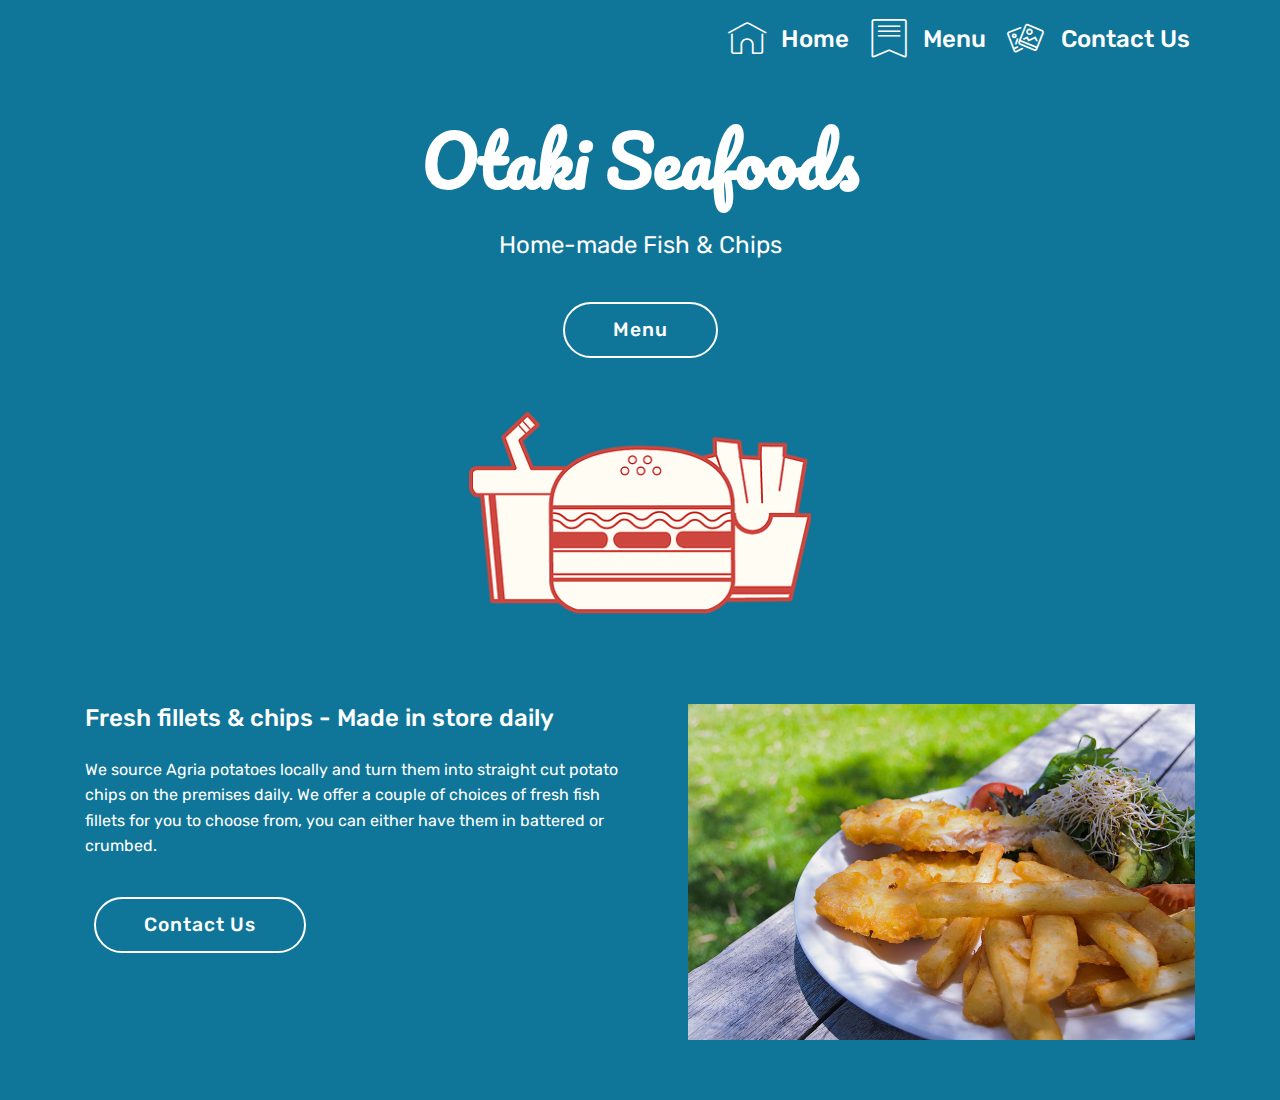
<file: index.html>
<!DOCTYPE html>
<html  >
<head>
  <!-- Site made with Mobirise Website Builder v4.10.8, https://mobirise.com -->
  <meta charset="UTF-8">
  <meta http-equiv="X-UA-Compatible" content="IE=edge">
  <meta name="generator" content="Mobirise v4.10.8, mobirise.com">
  <meta name="viewport" content="width=device-width, initial-scale=1, minimum-scale=1">
  <link rel="shortcut icon" href="assets/images/8d336aac9dbc4d71be2d834489edca15-1.webp" type="image/x-icon">
  <meta name="description" content="">
  
  <title>Home</title>
  <link rel="stylesheet" href="assets/web/assets/mobirise-icons/mobirise-icons.css">
  <link rel="stylesheet" href="assets/tether/tether.min.css">
  <link rel="stylesheet" href="assets/bootstrap/css/bootstrap.min.css">
  <link rel="stylesheet" href="assets/bootstrap/css/bootstrap-grid.min.css">
  <link rel="stylesheet" href="assets/bootstrap/css/bootstrap-reboot.min.css">
  <link rel="stylesheet" href="assets/dropdown/css/style.css">
  <link rel="stylesheet" href="assets/theme/css/style.css">
  <link rel="stylesheet" href="assets/mobirise/css/mbr-additional.css" type="text/css">
  
  
  
</head>
<body>

<!-- Google Analytics -->
<!-- Global site tag (gtag.js) - Google Analytics -->
<script async src="https://www.googletagmanager.com/gtag/js?id=UA-108152292-1"></script>
<script>
  window.dataLayer = window.dataLayer || [];
  function gtag(){dataLayer.push(arguments);}
  gtag('js', new Date());

  gtag('config', 'UA-108152292-1');
</script>

<!-- /Google Analytics -->


  <section class="menu cid-rBlvffLHVB" once="menu" id="menu1-0">

    

    <nav class="navbar navbar-expand beta-menu navbar-dropdown align-items-center navbar-fixed-top navbar-toggleable-sm">
        <button class="navbar-toggler navbar-toggler-right" type="button" data-toggle="collapse" data-target="#navbarSupportedContent" aria-controls="navbarSupportedContent" aria-expanded="false" aria-label="Toggle navigation">
            <div class="hamburger">
                <span></span>
                <span></span>
                <span></span>
                <span></span>
            </div>
        </button>
        <div class="menu-logo">
            <div class="navbar-brand">
                
                <span class="navbar-caption-wrap"><a class="navbar-caption text-white display-4" href="https://mobirise.co"></a></span>
            </div>
        </div>
        <div class="collapse navbar-collapse" id="navbarSupportedContent">
            <ul class="navbar-nav nav-dropdown nav-right" data-app-modern-menu="true"><li class="nav-item">
                    <a class="nav-link link text-white display-5" href="index.html">
                        <span class="mbri-home mbr-iconfont mbr-iconfont-btn"></span>
                        Home</a>
                </li><li class="nav-item"><a class="nav-link link text-white display-5" href="menu.html"><span class="mbri-bookmark mbr-iconfont mbr-iconfont-btn"></span>
                        
                        Menu</a></li>
                <li class="nav-item">
                    <a class="nav-link link text-white display-5" href="contact-us.html"><span class="mbri-image-gallery mbr-iconfont mbr-iconfont-btn"></span>
                        
                        Contact Us</a>
                </li></ul>
            
        </div>
    </nav>
</section>

<section class="engine"><a href="https://mobirise.info/n">simple site templates</a></section><section class="header4 cid-rBlwLayIPF" id="header4-6">

    

    

    <div class="container">
        <div class="row justify-content-md-center">
            <div class="media-content col-md-10">
                <h1 class="mbr-section-title align-center mbr-white pb-3 mbr-bold mbr-fonts-style display-1">
                    Otaki Seafoods</h1>
                
                <div class="mbr-text align-center mbr-white pb-3">
                    <p class="mbr-text mbr-fonts-style display-5">
                        Home-made Fish &amp; Chips</p>
                </div>
                <div class="mbr-section-btn align-center"><a class="btn btn-md btn-white-outline display-4" href="menu.html">Menu</a></div>
            </div>
            <div class="mbr-figure pt-5">
                <img src="assets/images/8d336aac9dbc4d71be2d834489edca15.webp" alt="Mobirise" title="" style="width: 30%;">
            </div>
        </div>
    </div>
</section>

<section class="header3 cid-rBlvRQ6oF4" id="header3-1">

    

    

    <div class="container">
        <div class="media-container-row">
            <div class="mbr-figure" style="width: 100%;">
                <img src="assets/images/fish-2371439-1014x672.jpg" alt="Mobirise" title="">
            </div>

            <div class="media-content">
                <h1 class="mbr-section-title mbr-white pb-3 mbr-fonts-style display-5">Fresh fillets &amp; chips
 - Made in store daily</h1>
                
                <div class="mbr-section-text mbr-white pb-3 ">
                    <p class="mbr-text mbr-fonts-style display-7">We source Agria potatoes locally and turn them into straight cut potato chips on the premises daily. We offer a couple of choices of fresh fish fillets for you to choose from, you can either have them in battered or crumbed. <br></p>
                </div>
                <div class="mbr-section-btn"><a class="btn btn-md btn-white-outline display-4" href="contact-us.html">Contact Us</a></div>
            </div>
        </div>
    </div>

</section>


  <script src="assets/web/assets/jquery/jquery.min.js"></script>
  <script src="assets/popper/popper.min.js"></script>
  <script src="assets/tether/tether.min.js"></script>
  <script src="assets/bootstrap/js/bootstrap.min.js"></script>
  <script src="assets/smoothscroll/smooth-scroll.js"></script>
  <script src="assets/dropdown/js/nav-dropdown.js"></script>
  <script src="assets/dropdown/js/navbar-dropdown.js"></script>
  <script src="assets/touchswipe/jquery.touch-swipe.min.js"></script>
  <script src="assets/theme/js/script.js"></script>
  
  
</body>
</html>
</file>
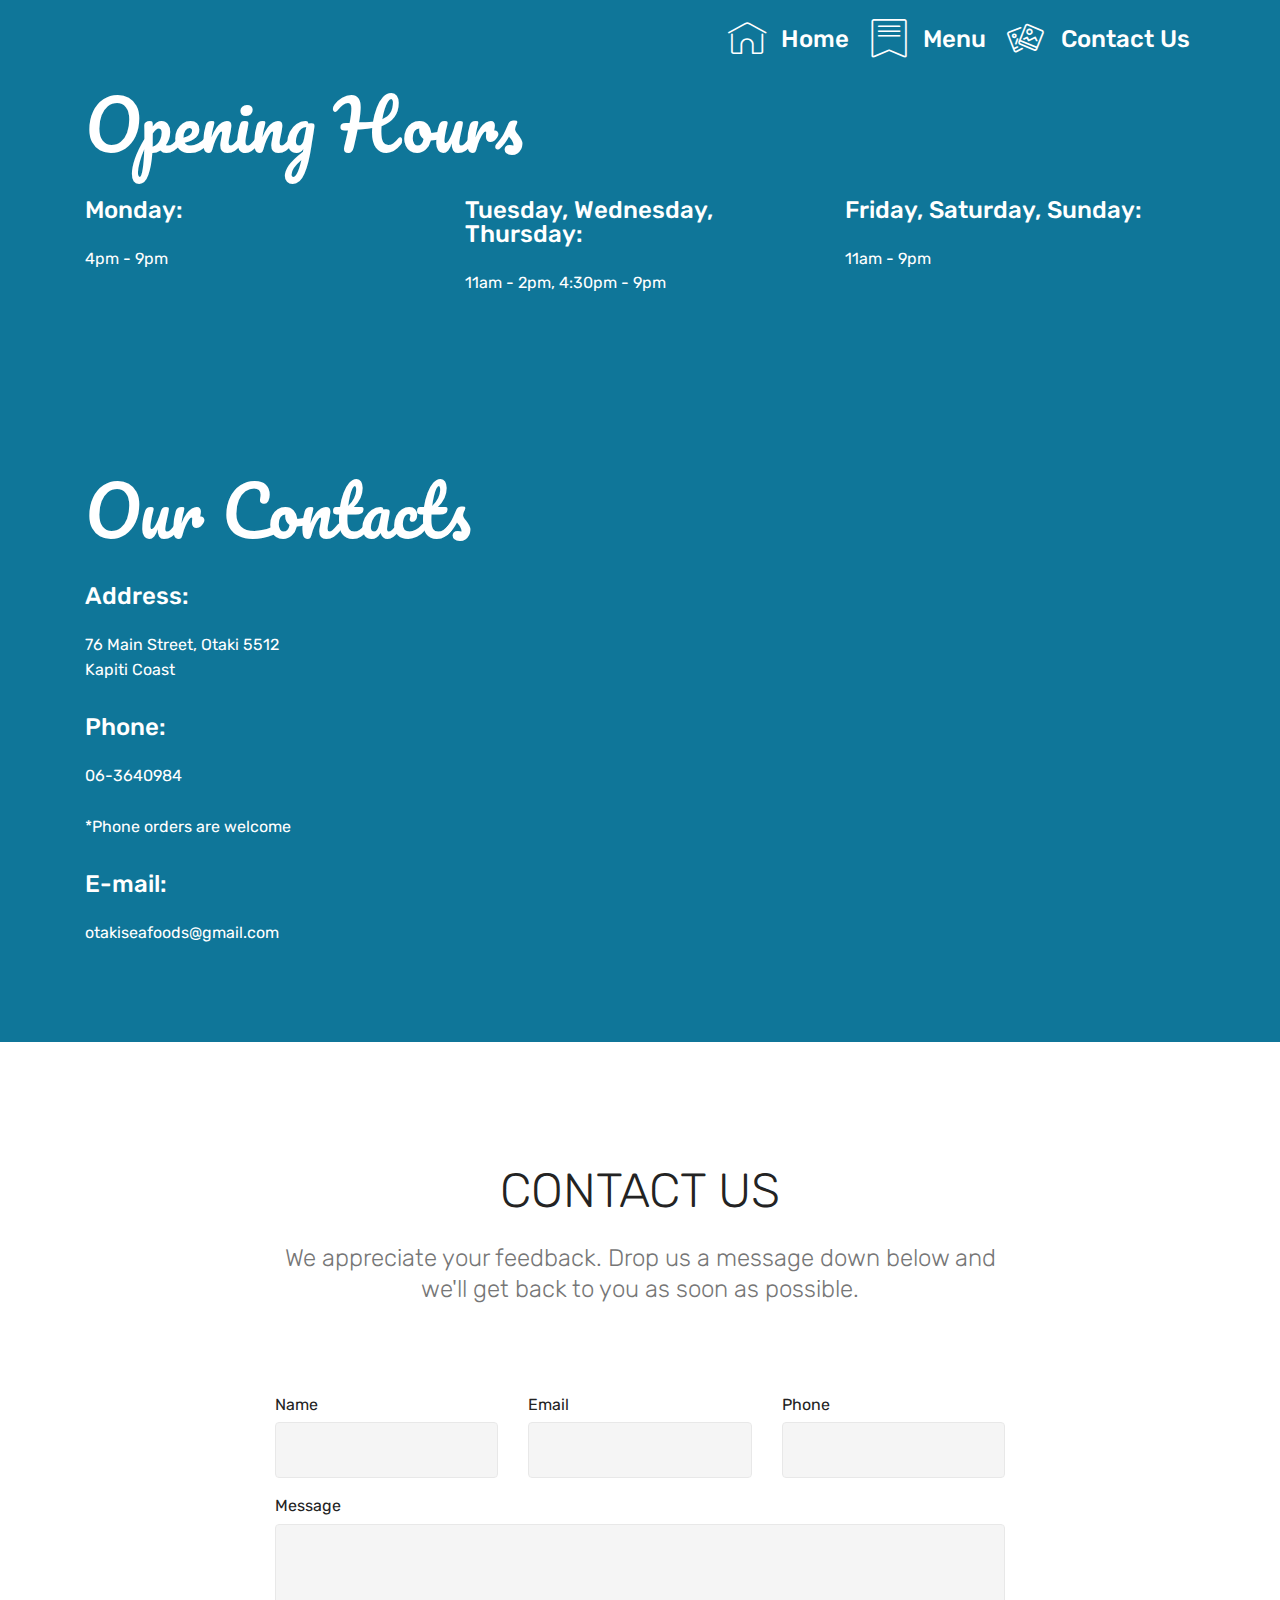
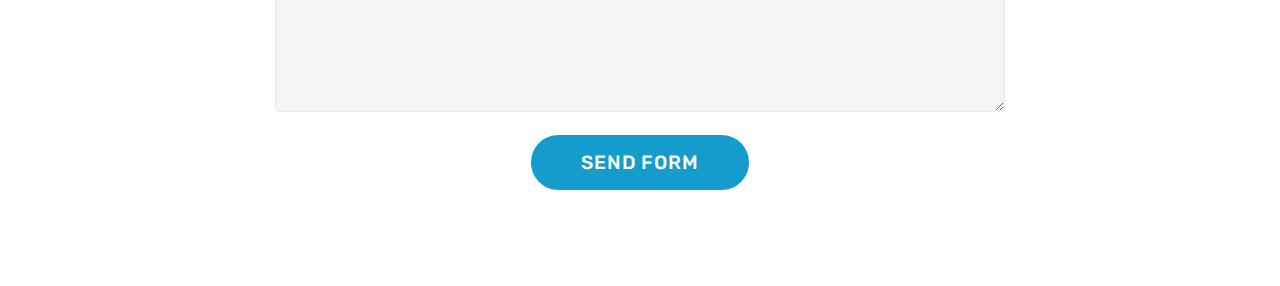
<file: contact-us.html>
<!DOCTYPE html>
<html  >
<head>
  <!-- Site made with Mobirise Website Builder v4.10.8, https://mobirise.com -->
  <meta charset="UTF-8">
  <meta http-equiv="X-UA-Compatible" content="IE=edge">
  <meta name="generator" content="Mobirise v4.10.8, mobirise.com">
  <meta name="viewport" content="width=device-width, initial-scale=1, minimum-scale=1">
  <link rel="shortcut icon" href="assets/images/8d336aac9dbc4d71be2d834489edca15-1.webp" type="image/x-icon">
  <meta name="description" content="Contact Us">
  
  <title>Contact Us</title>
  <link rel="stylesheet" href="assets/web/assets/mobirise-icons/mobirise-icons.css">
  <link rel="stylesheet" href="assets/tether/tether.min.css">
  <link rel="stylesheet" href="assets/bootstrap/css/bootstrap.min.css">
  <link rel="stylesheet" href="assets/bootstrap/css/bootstrap-grid.min.css">
  <link rel="stylesheet" href="assets/bootstrap/css/bootstrap-reboot.min.css">
  <link rel="stylesheet" href="assets/dropdown/css/style.css">
  <link rel="stylesheet" href="assets/theme/css/style.css">
  <link rel="stylesheet" href="assets/mobirise/css/mbr-additional.css" type="text/css">
  
  
  
</head>
<body>

<!-- Google Analytics -->
<!-- Global site tag (gtag.js) - Google Analytics -->
<script async src="https://www.googletagmanager.com/gtag/js?id=UA-108152292-1"></script>
<script>
  window.dataLayer = window.dataLayer || [];
  function gtag(){dataLayer.push(arguments);}
  gtag('js', new Date());

  gtag('config', 'UA-108152292-1');
</script>

<!-- /Google Analytics -->


  <section class="menu cid-rBlvffLHVB" once="menu" id="menu1-7">

    

    <nav class="navbar navbar-expand beta-menu navbar-dropdown align-items-center navbar-fixed-top navbar-toggleable-sm">
        <button class="navbar-toggler navbar-toggler-right" type="button" data-toggle="collapse" data-target="#navbarSupportedContent" aria-controls="navbarSupportedContent" aria-expanded="false" aria-label="Toggle navigation">
            <div class="hamburger">
                <span></span>
                <span></span>
                <span></span>
                <span></span>
            </div>
        </button>
        <div class="menu-logo">
            <div class="navbar-brand">
                
                <span class="navbar-caption-wrap"><a class="navbar-caption text-white display-4" href="https://mobirise.co"></a></span>
            </div>
        </div>
        <div class="collapse navbar-collapse" id="navbarSupportedContent">
            <ul class="navbar-nav nav-dropdown nav-right" data-app-modern-menu="true"><li class="nav-item">
                    <a class="nav-link link text-white display-5" href="index.html">
                        <span class="mbri-home mbr-iconfont mbr-iconfont-btn"></span>
                        Home</a>
                </li><li class="nav-item"><a class="nav-link link text-white display-5" href="menu.html"><span class="mbri-bookmark mbr-iconfont mbr-iconfont-btn"></span>
                        
                        Menu</a></li>
                <li class="nav-item">
                    <a class="nav-link link text-white display-5" href="contact-us.html"><span class="mbri-image-gallery mbr-iconfont mbr-iconfont-btn"></span>
                        
                        Contact Us</a>
                </li></ul>
            
        </div>
    </nav>
</section>

<section class="engine"><a href="https://mobirise.info/b">create your own site</a></section><section class="mbr-section contacts2 cid-rBlPUH9E9e" id="contacts2-n">
    <!---->
    
    <!---->
    <!--Overlay-->
    
    <!--Container-->
    <div class="container">
        <div class="row">
            <!--Titles-->
            <div class="title col-12">
                <h2 class="align-left mbr-fonts-style display-1">
                    Opening Hours</h2>
                
            </div>
            <div class="col-12">
                <div class="row justify-content-center">
                    <div class="col-12 col-md-4">
                        <div class="b b-adress">
                            <h5 class="align-left mbr-fonts-style m-0 display-5">
                                Monday:</h5>
                            <p class="mbr-text align-left mbr-fonts-style display-7">
                                4pm - 9pm
                            </p>
                        </div>
                    </div>
                    <div class="col-12 col-md-4">
                        <div class="b b-phone">
                            <h5 class="align-left mbr-fonts-style m-0 display-5">Tuesday, Wednesday, Thursday:</h5>
                            <p class="mbr-text align-left mbr-fonts-style display-7">
                                 11am - 2pm, 4:30pm - 9pm
                            </p>
                        </div>
                    </div>
                    <div class="col-12 col-md-4">
                        <div class="b b-mail">
                            <h5 class="align-left mbr-fonts-style m-0 display-5">Friday, Saturday, Sunday:</h5>
                            <p class="mbr-text align-left mbr-fonts-style display-7">
                                11am - 9pm
                            </p>
                        </div>
                    </div>
                </div>
            </div>
        </div>
    </div>
</section>

<section class="mbr-section contacts1 cid-rBlOVE3rmj" id="contacts1-l">
    <!---->
    
    <!---->
    <!--Overlay-->
    
    <!--Container-->
    <div class="container">
        <div class="row">
            <!--Titles-->
            <div class="title col-12">
                <h2 class="align-left mbr-fonts-style display-1">
                    Our Contacts
                </h2>
                
            </div>
            <!--Left-->
            <div class="col-12 col-md-6">
                <div class="left-block wrapper">
                    <div class="b b-adress">
                        <h5 class="align-left mbr-fonts-style m-0 display-5">
                            Address:
                        </h5>
                        <p class="mbr-text align-left mbr-fonts-style display-7">
                            76 Main Street, Otaki 5512<br>Kapiti Coast</p>
                    </div>
                    <div class="b b-phone">
                        <h5 class="align-left mbr-fonts-style m-0 display-5">
                            Phone:
                        </h5>
                        <p class="mbr-text align-left mbr-fonts-style display-7">06-3640984<br><br>*Phone orders are welcome<br></p>
                    </div>
                    <div class="b b-mail">
                        <h5 class="align-left mbr-fonts-style m-0 display-5">
                            E-mail:
                        </h5>
                        <p class="mbr-text align-left mbr-fonts-style display-7">
                            otakiseafoods@gmail.com
                        </p>
                    </div>
                </div>
            </div>
            <!--Right-->
            <div class="col-12 col-md-6">
                <div class="google-map"><iframe frameborder="0" style="border:0" src="https://www.google.com/maps/embed/v1/place?key=AIzaSyCy9r70T3NYf3PhvVflTo0_zdif2_IoIYs&amp;q=place_id:ChIJqQ4W_-aQQG0RgJDQ8V9SRXs" allowfullscreen=""></iframe></div>
            </div>
        </div>
    </div>
</section>

<section class="mbr-section form1 cid-rBlPzKJDy3" id="form1-m">

    

    
    <div class="container">
        <div class="row justify-content-center">
            <div class="title col-12 col-lg-8">
                <h2 class="mbr-section-title align-center pb-3 mbr-fonts-style display-2">
                    CONTACT US</h2>
                <h3 class="mbr-section-subtitle align-center mbr-light pb-3 mbr-fonts-style display-5">We appreciate your feedback. Drop us a message down below and we'll get back to you as soon as possible.
<div><br></div></h3>
            </div>
        </div>
    </div>
    <div class="container">
        <div class="row justify-content-center">
            <div class="media-container-column col-lg-8" data-form-type="formoid">
                <!---Formbuilder Form--->
                <form action="https://mobirise.com/" method="POST" class="mbr-form form-with-styler" data-form-title="Mobirise Form"><input type="hidden" name="email" data-form-email="true" value="6Fqjzkx6teBtuGiFSzlAMNScVvAMCI5qx84ndcR5eY57Tmosto3b+cPDwz6kzROA6s9UTNOeag5KmplLcMCrczdKe/36ExUJVWdIbMcJUCtarnFKhir1+7SZCSysZ/65">
                    <div class="row">
                        <div hidden="hidden" data-form-alert="" class="alert alert-success col-12">Thanks for filling out the form!</div>
                        <div hidden="hidden" data-form-alert-danger="" class="alert alert-danger col-12">
                        </div>
                    </div>
                    <div class="dragArea row">
                        <div class="col-md-4  form-group" data-for="name">
                            <label for="name-form1-m" class="form-control-label mbr-fonts-style display-7">Name</label>
                            <input type="text" name="name" data-form-field="Name" required="required" class="form-control display-7" id="name-form1-m">
                        </div>
                        <div class="col-md-4  form-group" data-for="email">
                            <label for="email-form1-m" class="form-control-label mbr-fonts-style display-7">Email</label>
                            <input type="email" name="email" data-form-field="Email" required="required" class="form-control display-7" id="email-form1-m">
                        </div>
                        <div data-for="phone" class="col-md-4  form-group">
                            <label for="phone-form1-m" class="form-control-label mbr-fonts-style display-7">Phone</label>
                            <input type="tel" name="phone" data-form-field="Phone" class="form-control display-7" id="phone-form1-m">
                        </div>
                        <div data-for="message" class="col-md-12 form-group">
                            <label for="message-form1-m" class="form-control-label mbr-fonts-style display-7">Message</label>
                            <textarea name="message" data-form-field="Message" class="form-control display-7" id="message-form1-m"></textarea>
                        </div>
                        <div class="col-md-12 input-group-btn align-center">
                            <button type="submit" class="btn btn-primary btn-form display-4">SEND FORM</button>
                        </div>
                    </div>
                </form><!---Formbuilder Form--->
            </div>
        </div>
    </div>
</section>


  <script src="assets/web/assets/jquery/jquery.min.js"></script>
  <script src="assets/popper/popper.min.js"></script>
  <script src="assets/tether/tether.min.js"></script>
  <script src="assets/bootstrap/js/bootstrap.min.js"></script>
  <script src="assets/smoothscroll/smooth-scroll.js"></script>
  <script src="assets/dropdown/js/nav-dropdown.js"></script>
  <script src="assets/dropdown/js/navbar-dropdown.js"></script>
  <script src="assets/touchswipe/jquery.touch-swipe.min.js"></script>
  <script src="assets/theme/js/script.js"></script>
  <script src="assets/formoid/formoid.min.js"></script>
  
  
</body>
</html>
</file>
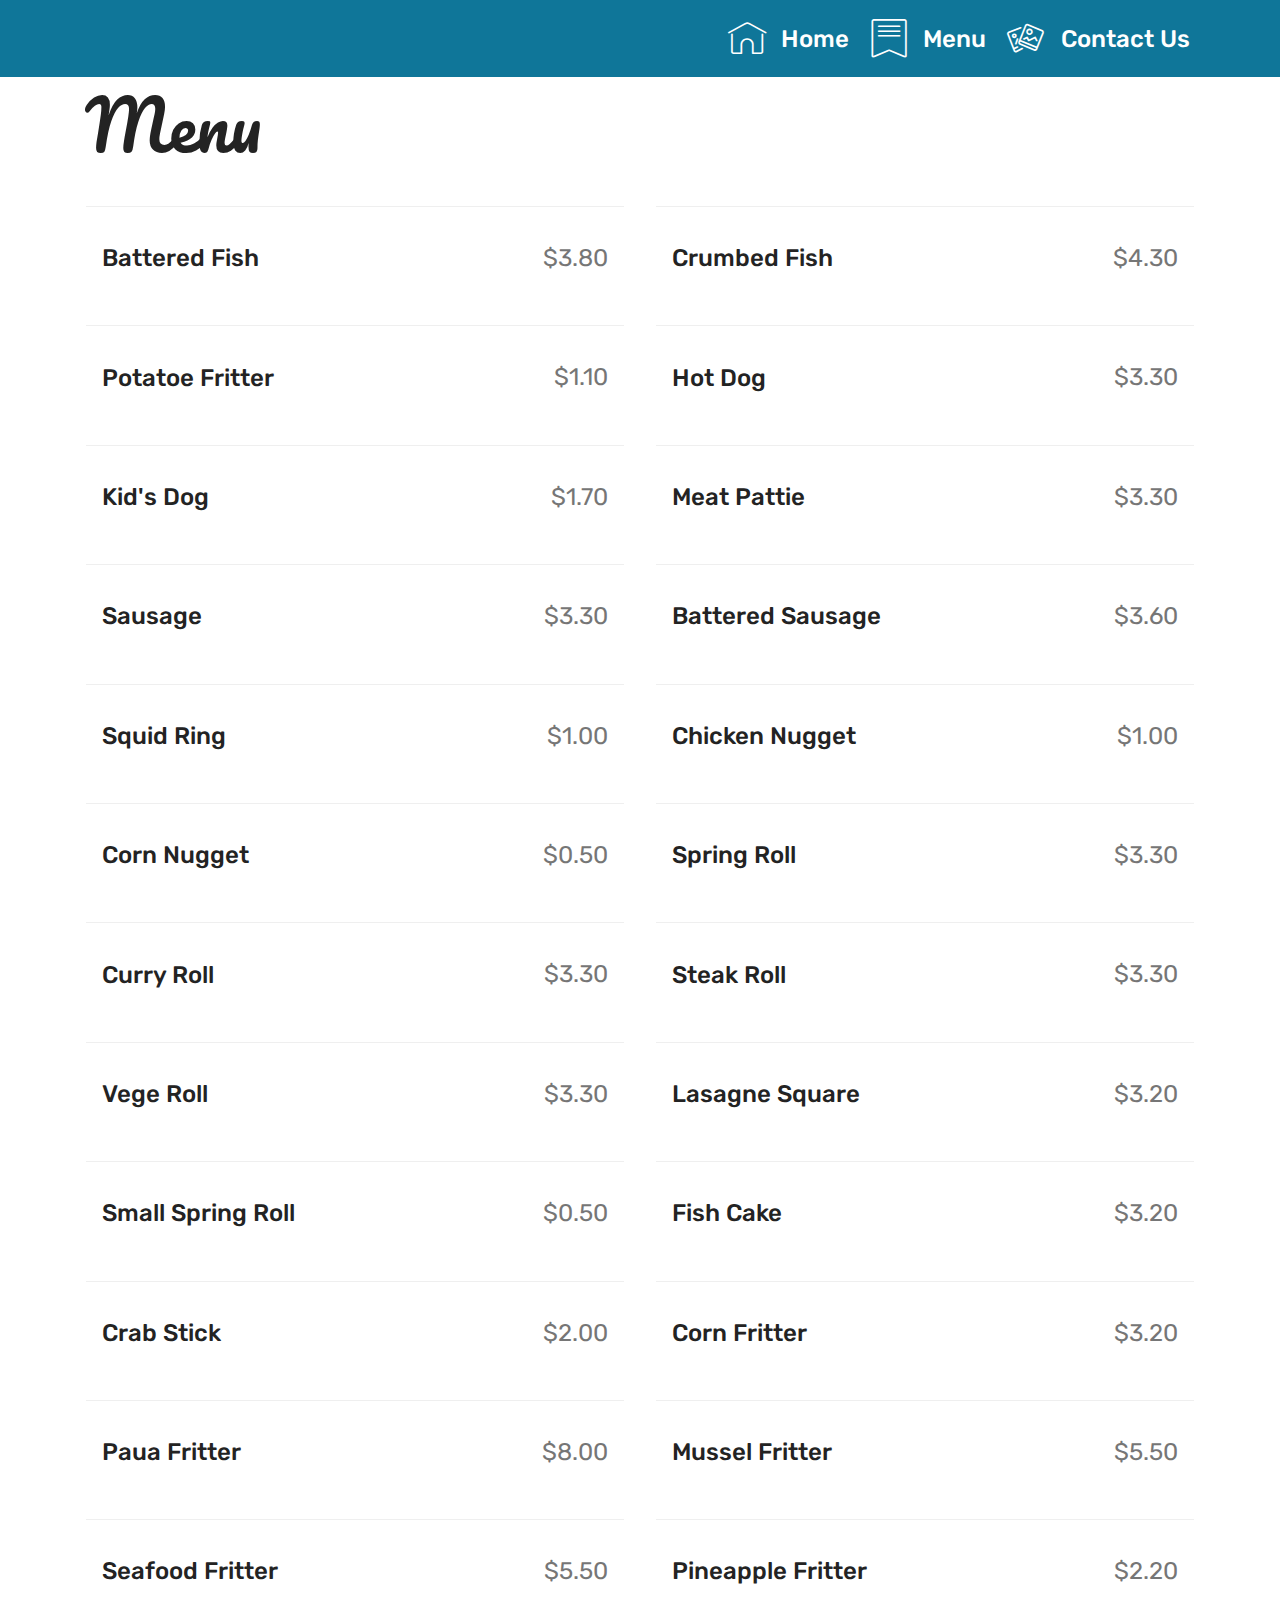
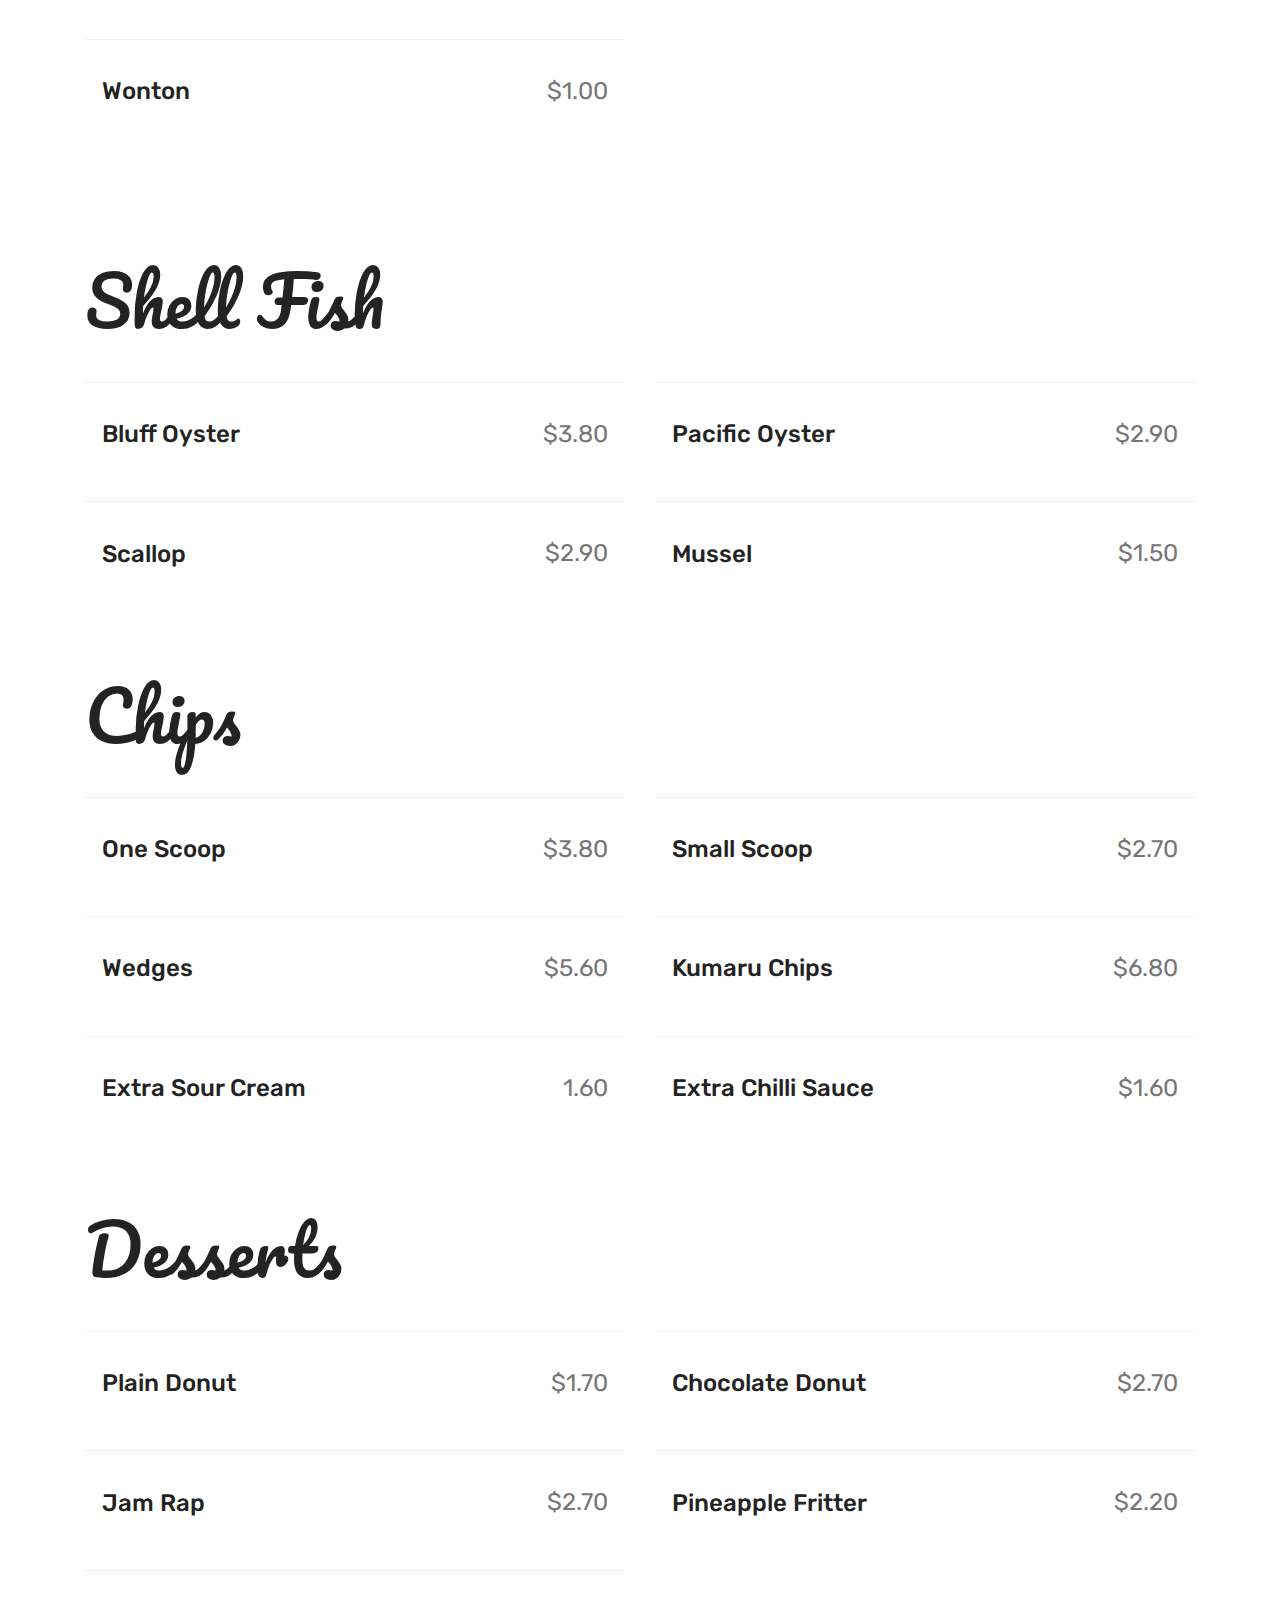
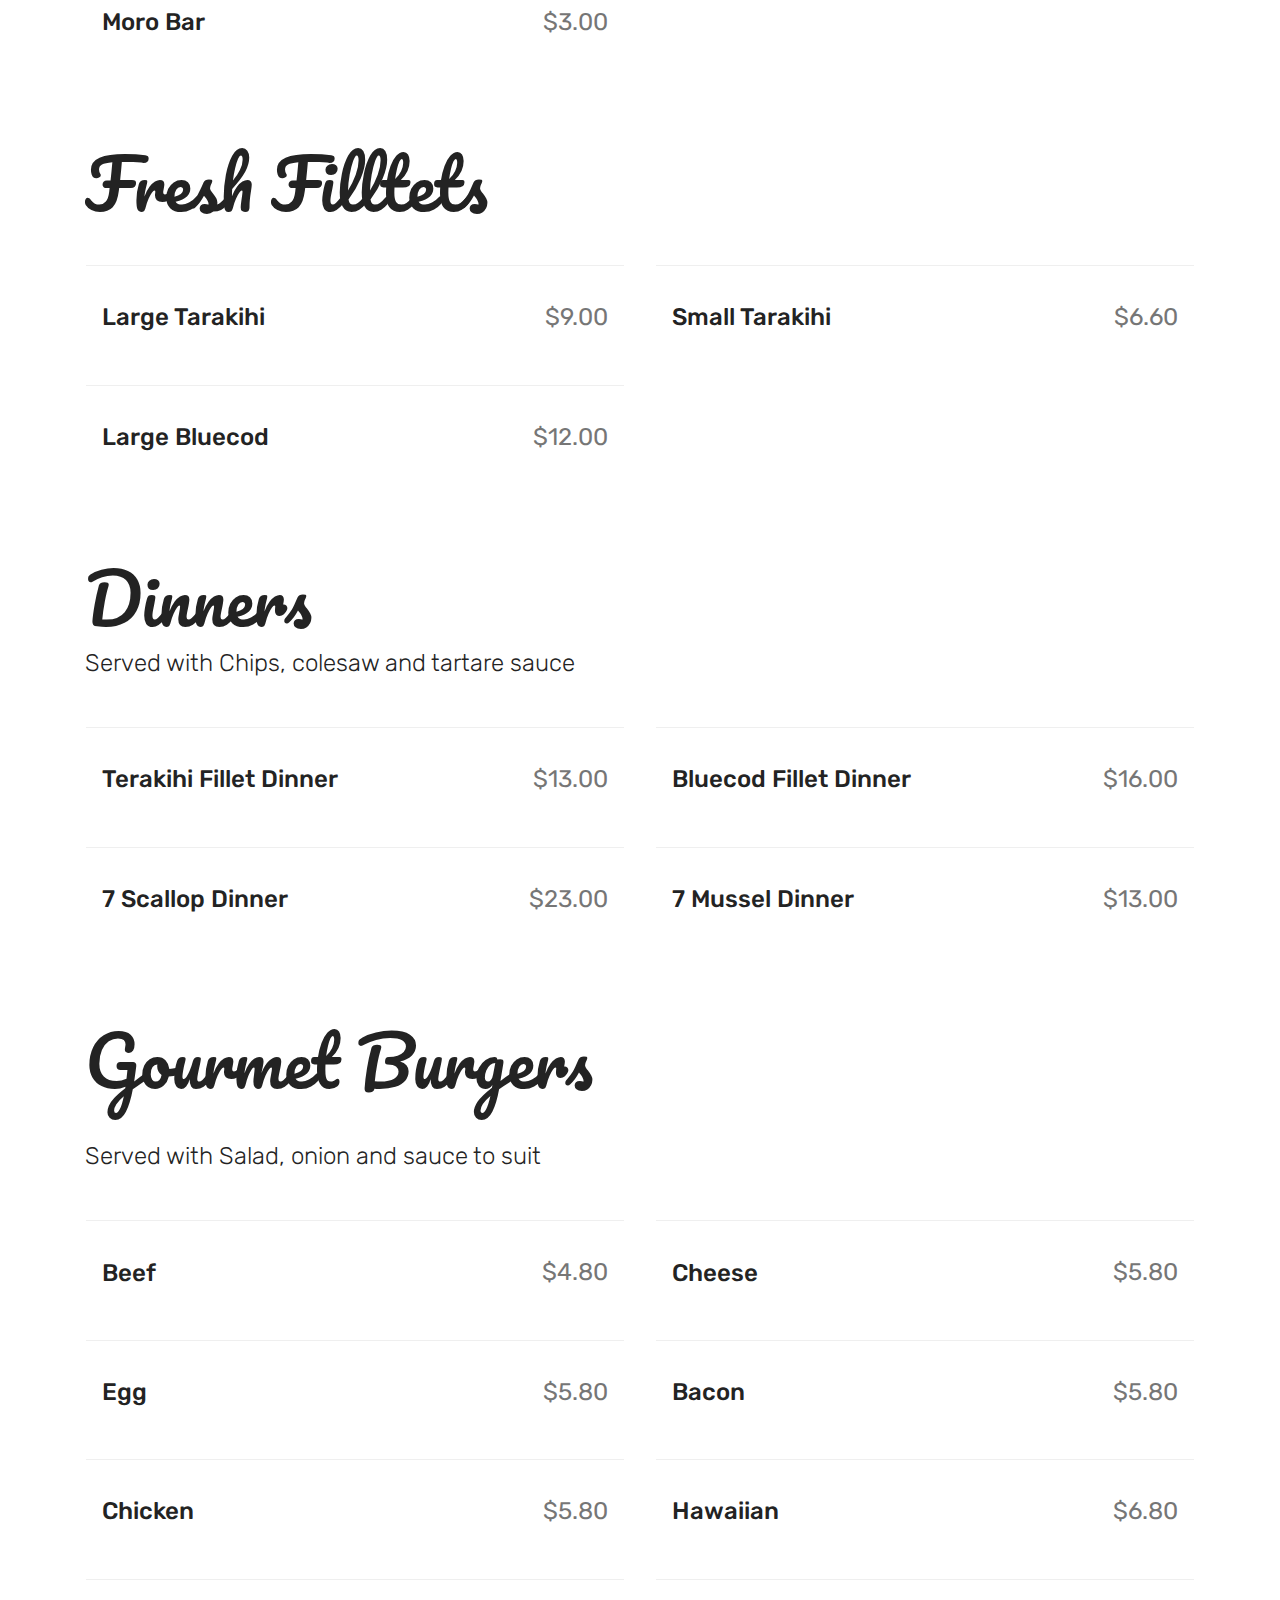
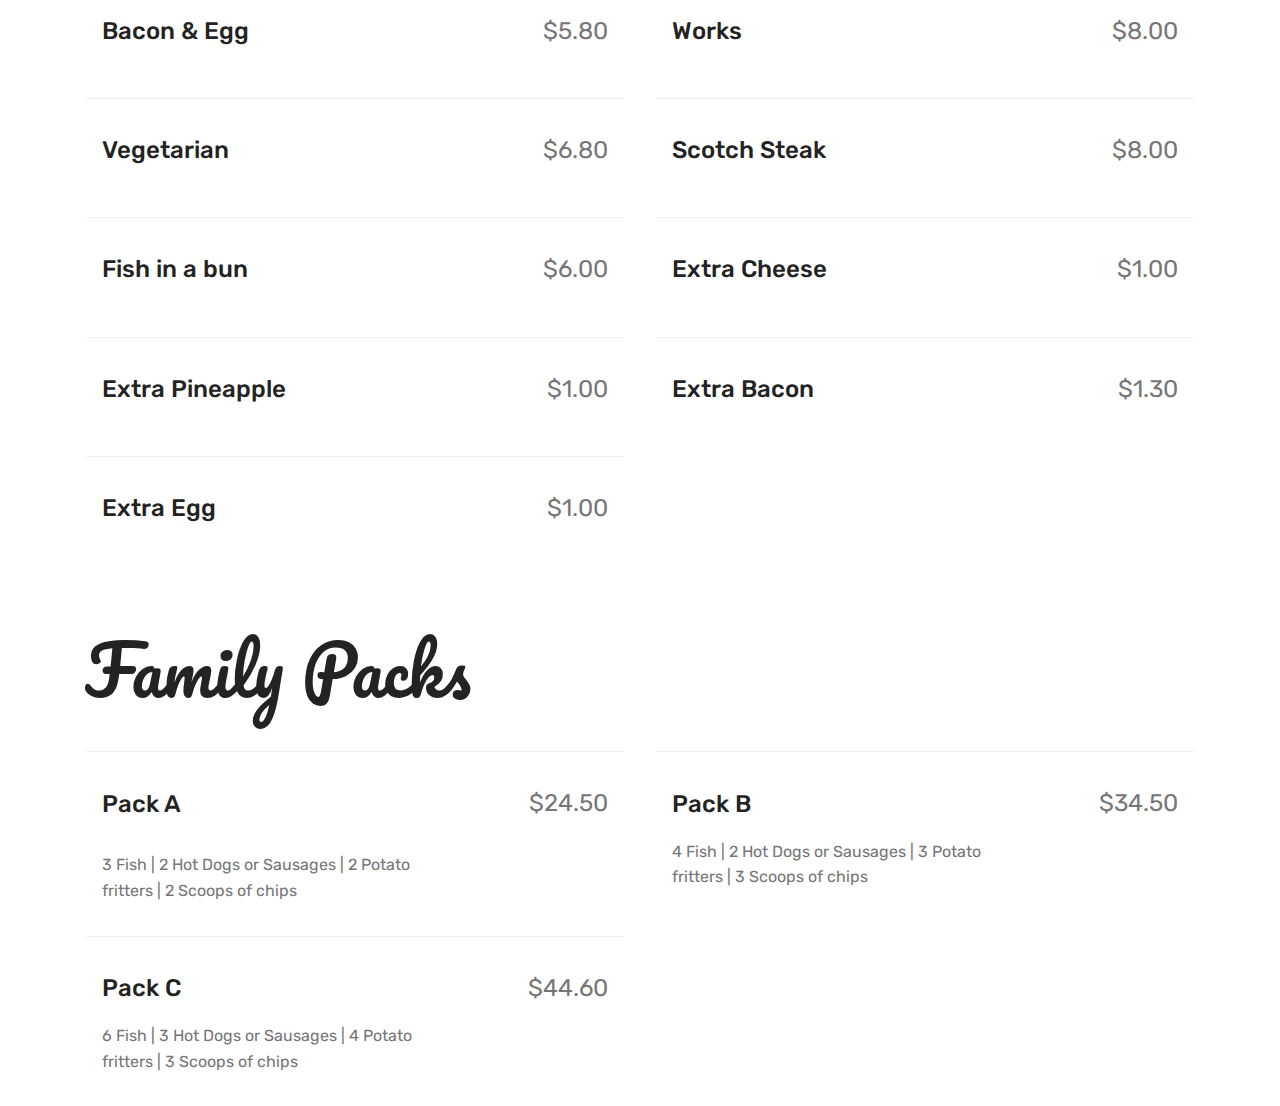
<file: menu.html>
<!DOCTYPE html>
<html  >
<head>
  <!-- Site made with Mobirise Website Builder v4.10.8, https://mobirise.com -->
  <meta charset="UTF-8">
  <meta http-equiv="X-UA-Compatible" content="IE=edge">
  <meta name="generator" content="Mobirise v4.10.8, mobirise.com">
  <meta name="viewport" content="width=device-width, initial-scale=1, minimum-scale=1">
  <link rel="shortcut icon" href="assets/images/8d336aac9dbc4d71be2d834489edca15-1.webp" type="image/x-icon">
  <meta name="description" content="Menu">
  
  <title>Menu</title>
  <link rel="stylesheet" href="assets/web/assets/mobirise-icons/mobirise-icons.css">
  <link rel="stylesheet" href="assets/tether/tether.min.css">
  <link rel="stylesheet" href="assets/bootstrap/css/bootstrap.min.css">
  <link rel="stylesheet" href="assets/bootstrap/css/bootstrap-grid.min.css">
  <link rel="stylesheet" href="assets/bootstrap/css/bootstrap-reboot.min.css">
  <link rel="stylesheet" href="assets/dropdown/css/style.css">
  <link rel="stylesheet" href="assets/theme/css/style.css">
  <link rel="stylesheet" href="assets/mobirise/css/mbr-additional.css" type="text/css">
  
  
  
</head>
<body>

<!-- Google Analytics -->
<!-- Global site tag (gtag.js) - Google Analytics -->
<script async src="https://www.googletagmanager.com/gtag/js?id=UA-108152292-1"></script>
<script>
  window.dataLayer = window.dataLayer || [];
  function gtag(){dataLayer.push(arguments);}
  gtag('js', new Date());

  gtag('config', 'UA-108152292-1');
</script>

<!-- /Google Analytics -->


  <section class="menu cid-rBlvffLHVB" once="menu" id="menu1-8">

    

    <nav class="navbar navbar-expand beta-menu navbar-dropdown align-items-center navbar-fixed-top navbar-toggleable-sm">
        <button class="navbar-toggler navbar-toggler-right" type="button" data-toggle="collapse" data-target="#navbarSupportedContent" aria-controls="navbarSupportedContent" aria-expanded="false" aria-label="Toggle navigation">
            <div class="hamburger">
                <span></span>
                <span></span>
                <span></span>
                <span></span>
            </div>
        </button>
        <div class="menu-logo">
            <div class="navbar-brand">
                
                <span class="navbar-caption-wrap"><a class="navbar-caption text-white display-4" href="https://mobirise.co"></a></span>
            </div>
        </div>
        <div class="collapse navbar-collapse" id="navbarSupportedContent">
            <ul class="navbar-nav nav-dropdown nav-right" data-app-modern-menu="true"><li class="nav-item">
                    <a class="nav-link link text-white display-5" href="index.html">
                        <span class="mbri-home mbr-iconfont mbr-iconfont-btn"></span>
                        Home</a>
                </li><li class="nav-item"><a class="nav-link link text-white display-5" href="menu.html"><span class="mbri-bookmark mbr-iconfont mbr-iconfont-btn"></span>
                        
                        Menu</a></li>
                <li class="nav-item">
                    <a class="nav-link link text-white display-5" href="contact-us.html"><span class="mbri-image-gallery mbr-iconfont mbr-iconfont-btn"></span>
                        
                        Contact Us</a>
                </li></ul>
            
        </div>
    </nav>
</section>

<section class="engine"><a href="https://mobirise.info/o">free portfolio web templates</a></section><section class="services3 cid-rBlykwM5Dc" id="services3-9">
    <!---->
    
    <!---->
    <!--Overlay-->
    
    <!--Container-->
    <div class="container">
        <div class="row">
            <!--Titles-->
            <div class="title pb-5 col-12">
                <h2 class="align-left mbr-fonts-style display-1">
                    Menu</h2>
                
            </div>
            <!--Card-1-->
            <div class="card px-3 col-12 col-md-6">
                <div class="card-wrapper media-container-row media-container-row">
                    <div class="card-box">
                        <div class="top-line pb-1">
                            <h4 class="card-title mbr-fonts-style display-5">Battered Fish</h4>
                            <p class="mbr-text card-title cost mbr-fonts-style m-0 display-5">
                                $3.80</p>
                        </div>
                        <div class="bottom-line">
                            
                        </div>
                    </div>
                </div>
            </div>
            <!--Card-2-->
            <div class="card px-3 col-12 col-md-6">
                <div class="card-wrapper media-container-row media-container-row">
                    <div class="card-box">
                        <div class="top-line pb-3">
                            <h4 class="card-title mbr-fonts-style display-5">
                                Crumbed Fish</h4>
                            <p class="mbr-text card-title cost mbr-fonts-style m-0 display-5">
                                $4.30</p>
                        </div>
                        <div class="bottom-line">
                            
                        </div>
                    </div>
                </div>
            </div>
            <!--Card-3-->
            <div class="card px-3 col-12 col-md-6">
                <div class="card-wrapper media-container-row media-container-row">
                    <div class="card-box">
                        <div class="top-line pb-3">
                            <h4 class="card-title mbr-fonts-style display-5">Potatoe Fritter</h4>
                            <p class="mbr-text card-title cost mbr-fonts-style m-0 display-5">$1.10</p>
                        </div>
                        <div class="bottom-line">
                            
                        </div>
                    </div>
                </div>
            </div>
            <!--Card-4-->
            <div class="card px-3 col-12 col-md-6">
                <div class="card-wrapper media-container-row media-container-row">
                    <div class="card-box">
                        <div class="top-line pb-3">
                            <h4 class="card-title mbr-fonts-style display-5">
                                Hot Dog</h4>
                            <p class="mbr-text card-title cost mbr-fonts-style m-0 display-5">
                                $3.30</p>
                        </div>
                        <div class="bottom-line">
                            
                        </div>
                    </div>
                </div>
            </div>
            <!--Card-5-->
            <div class="card px-3 col-12 col-md-6">
                <div class="card-wrapper media-container-row media-container-row">
                    <div class="card-box">
                        <div class="top-line pb-3">
                            <h4 class="card-title mbr-fonts-style display-5">
                                Kid's Dog</h4>
                            <p class="mbr-text card-title cost mbr-fonts-style m-0 display-5">
                                $1.70</p>
                        </div>
                        <div class="bottom-line">
                            
                        </div>
                    </div>
                </div>
            </div>
            <!--Card-6-->
            <div class="card px-3 col-12 col-md-6">
                <div class="card-wrapper media-container-row media-container-row">
                    <div class="card-box">
                        <div class="top-line pb-3">
                            <h4 class="card-title mbr-fonts-style display-5">
                                Meat Pattie</h4>
                            <p class="mbr-text card-title cost mbr-fonts-style m-0 display-5">
                                $3.30</p>
                        </div>
                        <div class="bottom-line">
                            
                        </div>
                    </div>
                </div>
            </div>
            <!--Card-7-->
            <div class="card px-3 col-12 col-md-6">
                <div class="card-wrapper media-container-row media-container-row">
                    <div class="card-box">
                        <div class="top-line pb-3">
                            <h4 class="card-title mbr-fonts-style display-5">
                                Sausage</h4>
                            <p class="mbr-text card-title cost mbr-fonts-style m-0 display-5">
                                $3.30</p>
                        </div>
                        <div class="bottom-line">
                            
                        </div>
                    </div>
                </div>
            </div>
            <!--Card-8-->
            <div class="card px-3 col-12 col-md-6">
                <div class="card-wrapper media-container-row media-container-row">
                    <div class="card-box">
                        <div class="top-line pb-3">
                            <h4 class="card-title mbr-fonts-style display-5">
                                Battered Sausage</h4>
                            <p class="mbr-text card-title cost mbr-fonts-style m-0 display-5">
                                $3.60</p>
                        </div>
                        <div class="bottom-line">
                            
                        </div>
                    </div>
                </div>
            </div>
            <!--Card-9-->
            <div class="card px-3 col-12 col-md-6">
                <div class="card-wrapper media-container-row media-container-row">
                    <div class="card-box">
                        <div class="top-line pb-3">
                            <h4 class="card-title mbr-fonts-style display-5">
                                Squid Ring</h4>
                            <p class="mbr-text card-title cost mbr-fonts-style m-0 display-5">$1.00</p>
                        </div>
                        <div class="bottom-line">
                            
                        </div>
                    </div>
                </div>
            </div>
            <!--Card-10-->
            <div class="card px-3 col-12 col-md-6">
                <div class="card-wrapper media-container-row media-container-row">
                    <div class="card-box">
                        <div class="top-line pb-3">
                            <h4 class="card-title mbr-fonts-style display-5">
                                Chicken Nugget</h4>
                            <p class="mbr-text card-title cost mbr-fonts-style m-0 display-5">
                                $1.00</p>
                        </div>
                        <div class="bottom-line">
                            
                        </div>
                    </div>
                </div>
            </div>
            <!--Card-11-->
            <div class="card px-3 col-12 col-md-6">
                <div class="card-wrapper media-container-row media-container-row">
                    <div class="card-box">
                        <div class="top-line pb-3">
                            <h4 class="card-title mbr-fonts-style display-5">
                                Corn Nugget</h4>
                            <p class="mbr-text card-title cost mbr-fonts-style m-0 display-5">
                                $0.50</p>
                        </div>
                        <div class="bottom-line">
                            
                        </div>
                    </div>
                </div>
            </div>
            <!--Card-12-->
            <div class="card px-3 col-12 col-md-6">
                <div class="card-wrapper media-container-row media-container-row">
                    <div class="card-box">
                        <div class="top-line pb-3">
                            <h4 class="card-title mbr-fonts-style display-5">
                                Spring Roll</h4>
                            <p class="mbr-text card-title cost mbr-fonts-style m-0 display-5">
                                $3.30</p>
                        </div>
                        <div class="bottom-line">
                            
                        </div>
                    </div>
                </div>
            </div>
			<!--Card-13-->
            <div class="card px-3 col-12 col-md-6">
                <div class="card-wrapper media-container-row media-container-row">
                    <div class="card-box">
                        <div class="top-line pb-1">
                            <h4 class="card-title mbr-fonts-style display-5">Curry Roll</h4>
                            <p class="mbr-text card-title cost mbr-fonts-style m-0 display-5">
                                $3.30</p>
                        </div>
                        <div class="bottom-line">
                            
                        </div>
                    </div>
                </div>
            </div>
            <!--Card-14-->
            <div class="card px-3 col-12 col-md-6">
                <div class="card-wrapper media-container-row media-container-row">
                    <div class="card-box">
                        <div class="top-line pb-3">
                            <h4 class="card-title mbr-fonts-style display-5">Steak Roll</h4>
                            <p class="mbr-text card-title cost mbr-fonts-style m-0 display-5">
                                $3.30</p>
                        </div>
                        <div class="bottom-line">
                            
                        </div>
                    </div>
                </div>
            </div>
            <!--Card-15-->
            <div class="card px-3 col-12 col-md-6">
                <div class="card-wrapper media-container-row media-container-row">
                    <div class="card-box">
                        <div class="top-line pb-3">
                            <h4 class="card-title mbr-fonts-style display-5">Vege Roll</h4>
                            <p class="mbr-text card-title cost mbr-fonts-style m-0 display-5">
                                $3.30</p>
                        </div>
                        <div class="bottom-line">
                            
                        </div>
                    </div>
                </div>
            </div>
            <!--Card-16-->
            <div class="card px-3 col-12 col-md-6">
                <div class="card-wrapper media-container-row media-container-row">
                    <div class="card-box">
                        <div class="top-line pb-3">
                            <h4 class="card-title mbr-fonts-style display-5">Lasagne Square</h4>
                            <p class="mbr-text card-title cost mbr-fonts-style m-0 display-5">
                                $3.20</p>
                        </div>
                        <div class="bottom-line">
                            
                        </div>
                    </div>
                </div>
            </div>
            <!--Card-17-->
            <div class="card px-3 col-12 col-md-6">
                <div class="card-wrapper media-container-row media-container-row">
                    <div class="card-box">
                        <div class="top-line pb-3">
                            <h4 class="card-title mbr-fonts-style display-5">Small Spring Roll</h4>
                            <p class="mbr-text card-title cost mbr-fonts-style m-0 display-5">
                                $0.50</p>
                        </div>
                        <div class="bottom-line">
                            
                        </div>
                    </div>
                </div>
            </div>
            <!--Card-18-->
            <div class="card px-3 col-12 col-md-6">
                <div class="card-wrapper media-container-row media-container-row">
                    <div class="card-box">
                        <div class="top-line pb-3">
                            <h4 class="card-title mbr-fonts-style display-5">Fish Cake</h4>
                            <p class="mbr-text card-title cost mbr-fonts-style m-0 display-5">
                                $3.20</p>
                        </div>
                        <div class="bottom-line">
                            
                        </div>
                    </div>
                </div>
            </div>
            <!--Card-19-->
            <div class="card px-3 col-12 col-md-6">
                <div class="card-wrapper media-container-row media-container-row">
                    <div class="card-box">
                        <div class="top-line pb-3">
                            <h4 class="card-title mbr-fonts-style display-5">Crab Stick</h4>
                            <p class="mbr-text card-title cost mbr-fonts-style m-0 display-5">
                                $2.00</p>
                        </div>
                        <div class="bottom-line">
                            
                        </div>
                    </div>
                </div>
            </div>
            <!--Card-20-->
            <div class="card px-3 col-12 col-md-6">
                <div class="card-wrapper media-container-row media-container-row">
                    <div class="card-box">
                        <div class="top-line pb-3">
                            <h4 class="card-title mbr-fonts-style display-5">Corn Fritter</h4>
                            <p class="mbr-text card-title cost mbr-fonts-style m-0 display-5">
                                $3.20</p>
                        </div>
                        <div class="bottom-line">
                            
                        </div>
                    </div>
                </div>
            </div>
            <!--Card-21-->
            <div class="card px-3 col-12 col-md-6">
                <div class="card-wrapper media-container-row media-container-row">
                    <div class="card-box">
                        <div class="top-line pb-3">
                            <h4 class="card-title mbr-fonts-style display-5">Paua Fritter</h4>
                            <p class="mbr-text card-title cost mbr-fonts-style m-0 display-5">
                                $8.00</p>
                        </div>
                        <div class="bottom-line">
                            
                        </div>
                    </div>
                </div>
            </div>
            <!--Card-22-->
            <div class="card px-3 col-12 col-md-6">
                <div class="card-wrapper media-container-row media-container-row">
                    <div class="card-box">
                        <div class="top-line pb-3">
                            <h4 class="card-title mbr-fonts-style display-5">Mussel Fritter</h4>
                            <p class="mbr-text card-title cost mbr-fonts-style m-0 display-5">
                                $5.50</p>
                        </div>
                        <div class="bottom-line">
                            
                        </div>
                    </div>
                </div>
            </div>
            <!--Card-23-->
            <div class="card px-3 col-12 col-md-6">
                <div class="card-wrapper media-container-row media-container-row">
                    <div class="card-box">
                        <div class="top-line pb-3">
                            <h4 class="card-title mbr-fonts-style display-5">Seafood Fritter</h4>
                            <p class="mbr-text card-title cost mbr-fonts-style m-0 display-5">
                                $5.50</p>
                        </div>
                        <div class="bottom-line">
                            
                        </div>
                    </div>
                </div>
            </div>
            <!--Card-24-->
            <div class="card px-3 col-12 col-md-6">
                <div class="card-wrapper media-container-row media-container-row">
                    <div class="card-box">
                        <div class="top-line pb-3">
                            <h4 class="card-title mbr-fonts-style display-5">Pineapple Fritter</h4>
                            <p class="mbr-text card-title cost mbr-fonts-style m-0 display-5">
                                $2.20</p>
                        </div>
                        <div class="bottom-line">
                            
                        </div>
                    </div>
                </div>
            </div>
			<!--Card-25-->
            <div class="card px-3 col-12 col-md-6">
                <div class="card-wrapper media-container-row media-container-row">
                    <div class="card-box">
                        <div class="top-line pb-3">
                            <h4 class="card-title mbr-fonts-style display-5">Wonton</h4>
                            <p class="mbr-text card-title cost mbr-fonts-style m-0 display-5">
                                $1.00</p>
                        </div>
                        <div class="bottom-line">
                            
                        </div>
                    </div>
                </div>
            </div>
        </div>
    </div>
</section>

<section class="services3 cid-rBlzli5VpY" id="services3-a">
    <!---->
    
    <!---->
    <!--Overlay-->
    
    <!--Container-->
    <div class="container">
        <div class="row">
            <!--Titles-->
            <div class="title pb-5 col-12">
                
                
            </div>
            
        </div>
    </div>
</section>

<section class="services3 cid-rBlAnPNeMh" id="services3-b">
    <!---->
    
    <!---->
    <!--Overlay-->
    
    <!--Container-->
    <div class="container">
        <div class="row">
            <!--Titles-->
            <div class="title pb-5 col-12">
                <h2 class="align-left mbr-fonts-style display-1">
                    Shell Fish</h2>
                
            </div>
            <!--Card-1-->
            <div class="card px-3 col-12 col-md-6">
                <div class="card-wrapper media-container-row media-container-row">
                    <div class="card-box">
                        <div class="top-line pb-1">
                            <h4 class="card-title mbr-fonts-style display-5">
                                Bluff Oyster</h4>
                            <p class="mbr-text card-title cost mbr-fonts-style m-0 display-5">
                                $3.80</p>
                        </div>
                        <div class="bottom-line">
                            
                        </div>
                    </div>
                </div>
            </div>
            <!--Card-2-->
            <div class="card px-3 col-12 col-md-6">
                <div class="card-wrapper media-container-row media-container-row">
                    <div class="card-box">
                        <div class="top-line pb-3">
                            <h4 class="card-title mbr-fonts-style display-5">
                                Pacific Oyster</h4>
                            <p class="mbr-text card-title cost mbr-fonts-style m-0 display-5">
                                $2.90</p>
                        </div>
                        <div class="bottom-line">
                            
                        </div>
                    </div>
                </div>
            </div>
            <!--Card-3-->
            <div class="card px-3 col-12 col-md-6">
                <div class="card-wrapper media-container-row media-container-row">
                    <div class="card-box">
                        <div class="top-line pb-3">
                            <h4 class="card-title mbr-fonts-style display-5">
                                Scallop</h4>
                            <p class="mbr-text card-title cost mbr-fonts-style m-0 display-5">
                                $2.90</p>
                        </div>
                        <div class="bottom-line">
                            
                        </div>
                    </div>
                </div>
            </div>
            <!--Card-4-->
            <div class="card px-3 col-12 col-md-6">
                <div class="card-wrapper media-container-row media-container-row">
                    <div class="card-box">
                        <div class="top-line pb-3">
                            <h4 class="card-title mbr-fonts-style display-5">
                                Mussel</h4>
                            <p class="mbr-text card-title cost mbr-fonts-style m-0 display-5">
                                $1.50</p>
                        </div>
                        <div class="bottom-line">
                            
                        </div>
                    </div>
                </div>
            </div>
            <!--Card-5-->
            
            <!--Card-6-->
            
            <!--Card-7-->
            
            <!--Card-8-->
            
            <!--Card-9-->
            
            <!--Card-10-->
            
            <!--Card-11-->
            
            <!--Card-12-->
            
        </div>
    </div>
</section>

<section class="services3 cid-rBlANIsUr6" id="services3-c">
    <!---->
    
    <!---->
    <!--Overlay-->
    
    <!--Container-->
    <div class="container">
        <div class="row">
            <!--Titles-->
            <div class="title pb-5 col-12">
                <h2 class="align-left mbr-fonts-style display-1">
                    Chips</h2>
                
            </div>
            <!--Card-1-->
            <div class="card px-3 col-12 col-md-6">
                <div class="card-wrapper media-container-row media-container-row">
                    <div class="card-box">
                        <div class="top-line pb-1">
                            <h4 class="card-title mbr-fonts-style display-5">
                                One Scoop</h4>
                            <p class="mbr-text card-title cost mbr-fonts-style m-0 display-5">
                                $3.80</p>
                        </div>
                        <div class="bottom-line">
                            
                        </div>
                    </div>
                </div>
            </div>
            <!--Card-2-->
            <div class="card px-3 col-12 col-md-6">
                <div class="card-wrapper media-container-row media-container-row">
                    <div class="card-box">
                        <div class="top-line pb-3">
                            <h4 class="card-title mbr-fonts-style display-5">
                                Small Scoop</h4>
                            <p class="mbr-text card-title cost mbr-fonts-style m-0 display-5">
                                $2.70</p>
                        </div>
                        <div class="bottom-line">
                            
                        </div>
                    </div>
                </div>
            </div>
            <!--Card-3-->
            <div class="card px-3 col-12 col-md-6">
                <div class="card-wrapper media-container-row media-container-row">
                    <div class="card-box">
                        <div class="top-line pb-3">
                            <h4 class="card-title mbr-fonts-style display-5">
                                Wedges</h4>
                            <p class="mbr-text card-title cost mbr-fonts-style m-0 display-5">
                                $5.60</p>
                        </div>
                        <div class="bottom-line">
                            
                        </div>
                    </div>
                </div>
            </div>
            <!--Card-4-->
            <div class="card px-3 col-12 col-md-6">
                <div class="card-wrapper media-container-row media-container-row">
                    <div class="card-box">
                        <div class="top-line pb-3">
                            <h4 class="card-title mbr-fonts-style display-5">
                                Kumaru Chips</h4>
                            <p class="mbr-text card-title cost mbr-fonts-style m-0 display-5">
                                $6.80</p>
                        </div>
                        <div class="bottom-line">
                            
                        </div>
                    </div>
                </div>
            </div>
            <!--Card-5-->
            <div class="card px-3 col-12 col-md-6">
                <div class="card-wrapper media-container-row media-container-row">
                    <div class="card-box">
                        <div class="top-line pb-3">
                            <h4 class="card-title mbr-fonts-style display-5">Extra Sour Cream</h4>
                            <p class="mbr-text card-title cost mbr-fonts-style m-0 display-5">
                                1.60</p>
                        </div>
                        <div class="bottom-line">
                            
                        </div>
                    </div>
                </div>
            </div>
            <!--Card-6-->
            <div class="card px-3 col-12 col-md-6">
                <div class="card-wrapper media-container-row media-container-row">
                    <div class="card-box">
                        <div class="top-line pb-3">
                            <h4 class="card-title mbr-fonts-style display-5">
                                Extra Chilli Sauce</h4>
                            <p class="mbr-text card-title cost mbr-fonts-style m-0 display-5">
                                $1.60</p>
                        </div>
                        <div class="bottom-line">
                            
                        </div>
                    </div>
                </div>
            </div>
            <!--Card-7-->
            
            <!--Card-8-->
            
            <!--Card-9-->
            
            <!--Card-10-->
            
            <!--Card-11-->
            
            <!--Card-12-->
            
        </div>
    </div>
</section>

<section class="services3 cid-rBlBxYX0L9" id="services3-e">
    <!---->
    
    <!---->
    <!--Overlay-->
    
    <!--Container-->
    <div class="container">
        <div class="row">
            <!--Titles-->
            <div class="title pb-5 col-12">
                <h2 class="align-left mbr-fonts-style display-1">
                    Desserts</h2>
                
            </div>
            <!--Card-1-->
            <div class="card px-3 col-12 col-md-6">
                <div class="card-wrapper media-container-row media-container-row">
                    <div class="card-box">
                        <div class="top-line pb-1">
                            <h4 class="card-title mbr-fonts-style display-5">
                                Plain Donut</h4>
                            <p class="mbr-text card-title cost mbr-fonts-style m-0 display-5">
                                $1.70</p>
                        </div>
                        <div class="bottom-line">
                            
                        </div>
                    </div>
                </div>
            </div>
            <!--Card-2-->
            <div class="card px-3 col-12 col-md-6">
                <div class="card-wrapper media-container-row media-container-row">
                    <div class="card-box">
                        <div class="top-line pb-3">
                            <h4 class="card-title mbr-fonts-style display-5">Chocolate Donut</h4>
                            <p class="mbr-text card-title cost mbr-fonts-style m-0 display-5">
                                $2.70</p>
                        </div>
                        <div class="bottom-line">
                            
                        </div>
                    </div>
                </div>
            </div>
            <!--Card-3-->
            <div class="card px-3 col-12 col-md-6">
                <div class="card-wrapper media-container-row media-container-row">
                    <div class="card-box">
                        <div class="top-line pb-3">
                            <h4 class="card-title mbr-fonts-style display-5">
                                Jam Rap</h4>
                            <p class="mbr-text card-title cost mbr-fonts-style m-0 display-5">
                                $2.70</p>
                        </div>
                        <div class="bottom-line">
                            
                        </div>
                    </div>
                </div>
            </div>
            <!--Card-4-->
            <div class="card px-3 col-12 col-md-6">
                <div class="card-wrapper media-container-row media-container-row">
                    <div class="card-box">
                        <div class="top-line pb-3">
                            <h4 class="card-title mbr-fonts-style display-5">
                                Pineapple Fritter</h4>
                            <p class="mbr-text card-title cost mbr-fonts-style m-0 display-5">
                                $2.20</p>
                        </div>
                        <div class="bottom-line">
                            
                        </div>
                    </div>
                </div>
            </div>
            <!--Card-5-->
            <div class="card px-3 col-12 col-md-6">
                <div class="card-wrapper media-container-row media-container-row">
                    <div class="card-box">
                        <div class="top-line pb-3">
                            <h4 class="card-title mbr-fonts-style display-5">
                                Moro Bar</h4>
                            <p class="mbr-text card-title cost mbr-fonts-style m-0 display-5">
                                $3.00</p>
                        </div>
                        <div class="bottom-line">
                            
                        </div>
                    </div>
                </div>
            </div>
            <!--Card-6-->
            
            <!--Card-7-->
            
            <!--Card-8-->
            
            <!--Card-9-->
            
            <!--Card-10-->
            
            <!--Card-11-->
            
            <!--Card-12-->
            
        </div>
    </div>
</section>

<section class="services3 cid-rBlBRjVAxL" id="services3-f">
    <!---->
    
    <!---->
    <!--Overlay-->
    
    <!--Container-->
    <div class="container">
        <div class="row">
            <!--Titles-->
            <div class="title pb-5 col-12">
                <h2 class="align-left mbr-fonts-style display-1">
                    Fresh Filltets</h2>
                
            </div>
            <!--Card-1-->
            <div class="card px-3 col-12 col-md-6">
                <div class="card-wrapper media-container-row media-container-row">
                    <div class="card-box">
                        <div class="top-line pb-1">
                            <h4 class="card-title mbr-fonts-style display-5">
                                Large Tarakihi</h4>
                            <p class="mbr-text card-title cost mbr-fonts-style m-0 display-5">
                                $9.00</p>
                        </div>
                        <div class="bottom-line">
                            
                        </div>
                    </div>
                </div>
            </div>
            <!--Card-2-->
            <div class="card px-3 col-12 col-md-6">
                <div class="card-wrapper media-container-row media-container-row">
                    <div class="card-box">
                        <div class="top-line pb-3">
                            <h4 class="card-title mbr-fonts-style display-5">
                                Small Tarakihi</h4>
                            <p class="mbr-text card-title cost mbr-fonts-style m-0 display-5">
                                $6.60</p>
                        </div>
                        <div class="bottom-line">
                            
                        </div>
                    </div>
                </div>
            </div>
            <!--Card-3-->
            <div class="card px-3 col-12 col-md-6">
                <div class="card-wrapper media-container-row media-container-row">
                    <div class="card-box">
                        <div class="top-line pb-3">
                            <h4 class="card-title mbr-fonts-style display-5">
                                Large Bluecod</h4>
                            <p class="mbr-text card-title cost mbr-fonts-style m-0 display-5">
                                $12.00</p>
                        </div>
                        <div class="bottom-line">
                            
                        </div>
                    </div>
                </div>
            </div>
            <!--Card-4-->
            
        </div>
    </div>
</section>

<section class="services3 cid-rBlC7nr62x" id="services3-g">
    <!---->
    
    <!---->
    <!--Overlay-->
    
    <!--Container-->
    <div class="container">
        <div class="row">
            <!--Titles-->
            <div class="title pb-5 col-12">
                <h2 class="align-left mbr-fonts-style display-1">
                    Dinners</h2>
                <h3 class="mbr-section-subtitle mbr-light mbr-fonts-style pt-3 m-0 display-5">
                    Served with Chips, colesaw and tartare sauce</h3>
            </div>
            <!--Card-1-->
            <div class="card px-3 col-12 col-md-6">
                <div class="card-wrapper media-container-row media-container-row">
                    <div class="card-box">
                        <div class="top-line pb-1">
                            <h4 class="card-title mbr-fonts-style display-5">
                                Terakihi Fillet Dinner</h4>
                            <p class="mbr-text card-title cost mbr-fonts-style m-0 display-5">$13.00</p>
                        </div>
                        <div class="bottom-line">
                            
                        </div>
                    </div>
                </div>
            </div>
            <!--Card-2-->
            <div class="card px-3 col-12 col-md-6">
                <div class="card-wrapper media-container-row media-container-row">
                    <div class="card-box">
                        <div class="top-line pb-3">
                            <h4 class="card-title mbr-fonts-style display-5">
                                Bluecod Fillet Dinner</h4>
                            <p class="mbr-text card-title cost mbr-fonts-style m-0 display-5">
                                $16.00</p>
                        </div>
                        <div class="bottom-line">
                            
                        </div>
                    </div>
                </div>
            </div>
            <!--Card-3-->
            <div class="card px-3 col-12 col-md-6">
                <div class="card-wrapper media-container-row media-container-row">
                    <div class="card-box">
                        <div class="top-line pb-3">
                            <h4 class="card-title mbr-fonts-style display-5">7 Scallop Dinner</h4>
                            <p class="mbr-text card-title cost mbr-fonts-style m-0 display-5">
                                $23.00</p>
                        </div>
                        <div class="bottom-line">
                            
                        </div>
                    </div>
                </div>
            </div>
            <!--Card-4-->
            <div class="card px-3 col-12 col-md-6">
                <div class="card-wrapper media-container-row media-container-row">
                    <div class="card-box">
                        <div class="top-line pb-3">
                            <h4 class="card-title mbr-fonts-style display-5">
                                7 Mussel Dinner</h4>
                            <p class="mbr-text card-title cost mbr-fonts-style m-0 display-5">
                                $13.00</p>
                        </div>
                        <div class="bottom-line">
                            
                        </div>
                    </div>
                </div>
            </div>
            <!--Card-5-->
            
            <!--Card-6-->
            
            <!--Card-7-->
            
            <!--Card-8-->
            
            <!--Card-9-->
            
            <!--Card-10-->
            
            <!--Card-11-->
            
            <!--Card-12-->
            
        </div>
    </div>
</section>

<section class="services3 cid-rBlCwFSz8J" id="services3-h">
    <!---->
    
    <!---->
    <!--Overlay-->
    
    <!--Container-->
    <div class="container">
        <div class="row">
            <!--Titles-->
            <div class="title pb-5 col-12">
                <h2 class="align-left mbr-fonts-style display-1">
                    Gourmet Burgers</h2>
                <h3 class="mbr-section-subtitle mbr-light mbr-fonts-style pt-3 m-0 display-5"><br>Served with Salad, onion and sauce to suit</h3>
            </div>
            <!--Card-1-->
            <div class="card px-3 col-12 col-md-6">
                <div class="card-wrapper media-container-row media-container-row">
                    <div class="card-box">
                        <div class="top-line pb-1">
                            <h4 class="card-title mbr-fonts-style display-5">
                                Beef</h4>
                            <p class="mbr-text card-title cost mbr-fonts-style m-0 display-5">
                                $4.80</p>
                        </div>
                        <div class="bottom-line">
                            
                        </div>
                    </div>
                </div>
            </div>
            <!--Card-2-->
            <div class="card px-3 col-12 col-md-6">
                <div class="card-wrapper media-container-row media-container-row">
                    <div class="card-box">
                        <div class="top-line pb-3">
                            <h4 class="card-title mbr-fonts-style display-5">
                                Cheese</h4>
                            <p class="mbr-text card-title cost mbr-fonts-style m-0 display-5">
                                $5.80</p>
                        </div>
                        <div class="bottom-line">
                            
                        </div>
                    </div>
                </div>
            </div>
            <!--Card-3-->
            <div class="card px-3 col-12 col-md-6">
                <div class="card-wrapper media-container-row media-container-row">
                    <div class="card-box">
                        <div class="top-line pb-3">
                            <h4 class="card-title mbr-fonts-style display-5">
                                Egg</h4>
                            <p class="mbr-text card-title cost mbr-fonts-style m-0 display-5">$5.80</p>
                        </div>
                        <div class="bottom-line">
                            
                        </div>
                    </div>
                </div>
            </div>
            <!--Card-4-->
            <div class="card px-3 col-12 col-md-6">
                <div class="card-wrapper media-container-row media-container-row">
                    <div class="card-box">
                        <div class="top-line pb-3">
                            <h4 class="card-title mbr-fonts-style display-5">
                                Bacon</h4>
                            <p class="mbr-text card-title cost mbr-fonts-style m-0 display-5">
                                $5.80</p>
                        </div>
                        <div class="bottom-line">
                            
                        </div>
                    </div>
                </div>
            </div>
            <!--Card-5-->
            <div class="card px-3 col-12 col-md-6">
                <div class="card-wrapper media-container-row media-container-row">
                    <div class="card-box">
                        <div class="top-line pb-3">
                            <h4 class="card-title mbr-fonts-style display-5">
                                Chicken</h4>
                            <p class="mbr-text card-title cost mbr-fonts-style m-0 display-5">
                                $5.80</p>
                        </div>
                        <div class="bottom-line">
                            
                        </div>
                    </div>
                </div>
            </div>
            <!--Card-6-->
            <div class="card px-3 col-12 col-md-6">
                <div class="card-wrapper media-container-row media-container-row">
                    <div class="card-box">
                        <div class="top-line pb-3">
                            <h4 class="card-title mbr-fonts-style display-5">
                                Hawaiian</h4>
                            <p class="mbr-text card-title cost mbr-fonts-style m-0 display-5">
                                $6.80</p>
                        </div>
                        <div class="bottom-line">
                            
                        </div>
                    </div>
                </div>
            </div>
            <!--Card-7-->
            <div class="card px-3 col-12 col-md-6">
                <div class="card-wrapper media-container-row media-container-row">
                    <div class="card-box">
                        <div class="top-line pb-3">
                            <h4 class="card-title mbr-fonts-style display-5">
                                Bacon &amp; Egg</h4>
                            <p class="mbr-text card-title cost mbr-fonts-style m-0 display-5">
                                $5.80</p>
                        </div>
                        <div class="bottom-line">
                            
                        </div>
                    </div>
                </div>
            </div>
            <!--Card-8-->
            <div class="card px-3 col-12 col-md-6">
                <div class="card-wrapper media-container-row media-container-row">
                    <div class="card-box">
                        <div class="top-line pb-3">
                            <h4 class="card-title mbr-fonts-style display-5">
                                Works</h4>
                            <p class="mbr-text card-title cost mbr-fonts-style m-0 display-5">
                                $8.00</p>
                        </div>
                        <div class="bottom-line">
                            
                        </div>
                    </div>
                </div>
            </div>
            <!--Card-9-->
            <div class="card px-3 col-12 col-md-6">
                <div class="card-wrapper media-container-row media-container-row">
                    <div class="card-box">
                        <div class="top-line pb-3">
                            <h4 class="card-title mbr-fonts-style display-5">
                                Vegetarian</h4>
                            <p class="mbr-text card-title cost mbr-fonts-style m-0 display-5">
                                $6.80</p>
                        </div>
                        <div class="bottom-line">
                            
                        </div>
                    </div>
                </div>
            </div>
            <!--Card-10-->
            <div class="card px-3 col-12 col-md-6">
                <div class="card-wrapper media-container-row media-container-row">
                    <div class="card-box">
                        <div class="top-line pb-3">
                            <h4 class="card-title mbr-fonts-style display-5">
                                Scotch Steak</h4>
                            <p class="mbr-text card-title cost mbr-fonts-style m-0 display-5">
                                $8.00
                            </p>
                        </div>
                        <div class="bottom-line">
                            
                        </div>
                    </div>
                </div>
            </div>
            <!--Card-11-->
            <div class="card px-3 col-12 col-md-6">
                <div class="card-wrapper media-container-row media-container-row">
                    <div class="card-box">
                        <div class="top-line pb-3">
                            <h4 class="card-title mbr-fonts-style display-5">
                                Fish in a bun</h4>
                            <p class="mbr-text card-title cost mbr-fonts-style m-0 display-5">
                                $6.00</p>
                        </div>
                        <div class="bottom-line">
                            
                        </div>
                    </div>
                </div>
            </div>
            <!--Card-12-->
            <div class="card px-3 col-12 col-md-6">
                <div class="card-wrapper media-container-row media-container-row">
                    <div class="card-box">
                        <div class="top-line pb-3">
                            <h4 class="card-title mbr-fonts-style display-5">
                                Extra Cheese</h4>
                            <p class="mbr-text card-title cost mbr-fonts-style m-0 display-5">
                                $1.00</p>
                        </div>
                        <div class="bottom-line">
                            
                        </div>
                    </div>
                </div>
            </div>
			<!--Card-13-->
            <div class="card px-3 col-12 col-md-6">
                <div class="card-wrapper media-container-row media-container-row">
                    <div class="card-box">
                        <div class="top-line pb-1">
                            <h4 class="card-title mbr-fonts-style display-5">
                                Extra Pineapple</h4>
                            <p class="mbr-text card-title cost mbr-fonts-style m-0 display-5">
                                $1.00</p>
                        </div>
                        <div class="bottom-line">
                            
                        </div>
                    </div>
                </div>
            </div>
            <!--Card-14-->
            <div class="card px-3 col-12 col-md-6">
                <div class="card-wrapper media-container-row media-container-row">
                    <div class="card-box">
                        <div class="top-line pb-3">
                            <h4 class="card-title mbr-fonts-style display-5">
                                Extra Bacon</h4>
                            <p class="mbr-text card-title cost mbr-fonts-style m-0 display-5">
                                $1.30</p>
                        </div>
                        <div class="bottom-line">
                            
                        </div>
                    </div>
                </div>
            </div>
            <!--Card-15-->
            <div class="card px-3 col-12 col-md-6">
                <div class="card-wrapper media-container-row media-container-row">
                    <div class="card-box">
                        <div class="top-line pb-3">
                            <h4 class="card-title mbr-fonts-style display-5">
                                Extra Egg</h4>
                            <p class="mbr-text card-title cost mbr-fonts-style m-0 display-5">
                                $1.00</p>
                        </div>
                        <div class="bottom-line">
                            
                        </div>
                    </div>
                </div>
            </div>
        </div>
    </div>
</section>


<section class="services3 cid-rBlLQASpf3" id="services3-j">
    <!---->
    
    <!---->
    <!--Overlay-->
    
    <!--Container-->
    <div class="container">
        <div class="row">
            <!--Titles-->
            <div class="title pb-5 col-12">
                <h2 class="align-left mbr-fonts-style display-1">
                    Family Packs</h2>
                
            </div>
            <!--Card-1-->
            <div class="card px-3 col-12 col-md-6">
                <div class="card-wrapper media-container-row media-container-row">
                    <div class="card-box">
                        <div class="top-line pb-1">
                            <h4 class="card-title mbr-fonts-style display-5">
                                Pack A</h4>
                            <p class="mbr-text card-title cost mbr-fonts-style m-0 display-5">
                                $24.50</p>
                        </div>
                        <div class="bottom-line">
                            <p class="mbr-text mbr-fonts-style display-7"><br>3 Fish | 2 Hot Dogs or Sausages | 2 Potato fritters | 2 Scoops of chips</p>
                        </div>
                    </div>
                </div>
            </div>
            <!--Card-2-->
            <div class="card px-3 col-12 col-md-6">
                <div class="card-wrapper media-container-row media-container-row">
                    <div class="card-box">
                        <div class="top-line pb-3">
                            <h4 class="card-title mbr-fonts-style display-5">
                                Pack B</h4>
                            <p class="mbr-text card-title cost mbr-fonts-style m-0 display-5">
                                $34.50</p>
                        </div>
                        <div class="bottom-line">
                            <p class="mbr-text mbr-fonts-style display-7">4 Fish | 2 Hot Dogs or Sausages | 3 Potato fritters | 3 Scoops of chips
                            </p>
                        </div>
                    </div>
                </div>
            </div>
            <!--Card-3-->
            <div class="card px-3 col-12 col-md-6">
                <div class="card-wrapper media-container-row media-container-row">
                    <div class="card-box">
                        <div class="top-line pb-3">
                            <h4 class="card-title mbr-fonts-style display-5">
                                Pack C</h4>
                            <p class="mbr-text card-title cost mbr-fonts-style m-0 display-5">
                                $44.60</p>
                        </div>
                        <div class="bottom-line">
                            <p class="mbr-text mbr-fonts-style display-7">6 Fish | 3 Hot Dogs or Sausages | 4 Potato fritters | 3 Scoops of chips
                            </p>
                        </div>
                    </div>
                </div>
            </div>
            <!--Card-4-->
            
            <!--Card-5-->
            
            <!--Card-6-->
            
            <!--Card-7-->
            
            <!--Card-8-->
            
            <!--Card-9-->
            
            <!--Card-10-->
            
            <!--Card-11-->
            
            <!--Card-12-->
            
        </div>
    </div>
</section>


  <script src="assets/web/assets/jquery/jquery.min.js"></script>
  <script src="assets/popper/popper.min.js"></script>
  <script src="assets/tether/tether.min.js"></script>
  <script src="assets/bootstrap/js/bootstrap.min.js"></script>
  <script src="assets/smoothscroll/smooth-scroll.js"></script>
  <script src="assets/dropdown/js/nav-dropdown.js"></script>
  <script src="assets/dropdown/js/navbar-dropdown.js"></script>
  <script src="assets/touchswipe/jquery.touch-swipe.min.js"></script>
  <script src="assets/theme/js/script.js"></script>
  
  
</body>
</html>
</file>
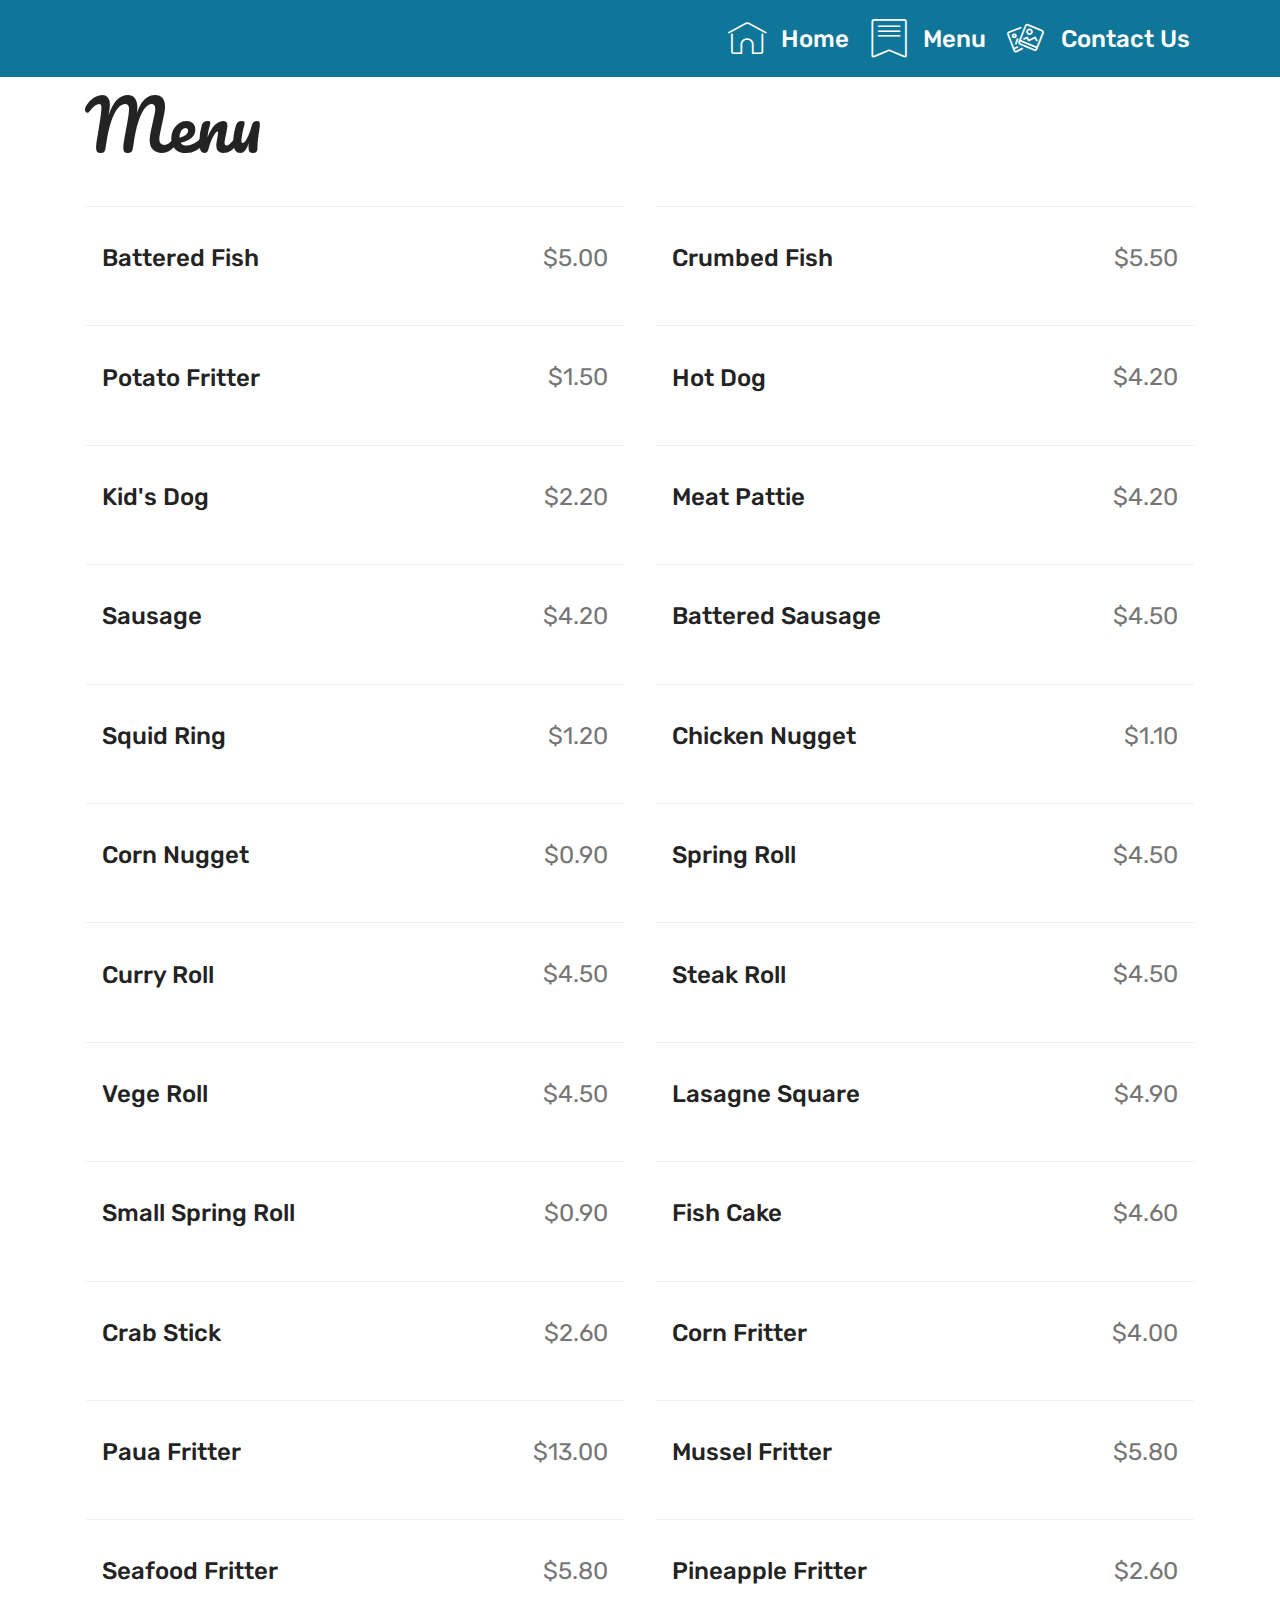
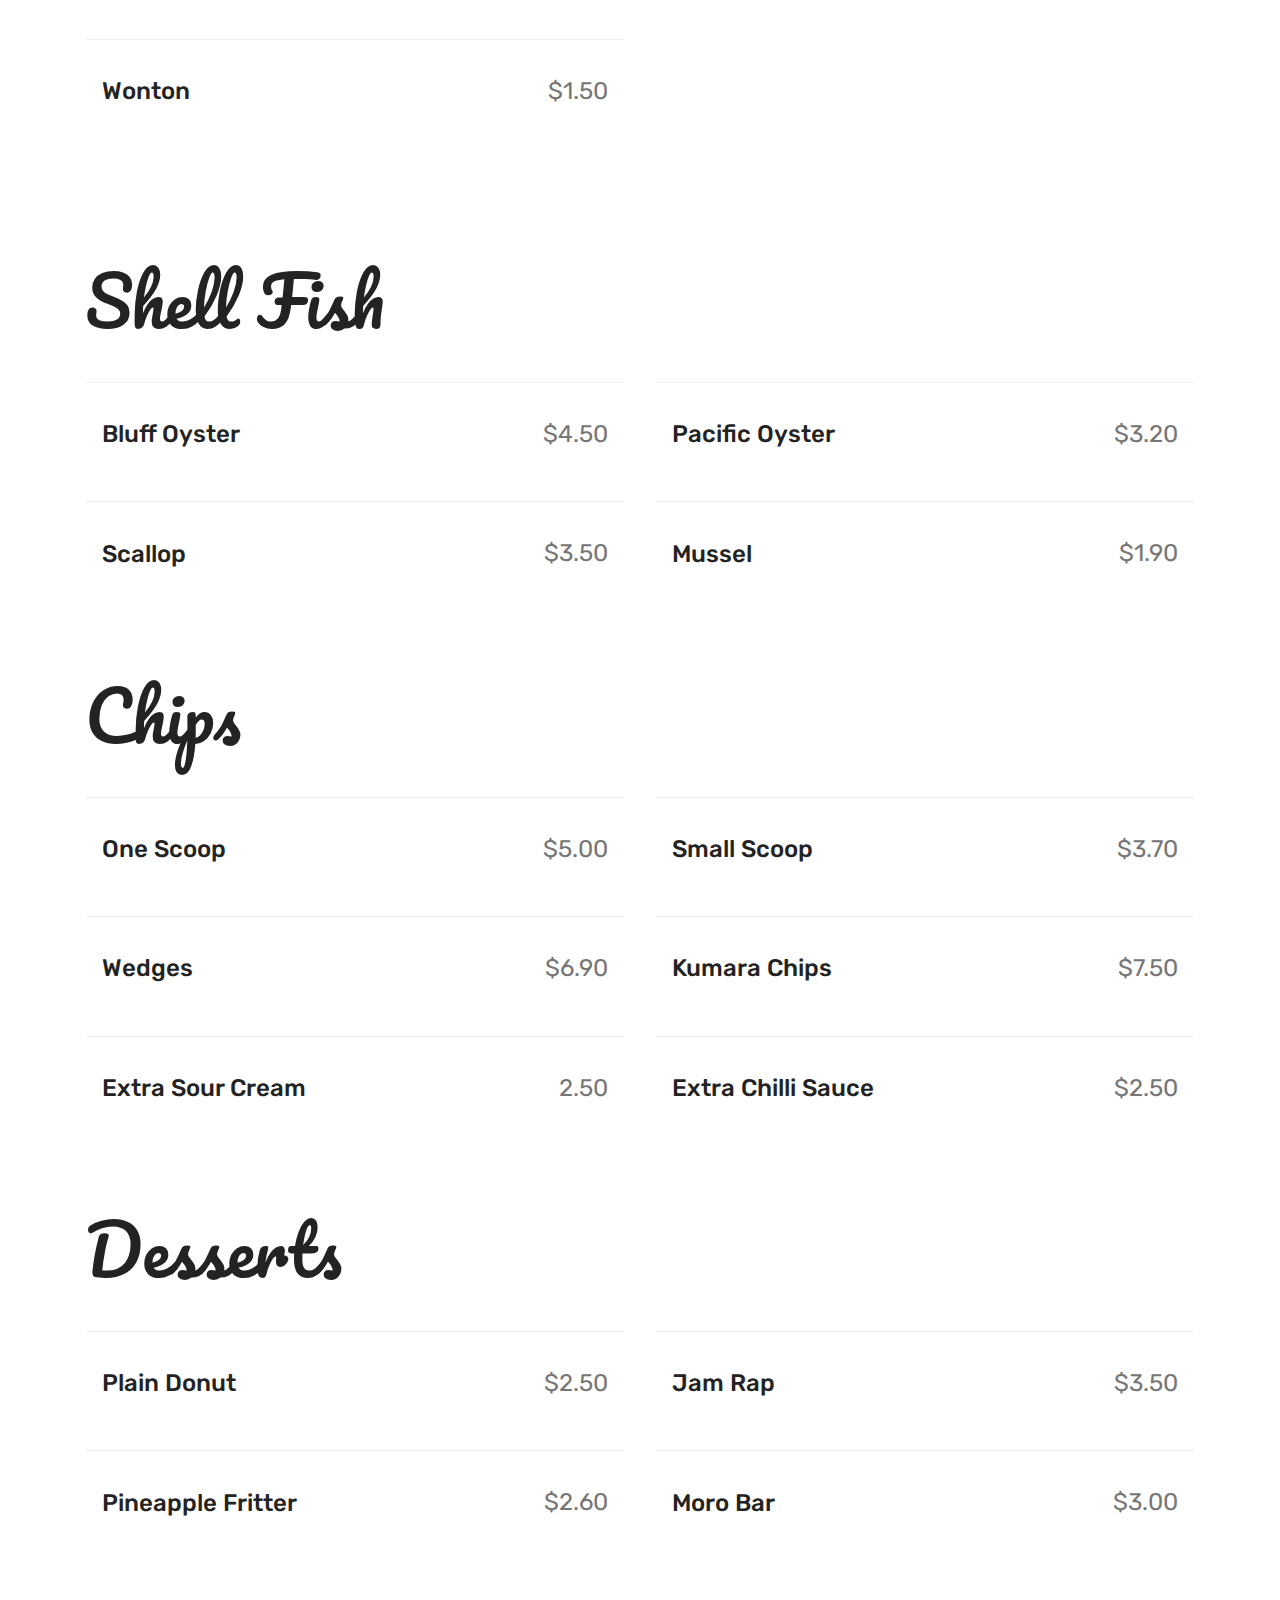
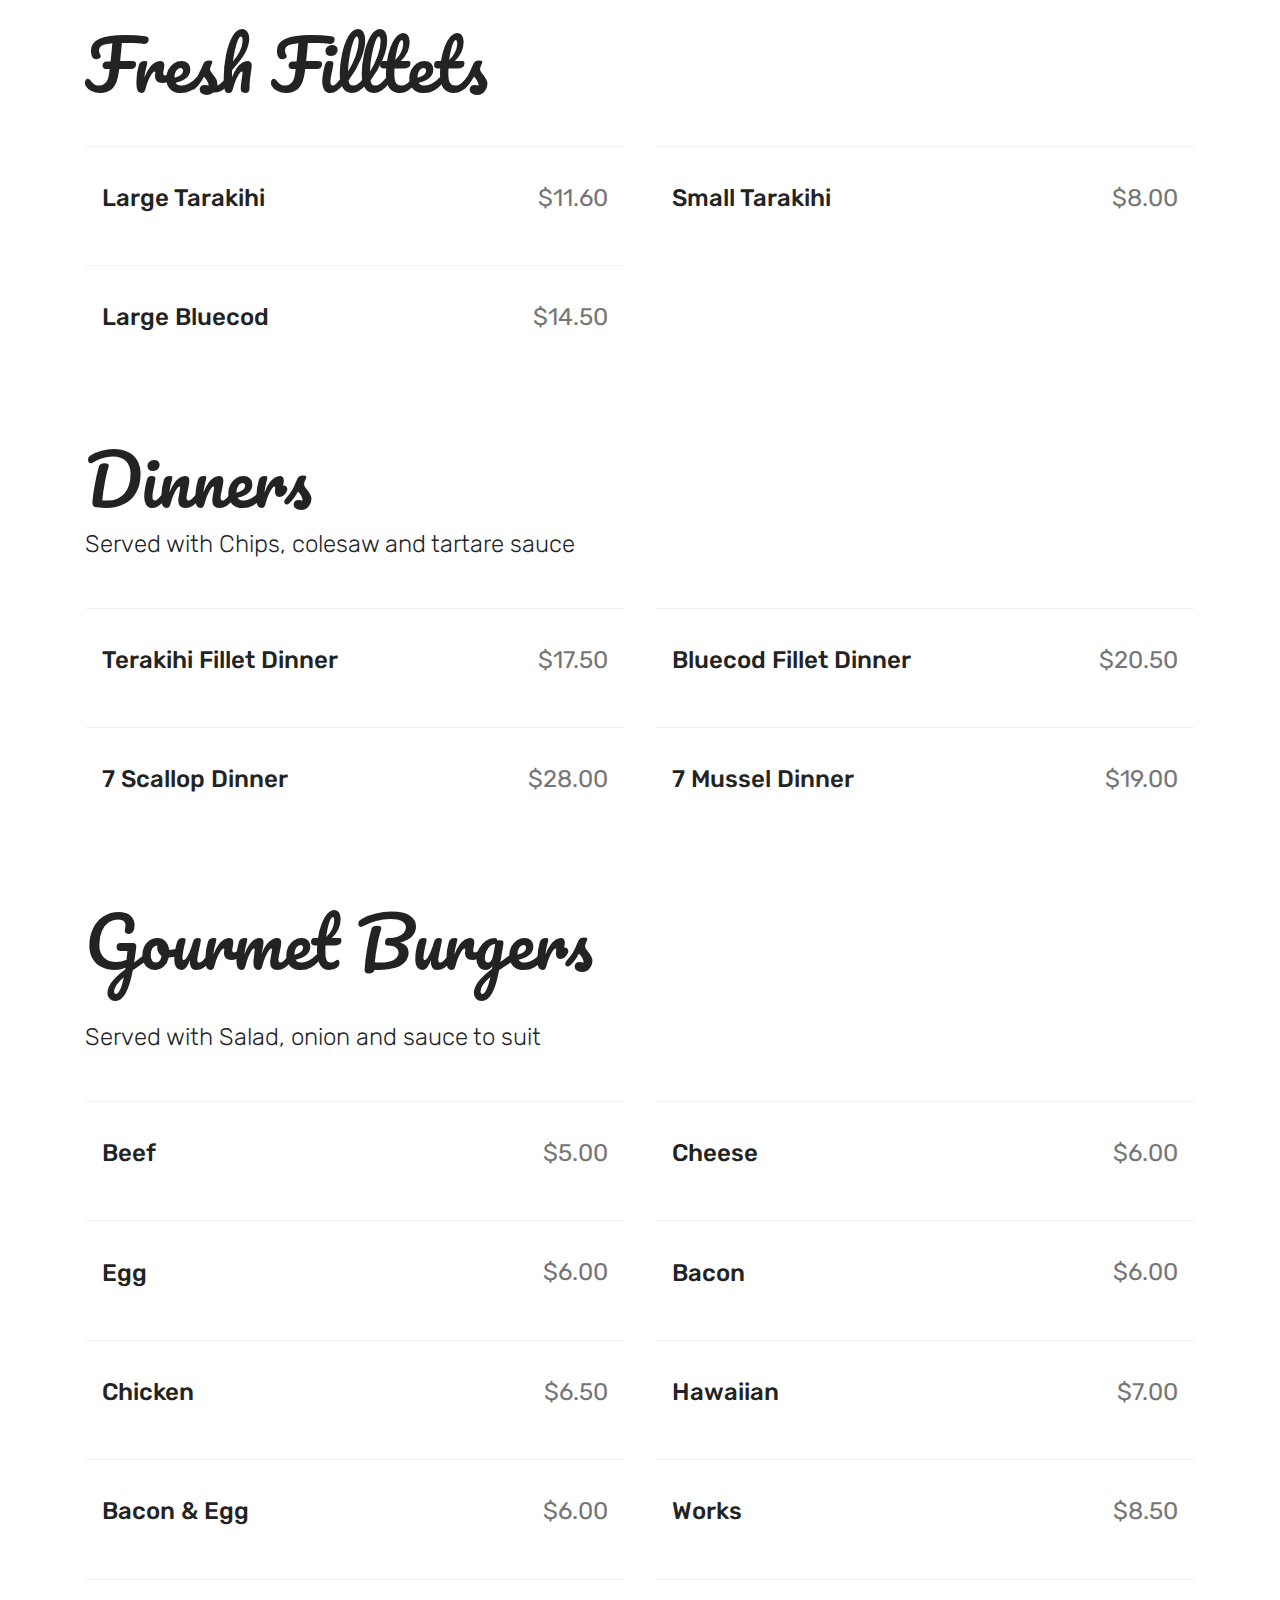
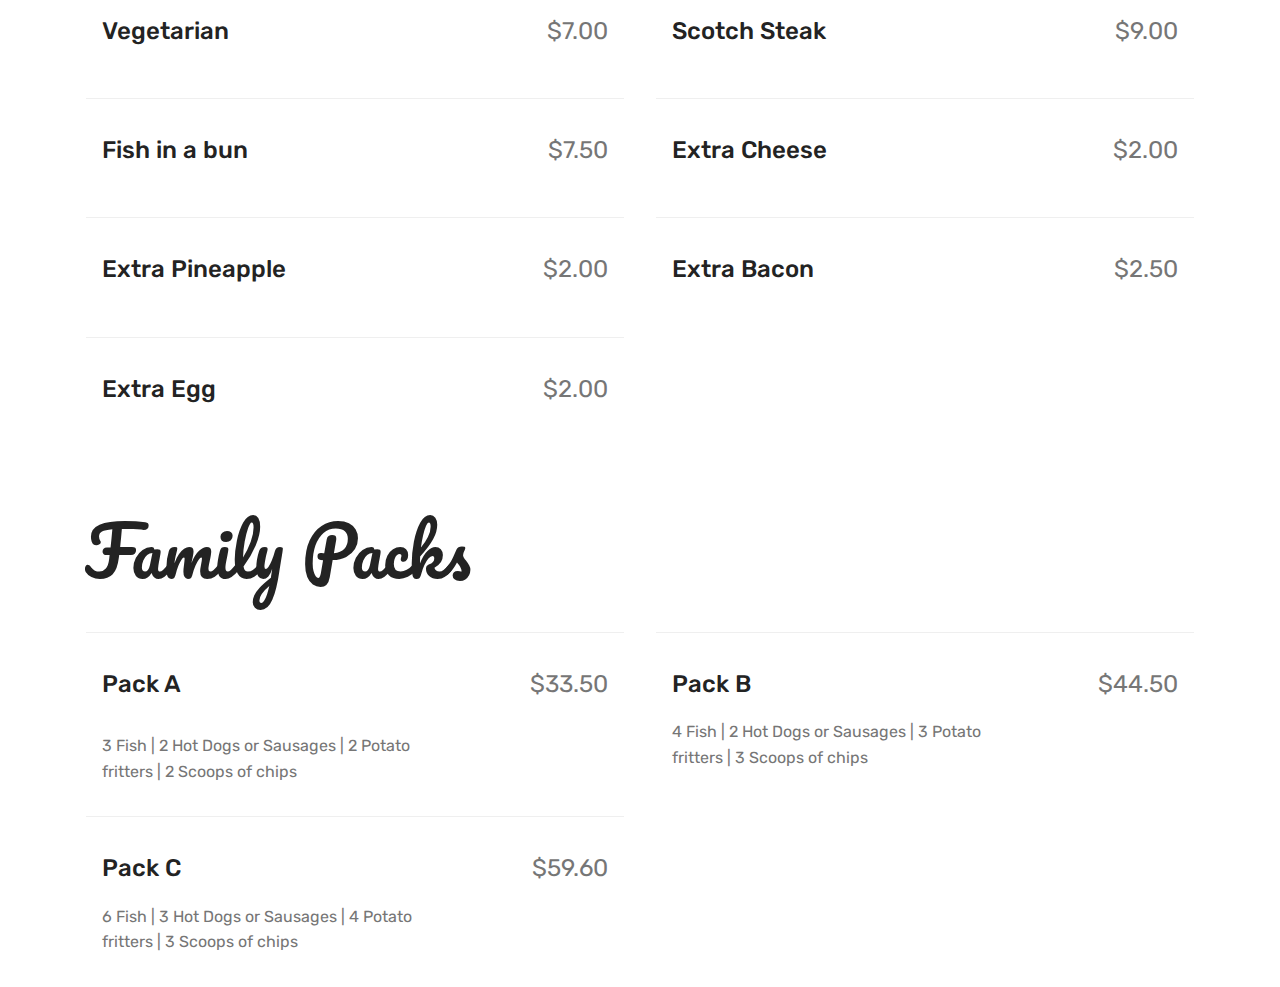
<file: public/menu.html>
<!DOCTYPE html>
<html  >
<head>
  <!-- Site made with Mobirise Website Builder v4.10.8, https://mobirise.com -->
  <meta charset="UTF-8">
  <meta http-equiv="X-UA-Compatible" content="IE=edge">
  <meta name="generator" content="Mobirise v4.10.8, mobirise.com">
  <meta name="viewport" content="width=device-width, initial-scale=1, minimum-scale=1">
  <link rel="shortcut icon" href="assets/images/8d336aac9dbc4d71be2d834489edca15-1.webp" type="image/x-icon">
  <meta name="description" content="Menu">
  
  <title>Menu</title>
  <link rel="stylesheet" href="assets/web/assets/mobirise-icons/mobirise-icons.css">
  <link rel="stylesheet" href="assets/tether/tether.min.css">
  <link rel="stylesheet" href="assets/bootstrap/css/bootstrap.min.css">
  <link rel="stylesheet" href="assets/bootstrap/css/bootstrap-grid.min.css">
  <link rel="stylesheet" href="assets/bootstrap/css/bootstrap-reboot.min.css">
  <link rel="stylesheet" href="assets/dropdown/css/style.css">
  <link rel="stylesheet" href="assets/theme/css/style.css">
  <link rel="stylesheet" href="assets/mobirise/css/mbr-additional.css" type="text/css">
  
  
  
</head>
<body>

<!-- Google Analytics -->
<!-- Global site tag (gtag.js) - Google Analytics -->
<script async src="https://www.googletagmanager.com/gtag/js?id=UA-108152292-1"></script>
<script>
  window.dataLayer = window.dataLayer || [];
  function gtag(){dataLayer.push(arguments);}
  gtag('js', new Date());

  gtag('config', 'UA-108152292-1');
</script>

<!-- /Google Analytics -->


  <section class="menu cid-rBlvffLHVB" once="menu" id="menu1-8">

    

    <nav class="navbar navbar-expand beta-menu navbar-dropdown align-items-center navbar-fixed-top navbar-toggleable-sm">
        <button class="navbar-toggler navbar-toggler-right" type="button" data-toggle="collapse" data-target="#navbarSupportedContent" aria-controls="navbarSupportedContent" aria-expanded="false" aria-label="Toggle navigation">
            <div class="hamburger">
                <span></span>
                <span></span>
                <span></span>
                <span></span>
            </div>
        </button>
        <div class="menu-logo">
            <div class="navbar-brand">
                
                <span class="navbar-caption-wrap"><a class="navbar-caption text-white display-4" href="https://mobirise.co"></a></span>
            </div>
        </div>
        <div class="collapse navbar-collapse" id="navbarSupportedContent">
            <ul class="navbar-nav nav-dropdown nav-right" data-app-modern-menu="true"><li class="nav-item">
                    <a class="nav-link link text-white display-5" href="index.html">
                        <span class="mbri-home mbr-iconfont mbr-iconfont-btn"></span>
                        Home</a>
                </li><li class="nav-item"><a class="nav-link link text-white display-5" href="menu.html"><span class="mbri-bookmark mbr-iconfont mbr-iconfont-btn"></span>
                        
                        Menu</a></li>
                <li class="nav-item">
                    <a class="nav-link link text-white display-5" href="contact-us.html"><span class="mbri-image-gallery mbr-iconfont mbr-iconfont-btn"></span>
                        
                        Contact Us</a>
                </li></ul>
            
        </div>
    </nav>
</section>

<section class="engine"><a href="https://mobirise.info/o">free portfolio web templates</a></section><section class="services3 cid-rBlykwM5Dc" id="services3-9">
    <!---->
    
    <!---->
    <!--Overlay-->
    
    <!--Container-->
    <div class="container">
        <div class="row">
            <!--Titles-->
            <div class="title pb-5 col-12">
                <h2 class="align-left mbr-fonts-style display-1">
                    Menu</h2>
                
            </div>
            <!--Card-1-->
            <div class="card px-3 col-12 col-md-6">
                <div class="card-wrapper media-container-row media-container-row">
                    <div class="card-box">
                        <div class="top-line pb-1">
                            <h4 class="card-title mbr-fonts-style display-5">Battered Fish</h4>
                            <p class="mbr-text card-title cost mbr-fonts-style m-0 display-5">
                                $5.00</p>
                        </div>
                        <div class="bottom-line">
                            
                        </div>
                    </div>
                </div>
            </div>
            <!--Card-2-->
            <div class="card px-3 col-12 col-md-6">
                <div class="card-wrapper media-container-row media-container-row">
                    <div class="card-box">
                        <div class="top-line pb-3">
                            <h4 class="card-title mbr-fonts-style display-5">
                                Crumbed Fish</h4>
                            <p class="mbr-text card-title cost mbr-fonts-style m-0 display-5">
                                $5.50</p>
                        </div>
                        <div class="bottom-line">
                            
                        </div>
                    </div>
                </div>
            </div>
            <!--Card-3-->
            <div class="card px-3 col-12 col-md-6">
                <div class="card-wrapper media-container-row media-container-row">
                    <div class="card-box">
                        <div class="top-line pb-3">
                            <h4 class="card-title mbr-fonts-style display-5">Potato Fritter</h4>
                            <p class="mbr-text card-title cost mbr-fonts-style m-0 display-5">$1.50</p>
                        </div>
                        <div class="bottom-line">
                            
                        </div>
                    </div>
                </div>
            </div>
            <!--Card-4-->
            <div class="card px-3 col-12 col-md-6">
                <div class="card-wrapper media-container-row media-container-row">
                    <div class="card-box">
                        <div class="top-line pb-3">
                            <h4 class="card-title mbr-fonts-style display-5">
                                Hot Dog</h4>
                            <p class="mbr-text card-title cost mbr-fonts-style m-0 display-5">
                                $4.20</p>
                        </div>
                        <div class="bottom-line">
                            
                        </div>
                    </div>
                </div>
            </div>
            <!--Card-5-->
            <div class="card px-3 col-12 col-md-6">
                <div class="card-wrapper media-container-row media-container-row">
                    <div class="card-box">
                        <div class="top-line pb-3">
                            <h4 class="card-title mbr-fonts-style display-5">
                                Kid's Dog</h4>
                            <p class="mbr-text card-title cost mbr-fonts-style m-0 display-5">
                                $2.20</p>
                        </div>
                        <div class="bottom-line">
                            
                        </div>
                    </div>
                </div>
            </div>
            <!--Card-6-->
            <div class="card px-3 col-12 col-md-6">
                <div class="card-wrapper media-container-row media-container-row">
                    <div class="card-box">
                        <div class="top-line pb-3">
                            <h4 class="card-title mbr-fonts-style display-5">
                                Meat Pattie</h4>
                            <p class="mbr-text card-title cost mbr-fonts-style m-0 display-5">
                                $4.20</p>
                        </div>
                        <div class="bottom-line">
                            
                        </div>
                    </div>
                </div>
            </div>
            <!--Card-7-->
            <div class="card px-3 col-12 col-md-6">
                <div class="card-wrapper media-container-row media-container-row">
                    <div class="card-box">
                        <div class="top-line pb-3">
                            <h4 class="card-title mbr-fonts-style display-5">
                                Sausage</h4>
                            <p class="mbr-text card-title cost mbr-fonts-style m-0 display-5">
                                $4.20</p>
                        </div>
                        <div class="bottom-line">
                            
                        </div>
                    </div>
                </div>
            </div>
            <!--Card-8-->
            <div class="card px-3 col-12 col-md-6">
                <div class="card-wrapper media-container-row media-container-row">
                    <div class="card-box">
                        <div class="top-line pb-3">
                            <h4 class="card-title mbr-fonts-style display-5">
                                Battered Sausage</h4>
                            <p class="mbr-text card-title cost mbr-fonts-style m-0 display-5">
                                $4.50</p>
                        </div>
                        <div class="bottom-line">
                            
                        </div>
                    </div>
                </div>
            </div>
            <!--Card-9-->
            <div class="card px-3 col-12 col-md-6">
                <div class="card-wrapper media-container-row media-container-row">
                    <div class="card-box">
                        <div class="top-line pb-3">
                            <h4 class="card-title mbr-fonts-style display-5">
                                Squid Ring</h4>
                            <p class="mbr-text card-title cost mbr-fonts-style m-0 display-5">$1.20</p>
                        </div>
                        <div class="bottom-line">
                            
                        </div>
                    </div>
                </div>
            </div>
            <!--Card-10-->
            <div class="card px-3 col-12 col-md-6">
                <div class="card-wrapper media-container-row media-container-row">
                    <div class="card-box">
                        <div class="top-line pb-3">
                            <h4 class="card-title mbr-fonts-style display-5">
                                Chicken Nugget</h4>
                            <p class="mbr-text card-title cost mbr-fonts-style m-0 display-5">
                                $1.10</p>
                        </div>
                        <div class="bottom-line">
                            
                        </div>
                    </div>
                </div>
            </div>
            <!--Card-11-->
            <div class="card px-3 col-12 col-md-6">
                <div class="card-wrapper media-container-row media-container-row">
                    <div class="card-box">
                        <div class="top-line pb-3">
                            <h4 class="card-title mbr-fonts-style display-5">
                                Corn Nugget</h4>
                            <p class="mbr-text card-title cost mbr-fonts-style m-0 display-5">
                                $0.90</p>
                        </div>
                        <div class="bottom-line">
                            
                        </div>
                    </div>
                </div>
            </div>
            <!--Card-12-->
            <div class="card px-3 col-12 col-md-6">
                <div class="card-wrapper media-container-row media-container-row">
                    <div class="card-box">
                        <div class="top-line pb-3">
                            <h4 class="card-title mbr-fonts-style display-5">
                                Spring Roll</h4>
                            <p class="mbr-text card-title cost mbr-fonts-style m-0 display-5">
                                $4.50</p>
                        </div>
                        <div class="bottom-line">
                            
                        </div>
                    </div>
                </div>
            </div>
			<!--Card-13-->
            <div class="card px-3 col-12 col-md-6">
                <div class="card-wrapper media-container-row media-container-row">
                    <div class="card-box">
                        <div class="top-line pb-1">
                            <h4 class="card-title mbr-fonts-style display-5">Curry Roll</h4>
                            <p class="mbr-text card-title cost mbr-fonts-style m-0 display-5">
                                $4.50</p>
                        </div>
                        <div class="bottom-line">
                            
                        </div>
                    </div>
                </div>
            </div>
            <!--Card-14-->
            <div class="card px-3 col-12 col-md-6">
                <div class="card-wrapper media-container-row media-container-row">
                    <div class="card-box">
                        <div class="top-line pb-3">
                            <h4 class="card-title mbr-fonts-style display-5">Steak Roll</h4>
                            <p class="mbr-text card-title cost mbr-fonts-style m-0 display-5">
                                $4.50</p>
                        </div>
                        <div class="bottom-line">
                            
                        </div>
                    </div>
                </div>
            </div>
            <!--Card-15-->
            <div class="card px-3 col-12 col-md-6">
                <div class="card-wrapper media-container-row media-container-row">
                    <div class="card-box">
                        <div class="top-line pb-3">
                            <h4 class="card-title mbr-fonts-style display-5">Vege Roll</h4>
                            <p class="mbr-text card-title cost mbr-fonts-style m-0 display-5">
                                $4.50</p>
                        </div>
                        <div class="bottom-line">
                            
                        </div>
                    </div>
                </div>
            </div>
            <!--Card-16-->
            <div class="card px-3 col-12 col-md-6">
                <div class="card-wrapper media-container-row media-container-row">
                    <div class="card-box">
                        <div class="top-line pb-3">
                            <h4 class="card-title mbr-fonts-style display-5">Lasagne Square</h4>
                            <p class="mbr-text card-title cost mbr-fonts-style m-0 display-5">
                                $4.90</p>
                        </div>
                        <div class="bottom-line">
                            
                        </div>
                    </div>
                </div>
            </div>
            <!--Card-17-->
            <div class="card px-3 col-12 col-md-6">
                <div class="card-wrapper media-container-row media-container-row">
                    <div class="card-box">
                        <div class="top-line pb-3">
                            <h4 class="card-title mbr-fonts-style display-5">Small Spring Roll</h4>
                            <p class="mbr-text card-title cost mbr-fonts-style m-0 display-5">
                                $0.90</p>
                        </div>
                        <div class="bottom-line">
                            
                        </div>
                    </div>
                </div>
            </div>
            <!--Card-18-->
            <div class="card px-3 col-12 col-md-6">
                <div class="card-wrapper media-container-row media-container-row">
                    <div class="card-box">
                        <div class="top-line pb-3">
                            <h4 class="card-title mbr-fonts-style display-5">Fish Cake</h4>
                            <p class="mbr-text card-title cost mbr-fonts-style m-0 display-5">
                                $4.60</p>
                        </div>
                        <div class="bottom-line">
                            
                        </div>
                    </div>
                </div>
            </div>
            <!--Card-19-->
            <div class="card px-3 col-12 col-md-6">
                <div class="card-wrapper media-container-row media-container-row">
                    <div class="card-box">
                        <div class="top-line pb-3">
                            <h4 class="card-title mbr-fonts-style display-5">Crab Stick</h4>
                            <p class="mbr-text card-title cost mbr-fonts-style m-0 display-5">
                                $2.60</p>
                        </div>
                        <div class="bottom-line">
                            
                        </div>
                    </div>
                </div>
            </div>
            <!--Card-20-->
            <div class="card px-3 col-12 col-md-6">
                <div class="card-wrapper media-container-row media-container-row">
                    <div class="card-box">
                        <div class="top-line pb-3">
                            <h4 class="card-title mbr-fonts-style display-5">Corn Fritter</h4>
                            <p class="mbr-text card-title cost mbr-fonts-style m-0 display-5">
                                $4.00</p>
                        </div>
                        <div class="bottom-line">
                            
                        </div>
                    </div>
                </div>
            </div>
            <!--Card-21-->
            <div class="card px-3 col-12 col-md-6">
                <div class="card-wrapper media-container-row media-container-row">
                    <div class="card-box">
                        <div class="top-line pb-3">
                            <h4 class="card-title mbr-fonts-style display-5">Paua Fritter</h4>
                            <p class="mbr-text card-title cost mbr-fonts-style m-0 display-5">
                                $13.00</p>
                        </div>
                        <div class="bottom-line">
                            
                        </div>
                    </div>
                </div>
            </div>
            <!--Card-22-->
            <div class="card px-3 col-12 col-md-6">
                <div class="card-wrapper media-container-row media-container-row">
                    <div class="card-box">
                        <div class="top-line pb-3">
                            <h4 class="card-title mbr-fonts-style display-5">Mussel Fritter</h4>
                            <p class="mbr-text card-title cost mbr-fonts-style m-0 display-5">
                                $5.80</p>
                        </div>
                        <div class="bottom-line">
                            
                        </div>
                    </div>
                </div>
            </div>
            <!--Card-23-->
            <div class="card px-3 col-12 col-md-6">
                <div class="card-wrapper media-container-row media-container-row">
                    <div class="card-box">
                        <div class="top-line pb-3">
                            <h4 class="card-title mbr-fonts-style display-5">Seafood Fritter</h4>
                            <p class="mbr-text card-title cost mbr-fonts-style m-0 display-5">
                                $5.80</p>
                        </div>
                        <div class="bottom-line">
                            
                        </div>
                    </div>
                </div>
            </div>
            <!--Card-24-->
            <div class="card px-3 col-12 col-md-6">
                <div class="card-wrapper media-container-row media-container-row">
                    <div class="card-box">
                        <div class="top-line pb-3">
                            <h4 class="card-title mbr-fonts-style display-5">Pineapple Fritter</h4>
                            <p class="mbr-text card-title cost mbr-fonts-style m-0 display-5">
                                $2.60</p>
                        </div>
                        <div class="bottom-line">
                            
                        </div>
                    </div>
                </div>
            </div>
			<!--Card-25-->
            <div class="card px-3 col-12 col-md-6">
                <div class="card-wrapper media-container-row media-container-row">
                    <div class="card-box">
                        <div class="top-line pb-3">
                            <h4 class="card-title mbr-fonts-style display-5">Wonton</h4>
                            <p class="mbr-text card-title cost mbr-fonts-style m-0 display-5">
                                $1.50</p>
                        </div>
                        <div class="bottom-line">
                            
                        </div>
                    </div>
                </div>
            </div>
        </div>
    </div>
</section>

<section class="services3 cid-rBlzli5VpY" id="services3-a">
    <!---->
    
    <!---->
    <!--Overlay-->
    
    <!--Container-->
    <div class="container">
        <div class="row">
            <!--Titles-->
            <div class="title pb-5 col-12">
                
                
            </div>
            
        </div>
    </div>
</section>

<section class="services3 cid-rBlAnPNeMh" id="services3-b">
    <!---->
    
    <!---->
    <!--Overlay-->
    
    <!--Container-->
    <div class="container">
        <div class="row">
            <!--Titles-->
            <div class="title pb-5 col-12">
                <h2 class="align-left mbr-fonts-style display-1">
                    Shell Fish</h2>
                
            </div>
            <!--Card-1-->
            <div class="card px-3 col-12 col-md-6">
                <div class="card-wrapper media-container-row media-container-row">
                    <div class="card-box">
                        <div class="top-line pb-1">
                            <h4 class="card-title mbr-fonts-style display-5">
                                Bluff Oyster</h4>
                            <p class="mbr-text card-title cost mbr-fonts-style m-0 display-5">
                                $4.50</p>
                        </div>
                        <div class="bottom-line">
                            
                        </div>
                    </div>
                </div>
            </div>
            <!--Card-2-->
            <div class="card px-3 col-12 col-md-6">
                <div class="card-wrapper media-container-row media-container-row">
                    <div class="card-box">
                        <div class="top-line pb-3">
                            <h4 class="card-title mbr-fonts-style display-5">
                                Pacific Oyster</h4>
                            <p class="mbr-text card-title cost mbr-fonts-style m-0 display-5">
                                $3.20</p>
                        </div>
                        <div class="bottom-line">
                            
                        </div>
                    </div>
                </div>
            </div>
            <!--Card-3-->
            <div class="card px-3 col-12 col-md-6">
                <div class="card-wrapper media-container-row media-container-row">
                    <div class="card-box">
                        <div class="top-line pb-3">
                            <h4 class="card-title mbr-fonts-style display-5">
                                Scallop</h4>
                            <p class="mbr-text card-title cost mbr-fonts-style m-0 display-5">
                                $3.50</p>
                        </div>
                        <div class="bottom-line">
                            
                        </div>
                    </div>
                </div>
            </div>
            <!--Card-4-->
            <div class="card px-3 col-12 col-md-6">
                <div class="card-wrapper media-container-row media-container-row">
                    <div class="card-box">
                        <div class="top-line pb-3">
                            <h4 class="card-title mbr-fonts-style display-5">
                                Mussel</h4>
                            <p class="mbr-text card-title cost mbr-fonts-style m-0 display-5">
                                $1.90</p>
                        </div>
                        <div class="bottom-line">
                            
                        </div>
                    </div>
                </div>
            </div>
            <!--Card-5-->
            
            <!--Card-6-->
            
            <!--Card-7-->
            
            <!--Card-8-->
            
            <!--Card-9-->
            
            <!--Card-10-->
            
            <!--Card-11-->
            
            <!--Card-12-->
            
        </div>
    </div>
</section>

<section class="services3 cid-rBlANIsUr6" id="services3-c">
    <!---->
    
    <!---->
    <!--Overlay-->
    
    <!--Container-->
    <div class="container">
        <div class="row">
            <!--Titles-->
            <div class="title pb-5 col-12">
                <h2 class="align-left mbr-fonts-style display-1">
                    Chips</h2>
                
            </div>
            <!--Card-1-->
            <div class="card px-3 col-12 col-md-6">
                <div class="card-wrapper media-container-row media-container-row">
                    <div class="card-box">
                        <div class="top-line pb-1">
                            <h4 class="card-title mbr-fonts-style display-5">
                                One Scoop</h4>
                            <p class="mbr-text card-title cost mbr-fonts-style m-0 display-5">
                                $5.00</p>
                        </div>
                        <div class="bottom-line">
                            
                        </div>
                    </div>
                </div>
            </div>
            <!--Card-2-->
            <div class="card px-3 col-12 col-md-6">
                <div class="card-wrapper media-container-row media-container-row">
                    <div class="card-box">
                        <div class="top-line pb-3">
                            <h4 class="card-title mbr-fonts-style display-5">
                                Small Scoop</h4>
                            <p class="mbr-text card-title cost mbr-fonts-style m-0 display-5">
                                $3.70</p>
                        </div>
                        <div class="bottom-line">
                            
                        </div>
                    </div>
                </div>
            </div>
            <!--Card-3-->
            <div class="card px-3 col-12 col-md-6">
                <div class="card-wrapper media-container-row media-container-row">
                    <div class="card-box">
                        <div class="top-line pb-3">
                            <h4 class="card-title mbr-fonts-style display-5">
                                Wedges</h4>
                            <p class="mbr-text card-title cost mbr-fonts-style m-0 display-5">
                                $6.90</p>
                        </div>
                        <div class="bottom-line">
                            
                        </div>
                    </div>
                </div>
            </div>
            <!--Card-4-->
            <div class="card px-3 col-12 col-md-6">
                <div class="card-wrapper media-container-row media-container-row">
                    <div class="card-box">
                        <div class="top-line pb-3">
                            <h4 class="card-title mbr-fonts-style display-5">
                                Kumara Chips</h4>
                            <p class="mbr-text card-title cost mbr-fonts-style m-0 display-5">
                                $7.50</p>
                        </div>
                        <div class="bottom-line">
                            
                        </div>
                    </div>
                </div>
            </div>
            <!--Card-5-->
            <div class="card px-3 col-12 col-md-6">
                <div class="card-wrapper media-container-row media-container-row">
                    <div class="card-box">
                        <div class="top-line pb-3">
                            <h4 class="card-title mbr-fonts-style display-5">Extra Sour Cream</h4>
                            <p class="mbr-text card-title cost mbr-fonts-style m-0 display-5">
                                2.50</p>
                        </div>
                        <div class="bottom-line">
                            
                        </div>
                    </div>
                </div>
            </div>
            <!--Card-6-->
            <div class="card px-3 col-12 col-md-6">
                <div class="card-wrapper media-container-row media-container-row">
                    <div class="card-box">
                        <div class="top-line pb-3">
                            <h4 class="card-title mbr-fonts-style display-5">
                                Extra Chilli Sauce</h4>
                            <p class="mbr-text card-title cost mbr-fonts-style m-0 display-5">
                                $2.50</p>
                        </div>
                        <div class="bottom-line">
                            
                        </div>
                    </div>
                </div>
            </div>
            <!--Card-7-->
            
            <!--Card-8-->
            
            <!--Card-9-->
            
            <!--Card-10-->
            
            <!--Card-11-->
            
            <!--Card-12-->
            
        </div>
    </div>
</section>

<section class="services3 cid-rBlBxYX0L9" id="services3-e">
    <!---->
    
    <!---->
    <!--Overlay-->
    
    <!--Container-->
    <div class="container">
        <div class="row">
            <!--Titles-->
            <div class="title pb-5 col-12">
                <h2 class="align-left mbr-fonts-style display-1">
                    Desserts</h2>
                
            </div>
            <!--Card-1-->
            <div class="card px-3 col-12 col-md-6">
                <div class="card-wrapper media-container-row media-container-row">
                    <div class="card-box">
                        <div class="top-line pb-1">
                            <h4 class="card-title mbr-fonts-style display-5">
                                Plain Donut</h4>
                            <p class="mbr-text card-title cost mbr-fonts-style m-0 display-5">
                                $2.50</p>
                        </div>
                        <div class="bottom-line">
                            
                        </div>
                    </div>
                </div>
            </div>
            <!--Card-2-->
            <div class="card px-3 col-12 col-md-6">
                <div class="card-wrapper media-container-row media-container-row">
                    <div class="card-box">
                        <div class="top-line pb-3">
                            <h4 class="card-title mbr-fonts-style display-5">
                                Jam Rap</h4>
                            <p class="mbr-text card-title cost mbr-fonts-style m-0 display-5">
                                $3.50</p>
                        </div>
                        <div class="bottom-line">
                            
                        </div>
                    </div>
                </div>
            </div>
            <!--Card-3-->
            <div class="card px-3 col-12 col-md-6">
                <div class="card-wrapper media-container-row media-container-row">
                    <div class="card-box">
                        <div class="top-line pb-3">
                            <h4 class="card-title mbr-fonts-style display-5">
                                Pineapple Fritter</h4>
                            <p class="mbr-text card-title cost mbr-fonts-style m-0 display-5">
                                $2.60</p>
                        </div>
                        <div class="bottom-line">
                            
                        </div>
                    </div>
                </div>
            </div>
            <!--Card-4-->
            <div class="card px-3 col-12 col-md-6">
                <div class="card-wrapper media-container-row media-container-row">
                    <div class="card-box">
                        <div class="top-line pb-3">
                            <h4 class="card-title mbr-fonts-style display-5">
                                Moro Bar</h4>
                            <p class="mbr-text card-title cost mbr-fonts-style m-0 display-5">
                                $3.00</p>
                        </div>
                        <div class="bottom-line">
                            
                        </div>
                    </div>
                </div>
            </div>
            <!--Card-6-->
            
            <!--Card-7-->
            
            <!--Card-8-->
            
            <!--Card-9-->
            
            <!--Card-10-->
            
            <!--Card-11-->
            
            <!--Card-12-->
            
        </div>
    </div>
</section>

<section class="services3 cid-rBlBRjVAxL" id="services3-f">
    <!---->
    
    <!---->
    <!--Overlay-->
    
    <!--Container-->
    <div class="container">
        <div class="row">
            <!--Titles-->
            <div class="title pb-5 col-12">
                <h2 class="align-left mbr-fonts-style display-1">
                    Fresh Filltets</h2>
                
            </div>
            <!--Card-1-->
            <div class="card px-3 col-12 col-md-6">
                <div class="card-wrapper media-container-row media-container-row">
                    <div class="card-box">
                        <div class="top-line pb-1">
                            <h4 class="card-title mbr-fonts-style display-5">
                                Large Tarakihi</h4>
                            <p class="mbr-text card-title cost mbr-fonts-style m-0 display-5">
                                $11.60</p>
                        </div>
                        <div class="bottom-line">
                            
                        </div>
                    </div>
                </div>
            </div>
            <!--Card-2-->
            <div class="card px-3 col-12 col-md-6">
                <div class="card-wrapper media-container-row media-container-row">
                    <div class="card-box">
                        <div class="top-line pb-3">
                            <h4 class="card-title mbr-fonts-style display-5">
                                Small Tarakihi</h4>
                            <p class="mbr-text card-title cost mbr-fonts-style m-0 display-5">
                                $8.00</p>
                        </div>
                        <div class="bottom-line">
                            
                        </div>
                    </div>
                </div>
            </div>
            <!--Card-3-->
            <div class="card px-3 col-12 col-md-6">
                <div class="card-wrapper media-container-row media-container-row">
                    <div class="card-box">
                        <div class="top-line pb-3">
                            <h4 class="card-title mbr-fonts-style display-5">
                                Large Bluecod</h4>
                            <p class="mbr-text card-title cost mbr-fonts-style m-0 display-5">
                                $14.50</p>
                        </div>
                        <div class="bottom-line">
                            
                        </div>
                    </div>
                </div>
            </div>
            <!--Card-4-->
            
        </div>
    </div>
</section>

<section class="services3 cid-rBlC7nr62x" id="services3-g">
    <!---->
    
    <!---->
    <!--Overlay-->
    
    <!--Container-->
    <div class="container">
        <div class="row">
            <!--Titles-->
            <div class="title pb-5 col-12">
                <h2 class="align-left mbr-fonts-style display-1">
                    Dinners</h2>
                <h3 class="mbr-section-subtitle mbr-light mbr-fonts-style pt-3 m-0 display-5">
                    Served with Chips, colesaw and tartare sauce</h3>
            </div>
            <!--Card-1-->
            <div class="card px-3 col-12 col-md-6">
                <div class="card-wrapper media-container-row media-container-row">
                    <div class="card-box">
                        <div class="top-line pb-1">
                            <h4 class="card-title mbr-fonts-style display-5">
                                Terakihi Fillet Dinner</h4>
                            <p class="mbr-text card-title cost mbr-fonts-style m-0 display-5">$17.50</p>
                        </div>
                        <div class="bottom-line">
                            
                        </div>
                    </div>
                </div>
            </div>
            <!--Card-2-->
            <div class="card px-3 col-12 col-md-6">
                <div class="card-wrapper media-container-row media-container-row">
                    <div class="card-box">
                        <div class="top-line pb-3">
                            <h4 class="card-title mbr-fonts-style display-5">
                                Bluecod Fillet Dinner</h4>
                            <p class="mbr-text card-title cost mbr-fonts-style m-0 display-5">
                                $20.50</p>
                        </div>
                        <div class="bottom-line">
                            
                        </div>
                    </div>
                </div>
            </div>
            <!--Card-3-->
            <div class="card px-3 col-12 col-md-6">
                <div class="card-wrapper media-container-row media-container-row">
                    <div class="card-box">
                        <div class="top-line pb-3">
                            <h4 class="card-title mbr-fonts-style display-5">7 Scallop Dinner</h4>
                            <p class="mbr-text card-title cost mbr-fonts-style m-0 display-5">
                                $28.00</p>
                        </div>
                        <div class="bottom-line">
                            
                        </div>
                    </div>
                </div>
            </div>
            <!--Card-4-->
            <div class="card px-3 col-12 col-md-6">
                <div class="card-wrapper media-container-row media-container-row">
                    <div class="card-box">
                        <div class="top-line pb-3">
                            <h4 class="card-title mbr-fonts-style display-5">
                                7 Mussel Dinner</h4>
                            <p class="mbr-text card-title cost mbr-fonts-style m-0 display-5">
                                $19.00</p>
                        </div>
                        <div class="bottom-line">
                            
                        </div>
                    </div>
                </div>
            </div>
            <!--Card-5-->
            
            <!--Card-6-->
            
            <!--Card-7-->
            
            <!--Card-8-->
            
            <!--Card-9-->
            
            <!--Card-10-->
            
            <!--Card-11-->
            
            <!--Card-12-->
            
        </div>
    </div>
</section>

<section class="services3 cid-rBlCwFSz8J" id="services3-h">
    <!---->
    
    <!---->
    <!--Overlay-->
    
    <!--Container-->
    <div class="container">
        <div class="row">
            <!--Titles-->
            <div class="title pb-5 col-12">
                <h2 class="align-left mbr-fonts-style display-1">
                    Gourmet Burgers</h2>
                <h3 class="mbr-section-subtitle mbr-light mbr-fonts-style pt-3 m-0 display-5"><br>Served with Salad, onion and sauce to suit</h3>
            </div>
            <!--Card-1-->
            <div class="card px-3 col-12 col-md-6">
                <div class="card-wrapper media-container-row media-container-row">
                    <div class="card-box">
                        <div class="top-line pb-1">
                            <h4 class="card-title mbr-fonts-style display-5">
                                Beef</h4>
                            <p class="mbr-text card-title cost mbr-fonts-style m-0 display-5">
                                $5.00</p>
                        </div>
                        <div class="bottom-line">
                            
                        </div>
                    </div>
                </div>
            </div>
            <!--Card-2-->
            <div class="card px-3 col-12 col-md-6">
                <div class="card-wrapper media-container-row media-container-row">
                    <div class="card-box">
                        <div class="top-line pb-3">
                            <h4 class="card-title mbr-fonts-style display-5">
                                Cheese</h4>
                            <p class="mbr-text card-title cost mbr-fonts-style m-0 display-5">
                                $6.00</p>
                        </div>
                        <div class="bottom-line">
                            
                        </div>
                    </div>
                </div>
            </div>
            <!--Card-3-->
            <div class="card px-3 col-12 col-md-6">
                <div class="card-wrapper media-container-row media-container-row">
                    <div class="card-box">
                        <div class="top-line pb-3">
                            <h4 class="card-title mbr-fonts-style display-5">
                                Egg</h4>
                            <p class="mbr-text card-title cost mbr-fonts-style m-0 display-5">$6.00</p>
                        </div>
                        <div class="bottom-line">
                            
                        </div>
                    </div>
                </div>
            </div>
            <!--Card-4-->
            <div class="card px-3 col-12 col-md-6">
                <div class="card-wrapper media-container-row media-container-row">
                    <div class="card-box">
                        <div class="top-line pb-3">
                            <h4 class="card-title mbr-fonts-style display-5">
                                Bacon</h4>
                            <p class="mbr-text card-title cost mbr-fonts-style m-0 display-5">
                                $6.00</p>
                        </div>
                        <div class="bottom-line">
                            
                        </div>
                    </div>
                </div>
            </div>
            <!--Card-5-->
            <div class="card px-3 col-12 col-md-6">
                <div class="card-wrapper media-container-row media-container-row">
                    <div class="card-box">
                        <div class="top-line pb-3">
                            <h4 class="card-title mbr-fonts-style display-5">
                                Chicken</h4>
                            <p class="mbr-text card-title cost mbr-fonts-style m-0 display-5">
                                $6.50</p>
                        </div>
                        <div class="bottom-line">
                            
                        </div>
                    </div>
                </div>
            </div>
            <!--Card-6-->
            <div class="card px-3 col-12 col-md-6">
                <div class="card-wrapper media-container-row media-container-row">
                    <div class="card-box">
                        <div class="top-line pb-3">
                            <h4 class="card-title mbr-fonts-style display-5">
                                Hawaiian</h4>
                            <p class="mbr-text card-title cost mbr-fonts-style m-0 display-5">
                                $7.00</p>
                        </div>
                        <div class="bottom-line">
                            
                        </div>
                    </div>
                </div>
            </div>
            <!--Card-7-->
            <div class="card px-3 col-12 col-md-6">
                <div class="card-wrapper media-container-row media-container-row">
                    <div class="card-box">
                        <div class="top-line pb-3">
                            <h4 class="card-title mbr-fonts-style display-5">
                                Bacon &amp; Egg</h4>
                            <p class="mbr-text card-title cost mbr-fonts-style m-0 display-5">
                                $6.00</p>
                        </div>
                        <div class="bottom-line">
                            
                        </div>
                    </div>
                </div>
            </div>
            <!--Card-8-->
            <div class="card px-3 col-12 col-md-6">
                <div class="card-wrapper media-container-row media-container-row">
                    <div class="card-box">
                        <div class="top-line pb-3">
                            <h4 class="card-title mbr-fonts-style display-5">
                                Works</h4>
                            <p class="mbr-text card-title cost mbr-fonts-style m-0 display-5">
                                $8.50</p>
                        </div>
                        <div class="bottom-line">
                            
                        </div>
                    </div>
                </div>
            </div>
            <!--Card-9-->
            <div class="card px-3 col-12 col-md-6">
                <div class="card-wrapper media-container-row media-container-row">
                    <div class="card-box">
                        <div class="top-line pb-3">
                            <h4 class="card-title mbr-fonts-style display-5">
                                Vegetarian</h4>
                            <p class="mbr-text card-title cost mbr-fonts-style m-0 display-5">
                                $7.00</p>
                        </div>
                        <div class="bottom-line">
                            
                        </div>
                    </div>
                </div>
            </div>
            <!--Card-10-->
            <div class="card px-3 col-12 col-md-6">
                <div class="card-wrapper media-container-row media-container-row">
                    <div class="card-box">
                        <div class="top-line pb-3">
                            <h4 class="card-title mbr-fonts-style display-5">
                                Scotch Steak</h4>
                            <p class="mbr-text card-title cost mbr-fonts-style m-0 display-5">
                                $9.00
                            </p>
                        </div>
                        <div class="bottom-line">
                            
                        </div>
                    </div>
                </div>
            </div>
            <!--Card-11-->
            <div class="card px-3 col-12 col-md-6">
                <div class="card-wrapper media-container-row media-container-row">
                    <div class="card-box">
                        <div class="top-line pb-3">
                            <h4 class="card-title mbr-fonts-style display-5">
                                Fish in a bun</h4>
                            <p class="mbr-text card-title cost mbr-fonts-style m-0 display-5">
                                $7.50</p>
                        </div>
                        <div class="bottom-line">
                            
                        </div>
                    </div>
                </div>
            </div>
            <!--Card-12-->
            <div class="card px-3 col-12 col-md-6">
                <div class="card-wrapper media-container-row media-container-row">
                    <div class="card-box">
                        <div class="top-line pb-3">
                            <h4 class="card-title mbr-fonts-style display-5">
                                Extra Cheese</h4>
                            <p class="mbr-text card-title cost mbr-fonts-style m-0 display-5">
                                $2.00</p>
                        </div>
                        <div class="bottom-line">
                            
                        </div>
                    </div>
                </div>
            </div>
			<!--Card-13-->
            <div class="card px-3 col-12 col-md-6">
                <div class="card-wrapper media-container-row media-container-row">
                    <div class="card-box">
                        <div class="top-line pb-1">
                            <h4 class="card-title mbr-fonts-style display-5">
                                Extra Pineapple</h4>
                            <p class="mbr-text card-title cost mbr-fonts-style m-0 display-5">
                                $2.00</p>
                        </div>
                        <div class="bottom-line">
                            
                        </div>
                    </div>
                </div>
            </div>
            <!--Card-14-->
            <div class="card px-3 col-12 col-md-6">
                <div class="card-wrapper media-container-row media-container-row">
                    <div class="card-box">
                        <div class="top-line pb-3">
                            <h4 class="card-title mbr-fonts-style display-5">
                                Extra Bacon</h4>
                            <p class="mbr-text card-title cost mbr-fonts-style m-0 display-5">
                                $2.50</p>
                        </div>
                        <div class="bottom-line">
                            
                        </div>
                    </div>
                </div>
            </div>
            <!--Card-15-->
            <div class="card px-3 col-12 col-md-6">
                <div class="card-wrapper media-container-row media-container-row">
                    <div class="card-box">
                        <div class="top-line pb-3">
                            <h4 class="card-title mbr-fonts-style display-5">
                                Extra Egg</h4>
                            <p class="mbr-text card-title cost mbr-fonts-style m-0 display-5">
                                $2.00</p>
                        </div>
                        <div class="bottom-line">
                            
                        </div>
                    </div>
                </div>
            </div>
        </div>
    </div>
</section>


<section class="services3 cid-rBlLQASpf3" id="services3-j">
    <!---->
    
    <!---->
    <!--Overlay-->
    
    <!--Container-->
    <div class="container">
        <div class="row">
            <!--Titles-->
            <div class="title pb-5 col-12">
                <h2 class="align-left mbr-fonts-style display-1">
                    Family Packs</h2>
                
            </div>
            <!--Card-1-->
            <div class="card px-3 col-12 col-md-6">
                <div class="card-wrapper media-container-row media-container-row">
                    <div class="card-box">
                        <div class="top-line pb-1">
                            <h4 class="card-title mbr-fonts-style display-5">
                                Pack A</h4>
                            <p class="mbr-text card-title cost mbr-fonts-style m-0 display-5">
                                $33.50</p>
                        </div>
                        <div class="bottom-line">
                            <p class="mbr-text mbr-fonts-style display-7"><br>3 Fish | 2 Hot Dogs or Sausages | 2 Potato fritters | 2 Scoops of chips</p>
                        </div>
                    </div>
                </div>
            </div>
            <!--Card-2-->
            <div class="card px-3 col-12 col-md-6">
                <div class="card-wrapper media-container-row media-container-row">
                    <div class="card-box">
                        <div class="top-line pb-3">
                            <h4 class="card-title mbr-fonts-style display-5">
                                Pack B</h4>
                            <p class="mbr-text card-title cost mbr-fonts-style m-0 display-5">
                                $44.50</p>
                        </div>
                        <div class="bottom-line">
                            <p class="mbr-text mbr-fonts-style display-7">4 Fish | 2 Hot Dogs or Sausages | 3 Potato fritters | 3 Scoops of chips
                            </p>
                        </div>
                    </div>
                </div>
            </div>
            <!--Card-3-->
            <div class="card px-3 col-12 col-md-6">
                <div class="card-wrapper media-container-row media-container-row">
                    <div class="card-box">
                        <div class="top-line pb-3">
                            <h4 class="card-title mbr-fonts-style display-5">
                                Pack C</h4>
                            <p class="mbr-text card-title cost mbr-fonts-style m-0 display-5">
                                $59.60</p>
                        </div>
                        <div class="bottom-line">
                            <p class="mbr-text mbr-fonts-style display-7">6 Fish | 3 Hot Dogs or Sausages | 4 Potato fritters | 3 Scoops of chips
                            </p>
                        </div>
                    </div>
                </div>
            </div>
            <!--Card-4-->
            
            <!--Card-5-->
            
            <!--Card-6-->
            
            <!--Card-7-->
            
            <!--Card-8-->
            
            <!--Card-9-->
            
            <!--Card-10-->
            
            <!--Card-11-->
            
            <!--Card-12-->
            
        </div>
    </div>
</section>


  <script src="assets/web/assets/jquery/jquery.min.js"></script>
  <script src="assets/popper/popper.min.js"></script>
  <script src="assets/tether/tether.min.js"></script>
  <script src="assets/bootstrap/js/bootstrap.min.js"></script>
  <script src="assets/smoothscroll/smooth-scroll.js"></script>
  <script src="assets/dropdown/js/nav-dropdown.js"></script>
  <script src="assets/dropdown/js/navbar-dropdown.js"></script>
  <script src="assets/touchswipe/jquery.touch-swipe.min.js"></script>
  <script src="assets/theme/js/script.js"></script>
  
  
</body>
</html>
</file>
<file: assets/web/assets/mobirise-icons/mobirise-icons.css>
@font-face {
  font-family: 'MobiriseIcons';
  src:  url('mobirise-icons.eot?spat4u');
  src:  url('mobirise-icons.eot?spat4u#iefix') format('embedded-opentype'),
    url('mobirise-icons.ttf?spat4u') format('truetype'),
    url('mobirise-icons.woff?spat4u') format('woff'),
    url('mobirise-icons.svg?spat4u#MobiriseIcons') format('svg');
  font-weight: normal;
  font-style: normal;
}

[class^="mbri-"], [class*=" mbri-"] {
  /* use !important to prevent issues with browser extensions that change fonts */
  font-family: MobiriseIcons !important;
  speak: none;
  font-style: normal;
  font-weight: normal;
  font-variant: normal;
  text-transform: none;
  line-height: 1;

  /* Better Font Rendering =========== */
  -webkit-font-smoothing: antialiased;
  -moz-osx-font-smoothing: grayscale;
}

.mbri-add-submenu:before {
  content: "\e900";
}
.mbri-alert:before {
  content: "\e901";
}
.mbri-align-center:before {
  content: "\e902";
}
.mbri-align-justify:before {
  content: "\e903";
}
.mbri-align-left:before {
  content: "\e904";
}
.mbri-align-right:before {
  content: "\e905";
}
.mbri-android:before {
  content: "\e906";
}
.mbri-apple:before {
  content: "\e907";
}
.mbri-arrow-down:before {
  content: "\e908";
}
.mbri-arrow-next:before {
  content: "\e909";
}
.mbri-arrow-prev:before {
  content: "\e90a";
}
.mbri-arrow-up:before {
  content: "\e90b";
}
.mbri-bold:before {
  content: "\e90c";
}
.mbri-bookmark:before {
  content: "\e90d";
}
.mbri-bootstrap:before {
  content: "\e90e";
}
.mbri-briefcase:before {
  content: "\e90f";
}
.mbri-browse:before {
  content: "\e910";
}
.mbri-bulleted-list:before {
  content: "\e911";
}
.mbri-calendar:before {
  content: "\e912";
}
.mbri-camera:before {
  content: "\e913";
}
.mbri-cart-add:before {
  content: "\e914";
}
.mbri-cart-full:before {
  content: "\e915";
}
.mbri-cash:before {
  content: "\e916";
}
.mbri-change-style:before {
  content: "\e917";
}
.mbri-chat:before {
  content: "\e918";
}
.mbri-clock:before {
  content: "\e919";
}
.mbri-close:before {
  content: "\e91a";
}
.mbri-cloud:before {
  content: "\e91b";
}
.mbri-code:before {
  content: "\e91c";
}
.mbri-contact-form:before {
  content: "\e91d";
}
.mbri-credit-card:before {
  content: "\e91e";
}
.mbri-cursor-click:before {
  content: "\e91f";
}
.mbri-cust-feedback:before {
  content: "\e920";
}
.mbri-database:before {
  content: "\e921";
}
.mbri-delivery:before {
  content: "\e922";
}
.mbri-desktop:before {
  content: "\e923";
}
.mbri-devices:before {
  content: "\e924";
}
.mbri-down:before {
  content: "\e925";
}
.mbri-download:before {
  content: "\e989";
}
.mbri-drag-n-drop:before {
  content: "\e927";
}
.mbri-drag-n-drop2:before {
  content: "\e928";
}
.mbri-edit:before {
  content: "\e929";
}
.mbri-edit2:before {
  content: "\e92a";
}
.mbri-error:before {
  content: "\e92b";
}
.mbri-extension:before {
  content: "\e92c";
}
.mbri-features:before {
  content: "\e92d";
}
.mbri-file:before {
  content: "\e92e";
}
.mbri-flag:before {
  content: "\e92f";
}
.mbri-folder:before {
  content: "\e930";
}
.mbri-gift:before {
  content: "\e931";
}
.mbri-github:before {
  content: "\e932";
}
.mbri-globe:before {
  content: "\e933";
}
.mbri-globe-2:before {
  content: "\e934";
}
.mbri-growing-chart:before {
  content: "\e935";
}
.mbri-hearth:before {
  content: "\e936";
}
.mbri-help:before {
  content: "\e937";
}
.mbri-home:before {
  content: "\e938";
}
.mbri-hot-cup:before {
  content: "\e939";
}
.mbri-idea:before {
  content: "\e93a";
}
.mbri-image-gallery:before {
  content: "\e93b";
}
.mbri-image-slider:before {
  content: "\e93c";
}
.mbri-info:before {
  content: "\e93d";
}
.mbri-italic:before {
  content: "\e93e";
}
.mbri-key:before {
  content: "\e93f";
}
.mbri-laptop:before {
  content: "\e940";
}
.mbri-layers:before {
  content: "\e941";
}
.mbri-left-right:before {
  content: "\e942";
}
.mbri-left:before {
  content: "\e943";
}
.mbri-letter:before {
  content: "\e944";
}
.mbri-like:before {
  content: "\e945";
}
.mbri-link:before {
  content: "\e946";
}
.mbri-lock:before {
  content: "\e947";
}
.mbri-login:before {
  content: "\e948";
}
.mbri-logout:before {
  content: "\e949";
}
.mbri-magic-stick:before {
  content: "\e94a";
}
.mbri-map-pin:before {
  content: "\e94b";
}
.mbri-menu:before {
  content: "\e94c";
}
.mbri-mobile:before {
  content: "\e94d";
}
.mbri-mobile2:before {
  content: "\e94e";
}
.mbri-mobirise:before {
  content: "\e94f";
}
.mbri-more-horizontal:before {
  content: "\e950";
}
.mbri-more-vertical:before {
  content: "\e951";
}
.mbri-music:before {
  content: "\e952";
}
.mbri-new-file:before {
  content: "\e953";
}
.mbri-numbered-list:before {
  content: "\e954";
}
.mbri-opened-folder:before {
  content: "\e955";
}
.mbri-pages:before {
  content: "\e956";
}
.mbri-paper-plane:before {
  content: "\e957";
}
.mbri-paperclip:before {
  content: "\e958";
}
.mbri-photo:before {
  content: "\e959";
}
.mbri-photos:before {
  content: "\e95a";
}
.mbri-pin:before {
  content: "\e95b";
}
.mbri-play:before {
  content: "\e95c";
}
.mbri-plus:before {
  content: "\e95d";
}
.mbri-preview:before {
  content: "\e95e";
}
.mbri-print:before {
  content: "\e95f";
}
.mbri-protect:before {
  content: "\e960";
}
.mbri-question:before {
  content: "\e961";
}
.mbri-quote-left:before {
  content: "\e962";
}
.mbri-quote-right:before {
  content: "\e963";
}
.mbri-refresh:before {
  content: "\e964";
}
.mbri-responsive:before {
  content: "\e965";
}
.mbri-right:before {
  content: "\e966";
}
.mbri-rocket:before {
  content: "\e967";
}
.mbri-sad-face:before {
  content: "\e968";
}
.mbri-sale:before {
  content: "\e969";
}
.mbri-save:before {
  content: "\e96a";
}
.mbri-search:before {
  content: "\e96b";
}
.mbri-setting:before {
  content: "\e96c";
}
.mbri-setting2:before {
  content: "\e96d";
}
.mbri-setting3:before {
  content: "\e96e";
}
.mbri-share:before {
  content: "\e96f";
}
.mbri-shopping-bag:before {
  content: "\e970";
}
.mbri-shopping-basket:before {
  content: "\e971";
}
.mbri-shopping-cart:before {
  content: "\e972";
}
.mbri-sites:before {
  content: "\e973";
}
.mbri-smile-face:before {
  content: "\e974";
}
.mbri-speed:before {
  content: "\e975";
}
.mbri-star:before {
  content: "\e976";
}
.mbri-success:before {
  content: "\e977";
}
.mbri-sun:before {
  content: "\e978";
}
.mbri-sun2:before {
  content: "\e979";
}
.mbri-tablet:before {
  content: "\e97a";
}
.mbri-tablet-vertical:before {
  content: "\e97b";
}
.mbri-target:before {
  content: "\e97c";
}
.mbri-timer:before {
  content: "\e97d";
}
.mbri-to-ftp:before {
  content: "\e97e";
}
.mbri-to-local-drive:before {
  content: "\e97f";
}
.mbri-touch-swipe:before {
  content: "\e980";
}
.mbri-touch:before {
  content: "\e981";
}
.mbri-trash:before {
  content: "\e982";
}
.mbri-underline:before {
  content: "\e983";
}
.mbri-unlink:before {
  content: "\e984";
}
.mbri-unlock:before {
  content: "\e985";
}
.mbri-up-down:before {
  content: "\e986";
}
.mbri-up:before {
  content: "\e987";
}
.mbri-update:before {
  content: "\e988";
}
.mbri-upload:before {
 content: "\e926"; 
}
.mbri-user:before {
  content: "\e98a";
}
.mbri-user2:before {
  content: "\e98b";
}
.mbri-users:before {
  content: "\e98c";
}
.mbri-video:before {
  content: "\e98d";
}
.mbri-video-play:before {
  content: "\e98e";
}
.mbri-watch:before {
  content: "\e98f";
}
.mbri-website-theme:before {
  content: "\e990";
}
.mbri-wifi:before {
  content: "\e991";
}
.mbri-windows:before {
  content: "\e992";
}
.mbri-zoom-out:before {
  content: "\e993";
}
.mbri-redo:before {
  content: "\e994";
}
.mbri-undo:before {
  content: "\e995";
}
</file>
<file: assets/dropdown/css/style.css>
.navbar-dropdown {
  left: 0;
  padding: 0;
  position: absolute;
  right: 0;
  top: 0;
  transition: all 0.45s ease;
  z-index: 1030;
  background: #282828; }
  .navbar-dropdown .navbar-logo {
    margin-right: 0.8rem;
    transition: margin 0.3s ease-in-out;
    vertical-align: middle; }
    .navbar-dropdown .navbar-logo img {
      height: 3.125rem;
      transition: all 0.3s ease-in-out; }
    .navbar-dropdown .navbar-logo.mbr-iconfont {
      font-size: 3.125rem;
      line-height: 3.125rem; }
  .navbar-dropdown .navbar-caption {
    font-weight: 700;
    white-space: normal;
    vertical-align: -4px;
    line-height: 3.125rem !important; }
    .navbar-dropdown .navbar-caption, .navbar-dropdown .navbar-caption:hover {
      color: inherit;
      text-decoration: none; }
  .navbar-dropdown .mbr-iconfont + .navbar-caption {
    vertical-align: -1px; }
  .navbar-dropdown.navbar-fixed-top {
    position: fixed; }
  .navbar-dropdown .navbar-brand span {
    vertical-align: -4px; }
  .navbar-dropdown.bg-color.transparent {
    background: none; }
  .navbar-dropdown.navbar-short .navbar-brand {
    padding: 0.625rem 0; }
    .navbar-dropdown.navbar-short .navbar-brand span {
      vertical-align: -1px; }
  .navbar-dropdown.navbar-short .navbar-caption {
    line-height: 2.375rem !important;
    vertical-align: -2px; }
  .navbar-dropdown.navbar-short .navbar-logo {
    margin-right: 0.5rem; }
    .navbar-dropdown.navbar-short .navbar-logo img {
      height: 2.375rem; }
    .navbar-dropdown.navbar-short .navbar-logo.mbr-iconfont {
      font-size: 2.375rem;
      line-height: 2.375rem; }
  .navbar-dropdown.navbar-short .mbr-table-cell {
    height: 3.625rem; }
  .navbar-dropdown .navbar-close {
    left: 0.6875rem;
    position: fixed;
    top: 0.75rem;
    z-index: 1000; }
  .navbar-dropdown .hamburger-icon {
    content: "";
    display: inline-block;
    vertical-align: middle;
    width: 16px;
    -webkit-box-shadow: 0 -6px 0 1px #282828,0 0 0 1px #282828,0 6px 0 1px #282828;
    -moz-box-shadow: 0 -6px 0 1px #282828,0 0 0 1px #282828,0 6px 0 1px #282828;
    box-shadow: 0 -6px 0 1px #282828,0 0 0 1px #282828,0 6px 0 1px #282828; }

.dropdown-menu .dropdown-toggle[data-toggle="dropdown-submenu"]::after {
  border-bottom: 0.35em solid transparent;
  border-left: 0.35em solid;
  border-right: 0;
  border-top: 0.35em solid transparent;
  margin-left: 0.3rem; }

.dropdown-menu .dropdown-item:focus {
  outline: 0; }

.nav-dropdown {
  font-size: 0.75rem;
  font-weight: 500;
  height: auto !important; }
  .nav-dropdown .nav-btn {
    padding-left: 1rem; }
  .nav-dropdown .link {
    margin: .667em 1.667em;
    font-weight: 500;
    padding: 0;
    transition: color .2s ease-in-out; }
    .nav-dropdown .link.dropdown-toggle {
      margin-right: 2.583em; }
      .nav-dropdown .link.dropdown-toggle::after {
        margin-left: .25rem;
        border-top: 0.35em solid;
        border-right: 0.35em solid transparent;
        border-left: 0.35em solid transparent;
        border-bottom: 0; }
      .nav-dropdown .link.dropdown-toggle[aria-expanded="true"] {
        margin: 0;
        padding: 0.667em 3.263em  0.667em 1.667em; }
  .nav-dropdown .link::after,
  .nav-dropdown .dropdown-item::after {
    color: inherit; }
  .nav-dropdown .btn {
    font-size: 0.75rem;
    font-weight: 700;
    letter-spacing: 0;
    margin-bottom: 0;
    padding-left: 1.25rem;
    padding-right: 1.25rem; }
  .nav-dropdown .dropdown-menu {
    border-radius: 0;
    border: 0;
    left: 0;
    margin: 0;
    padding-bottom: 1.25rem;
    padding-top: 1.25rem;
    position: relative; }
  .nav-dropdown .dropdown-submenu {
    margin-left: 0.125rem;
    top: 0; }
  .nav-dropdown .dropdown-item {
    font-weight: 500;
    line-height: 2;
    padding: 0.3846em 4.615em 0.3846em 1.5385em;
    position: relative;
    transition: color .2s ease-in-out, background-color .2s ease-in-out; }
    .nav-dropdown .dropdown-item::after {
      margin-top: -0.3077em;
      position: absolute;
      right: 1.1538em;
      top: 50%; }
    .nav-dropdown .dropdown-item:focus, .nav-dropdown .dropdown-item:hover {
      background: none; }

@media (max-width: 767px) {
  .nav-dropdown.navbar-toggleable-sm {
    bottom: 0;
    display: none;
    left: 0;
    overflow-x: hidden;
    position: fixed;
    top: 0;
    transform: translateX(-100%);
    -ms-transform: translateX(-100%);
    -webkit-transform: translateX(-100%);
    width: 18.75rem;
    z-index: 999; } }
.nav-dropdown.navbar-toggleable-xl {
  bottom: 0;
  display: none;
  left: 0;
  overflow-x: hidden;
  position: fixed;
  top: 0;
  transform: translateX(-100%);
  -ms-transform: translateX(-100%);
  -webkit-transform: translateX(-100%);
  width: 18.75rem;
  z-index: 999; }

.nav-dropdown-sm {
  display: block !important;
  overflow-x: hidden;
  overflow: auto;
  padding-top: 3.875rem; }
  .nav-dropdown-sm::after {
    content: "";
    display: block;
    height: 3rem;
    width: 100%; }
  .nav-dropdown-sm.collapse.in ~ .navbar-close {
    display: block !important; }
  .nav-dropdown-sm.collapsing, .nav-dropdown-sm.collapse.in {
    transform: translateX(0);
    -ms-transform: translateX(0);
    -webkit-transform: translateX(0);
    transition: all 0.25s ease-out;
    -webkit-transition: all 0.25s ease-out;
    background: #282828; }
  .nav-dropdown-sm.collapsing[aria-expanded="false"] {
    transform: translateX(-100%);
    -ms-transform: translateX(-100%);
    -webkit-transform: translateX(-100%); }
  .nav-dropdown-sm .nav-item {
    display: block;
    margin-left: 0 !important;
    padding-left: 0; }
  .nav-dropdown-sm .link,
  .nav-dropdown-sm .dropdown-item {
    border-top: 1px dotted rgba(255, 255, 255, 0.1);
    font-size: 0.8125rem;
    line-height: 1.6;
    margin: 0 !important;
    padding: 0.875rem 2.4rem 0.875rem 1.5625rem !important;
    position: relative;
    white-space: normal; }
    .nav-dropdown-sm .link:focus, .nav-dropdown-sm .link:hover,
    .nav-dropdown-sm .dropdown-item:focus,
    .nav-dropdown-sm .dropdown-item:hover {
      background: rgba(0, 0, 0, 0.2) !important;
      color: #c0a375; }
  .nav-dropdown-sm .nav-btn {
    position: relative;
    padding: 1.5625rem 1.5625rem 0 1.5625rem; }
    .nav-dropdown-sm .nav-btn::before {
      border-top: 1px dotted rgba(255, 255, 255, 0.1);
      content: "";
      left: 0;
      position: absolute;
      top: 0;
      width: 100%; }
    .nav-dropdown-sm .nav-btn + .nav-btn {
      padding-top: 0.625rem; }
      .nav-dropdown-sm .nav-btn + .nav-btn::before {
        display: none; }
  .nav-dropdown-sm .btn {
    padding: 0.625rem 0; }
  .nav-dropdown-sm .dropdown-toggle[data-toggle="dropdown-submenu"]::after {
    margin-left: .25rem;
    border-top: 0.35em solid;
    border-right: 0.35em solid transparent;
    border-left: 0.35em solid transparent;
    border-bottom: 0; }
  .nav-dropdown-sm .dropdown-toggle[data-toggle="dropdown-submenu"][aria-expanded="true"]::after {
    border-top: 0;
    border-right: 0.35em solid transparent;
    border-left: 0.35em solid transparent;
    border-bottom: 0.35em solid; }
  .nav-dropdown-sm .dropdown-menu {
    margin: 0;
    padding: 0;
    position: relative;
    top: 0;
    left: 0;
    width: 100%;
    border: 0;
    float: none;
    border-radius: 0;
    background: none; }
  .nav-dropdown-sm .dropdown-submenu {
    left: 100%;
    margin-left: 0.125rem;
    margin-top: -1.25rem;
    top: 0; }

.navbar-toggleable-sm .nav-dropdown .dropdown-menu {
  position: absolute; }

.navbar-toggleable-sm .nav-dropdown .dropdown-submenu {
  left: 100%;
  margin-left: 0.125rem;
  margin-top: -1.25rem;
  top: 0; }

.navbar-toggleable-sm.opened .nav-dropdown .dropdown-menu {
  position: relative; }

.navbar-toggleable-sm.opened .nav-dropdown .dropdown-submenu {
  left: 0;
  margin-left: 00rem;
  margin-top: 0rem;
  top: 0; }

.is-builder .nav-dropdown.collapsing {
  transition: none !important; }

/*# sourceMappingURL=style.css.map */
</file>
<file: assets/theme/css/style.css>
/*!
 * Mobirise v4 theme (https://mobirise.com/)
 * Copyright 2017 Mobirise
 */
section {
  background-color: #eeeeee;
}

section,
.container,
.container-fluid {
  position: relative;
  word-wrap: break-word;
}

a.mbr-iconfont:hover {
  text-decoration: none;
}

.article .lead p, .article .lead ul, .article .lead ol, .article .lead pre, .article .lead blockquote {
  margin-bottom: 0;
}

a {
  font-style: normal;
  font-weight: 400;
  cursor: pointer;
}

a, a:hover {
  text-decoration: none;
}

figure {
  margin-bottom: 0;
}

body {
  color: #232323;
}

h1, h2, h3, h4, h5, h6,
.h1, .h2, .h3, .h4, .h5, .h6,
.display-1, .display-2, .display-3, .display-4 {
  line-height: 1;
  word-break: break-word;
  word-wrap: break-word;
}

b, strong {
  font-weight: bold;
}

blockquote {
  padding: 10px 0 10px 20px;
  position: relative;
  border-left: 2px solid;
  border-color: #ff3366;
}

input:-webkit-autofill, input:-webkit-autofill:hover, input:-webkit-autofill:focus, input:-webkit-autofill:active {
  transition-delay: 9999s;
  transition-property: background-color, color;
}

textarea[type="hidden"] {
  display: none;
}

body {
  position: relative;
}

section {
  background-position: 50% 50%;
  background-repeat: no-repeat;
  background-size: cover;
}

section .mbr-background-video,
section .mbr-background-video-preview {
  position: absolute;
  bottom: 0;
  left: 0;
  right: 0;
  top: 0;
}

.hidden {
  visibility: hidden;
}

.mbr-z-index20 {
  z-index: 20;
}

/*! Base colors */
.mbr-white {
  color: #ffffff;
}

.mbr-black {
  color: #000000;
}

.mbr-bg-white {
  background-color: #ffffff;
}

.mbr-bg-black {
  background-color: #000000;
}

/*! Text-aligns */
.align-left {
  text-align: left;
}

.align-center {
  text-align: center;
}

.align-right {
  text-align: right;
}

@media (max-width: 767px) {
  .align-left, .align-center, .align-right, .mbr-section-btn, .mbr-section-title {
    text-align: center;
  }
}

/*! Font-weight  */
.mbr-light {
  font-weight: 300;
}

.mbr-regular {
  font-weight: 400;
}

.mbr-semibold {
  font-weight: 500;
}

.mbr-bold {
  font-weight: 700;
}

/*! Media  */
.media-size-item {
  -webkit-flex: 1 1 auto;
  -moz-flex: 1 1 auto;
  -ms-flex: 1 1 auto;
  -o-flex: 1 1 auto;
  flex: 1 1 auto;
}

.media-content {
  -webkit-flex-basis: 100%;
  flex-basis: 100%;
}

.media-container-row {
  display: -ms-flexbox;
  display: -webkit-flex;
  display: flex;
  -webkit-flex-direction: row;
  -ms-flex-direction: row;
  flex-direction: row;
  -webkit-flex-wrap: wrap;
  -ms-flex-wrap: wrap;
  flex-wrap: wrap;
  -webkit-justify-content: center;
  -ms-flex-pack: center;
  justify-content: center;
  -webkit-align-content: center;
  -ms-flex-line-pack: center;
  align-content: center;
  -webkit-align-items: start;
  -ms-flex-align: start;
  align-items: start;
}

.media-container-row .media-size-item {
  width: 400px;
}

.media-container-column {
  display: -ms-flexbox;
  display: -webkit-flex;
  display: flex;
  -webkit-flex-direction: column;
  -ms-flex-direction: column;
  flex-direction: column;
  -webkit-flex-wrap: wrap;
  -ms-flex-wrap: wrap;
  flex-wrap: wrap;
  -webkit-justify-content: center;
  -ms-flex-pack: center;
  justify-content: center;
  -webkit-align-content: center;
  -ms-flex-line-pack: center;
  align-content: center;
  -webkit-align-items: stretch;
  -ms-flex-align: stretch;
  align-items: stretch;
}

.media-container-column > * {
  width: 100%;
}

@media (min-width: 992px) {
  .media-container-row {
    -webkit-flex-wrap: nowrap;
    -ms-flex-wrap: nowrap;
    flex-wrap: nowrap;
  }
}

figure {
  overflow: hidden;
}

figure[mbr-media-size] {
  transition: width 0.1s;
}

.mbr-figure img, .mbr-figure iframe {
  display: block;
  width: 100%;
}

.card {
  background-color: transparent;
  border: none;
}

.card-box {
  width: 100%;
}

.card-img {
  text-align: center;
  flex-shrink: 0;
  -webkit-flex-shrink: 0;
}

.media {
  max-width: 100%;
  margin: 0 auto;
}

.mbr-figure {
  -ms-flex-item-align: center;
  -ms-grid-row-align: center;
  -webkit-align-self: center;
  align-self: center;
}

.media-container > div {
  max-width: 100%;
}

.mbr-figure img, .card-img img {
  width: 100%;
}

@media (max-width: 991px) {
  .media-size-item {
    width: auto !important;
  }
  .media {
    width: auto;
  }
  .mbr-figure {
    width: 100% !important;
  }
}

/*! Buttons */
.mbr-section-btn {
  margin-left: -.25rem;
  margin-right: -.25rem;
  font-size: 0;
}

nav .mbr-section-btn {
  margin-left: 0rem;
  margin-right: 0rem;
}

/*! Btn icon margin */
.btn .mbr-iconfont, .btn.btn-sm .mbr-iconfont {
  cursor: pointer;
  margin-right: 0.5rem;
}

.btn.btn-md .mbr-iconfont, .btn.btn-md .mbr-iconfont {
  margin-right: 0.8rem;
}

.mbr-regular {
  font-weight: 400;
}

.mbr-semibold {
  font-weight: 500;
}

.mbr-bold {
  font-weight: 700;
}

[type="submit"] {
  -webkit-appearance: none;
}

/*! Full-screen */
.mbr-fullscreen .mbr-overlay {
  min-height: 100vh;
}

.mbr-fullscreen {
  display: flex;
  display: -webkit-flex;
  display: -moz-flex;
  display: -ms-flex;
  display: -o-flex;
  align-items: center;
  -webkit-align-items: center;
  min-height: 100vh;
  padding-top: 3rem;
  padding-bottom: 3rem;
}

/*! Map */
.map {
  height: 25rem;
  position: relative;
}

.map iframe {
  width: 100%;
  height: 100%;
}

/* Form */
.form-asterisk {
  font-family: initial;
  position: absolute;
  top: -2px;
  font-weight: normal;
}

/*! Scroll to top arrow */
.mbr-arrow-up {
  bottom: 25px;
  right: 90px;
  position: fixed;
  text-align: right;
  z-index: 5000;
  color: #ffffff;
  font-size: 32px;
  transform: rotate(180deg);
  -webkit-transform: rotate(180deg);
}

.mbr-arrow-up a {
  background: rgba(0, 0, 0, 0.2);
  border-radius: 3px;
  color: #fff;
  display: inline-block;
  height: 60px;
  width: 60px;
  outline-style: none !important;
  position: relative;
  text-decoration: none;
  transition: all .3s ease-in-out;
  cursor: pointer;
  text-align: center;
}

.mbr-arrow-up a:hover {
  background-color: rgba(0, 0, 0, 0.4);
}

.mbr-arrow-up a i {
  line-height: 60px;
}

.mbr-arrow-up-icon {
  display: block;
  color: #fff;
}

.mbr-arrow-up-icon::before {
  content: "\203a";
  display: inline-block;
  font-family: serif;
  font-size: 32px;
  line-height: 1;
  font-style: normal;
  position: relative;
  top: 6px;
  left: -4px;
  -webkit-transform: rotate(-90deg);
  transform: rotate(-90deg);
}

/*! Arrow Down */
.mbr-arrow {
  position: absolute;
  bottom: 45px;
  left: 50%;
  width: 60px;
  height: 60px;
  cursor: pointer;
  background-color: rgba(80, 80, 80, 0.5);
  border-radius: 50%;
  -webkit-transform: translateX(-50%);
  transform: translateX(-50%);
}

.mbr-arrow > a {
  display: inline-block;
  text-decoration: none;
  outline-style: none;
  -webkit-animation: arrowdown 1.7s ease-in-out infinite;
  animation: arrowdown 1.7s ease-in-out infinite;
}

.mbr-arrow > a > i {
  position: absolute;
  top: -2px;
  left: 15px;
  font-size: 2rem;
}

@keyframes arrowdown {
  0% {
    transform: translateY(0px);
    -webkit-transform: translateY(0px);
  }
  50% {
    transform: translateY(-5px);
    -webkit-transform: translateY(-5px);
  }
  100% {
    transform: translateY(0px);
    -webkit-transform: translateY(0px);
  }
}

@-webkit-keyframes arrowdown {
  0% {
    transform: translateY(0px);
    -webkit-transform: translateY(0px);
  }
  50% {
    transform: translateY(-5px);
    -webkit-transform: translateY(-5px);
  }
  100% {
    transform: translateY(0px);
    -webkit-transform: translateY(0px);
  }
}

@media (max-width: 500px) {
  .mbr-arrow-up {
    left: 50%;
    right: auto;
    transform: translateX(-50%) rotate(180deg);
    -webkit-transform: translateX(-50%) rotate(180deg);
  }
}

/*Gradients animation*/
@keyframes gradient-animation {
  from {
    background-position: 0% 100%;
    animation-timing-function: ease-in-out;
  }
  to {
    background-position: 100% 0%;
    animation-timing-function: ease-in-out;
  }
}

@-webkit-keyframes gradient-animation {
  from {
    background-position: 0% 100%;
    animation-timing-function: ease-in-out;
  }
  to {
    background-position: 100% 0%;
    animation-timing-function: ease-in-out;
  }
}

.bg-gradient {
  background-size: 200% 200%;
  animation: gradient-animation 5s infinite alternate;
  -webkit-animation: gradient-animation 5s infinite alternate;
}

.menu .navbar-brand {
  display: -webkit-flex;
}

.menu .navbar-brand span {
  display: flex;
  display: -webkit-flex;
}

.menu .navbar-brand .navbar-caption-wrap {
  display: -webkit-flex;
}

.menu .navbar-brand .navbar-logo img {
  display: -webkit-flex;
}

@media (min-width: 768px) and (max-width: 1023px) {
  .menu .navbar-toggleable-sm .navbar-nav {
    display: -webkit-box;
    display: -webkit-flex;
    display: -ms-flexbox;
  }
}

@media (max-width: 1023px) {
  .menu .navbar-collapse {
    max-height: 93.5vh;
  }
  .menu .navbar-collapse.show {
    overflow: auto;
  }
}

@media (min-width: 1024px) {
  .menu .navbar-nav.nav-dropdown {
    display: -webkit-flex;
  }
  .menu .navbar-toggleable-sm .navbar-collapse {
    display: -webkit-flex !important;
  }
  .menu .collapsed .navbar-collapse {
    max-height: 93.5vh;
  }
  .menu .collapsed .navbar-collapse.show {
    overflow: auto;
  }
}

@media (max-width: 767px) {
  .menu .navbar-collapse {
    max-height: 80vh;
  }
}

.navbar {
  display: -webkit-flex;
  -webkit-flex-wrap: wrap;
  -webkit-align-items: center;
  -webkit-justify-content: space-between;
}

.navbar-collapse {
  -webkit-flex-basis: 100%;
  -webkit-flex-grow: 1;
  -webkit-align-items: center;
}

.nav-dropdown .link {
  padding: .667em 1.667em !important;
  margin: 0 !important;
}

.nav {
  display: -webkit-flex;
  -webkit-flex-wrap: wrap;
}

.row {
  display: -webkit-flex;
  -webkit-flex-wrap: wrap;
}

.justify-content-center {
  -webkit-justify-content: center;
}

.form-inline {
  display: -webkit-flex;
  -webkit-flex-flow: row wrap;
  -webkit-align-items: center;
}

.card-wrapper {
  -webkit-flex: 1;
}

.carousel-control {
  z-index: 10;
  display: -webkit-flex;
  -webkit-align-items: center;
  -webkit-justify-content: center;
}

.carousel-controls {
  display: -webkit-flex;
}

.media {
  display: -webkit-flex;
}

.form-group:focus {
  outline: none;
}

.jq-selectbox__select {
  padding: 1.07em .5em;
  position: absolute;
  top: 0;
  left: 0;
  width: 100%;
}

.jq-selectbox__dropdown {
  position: absolute;
  top: 100% !important;
  left: 0 !important;
  width: 100% !important;
}

.jq-selectbox__trigger-arrow {
  transform: translateY(-50%);
}

.jq-selectbox li {
  padding: 1.07em .5em;
}

input[type="range"] {
  padding-left: 0 !important;
  padding-right: 0 !important;
}

.modal-dialog, .modal-content {
  height: 100%;
}

.modal-dialog .carousel-inner {
  height: 100%;
  height: -webkit-fill-available;
  height: fill-available;
}

.carousel-item {
  text-align: center;
}

.carousel-item img {
  margin: auto;
}
.engine {
	position: absolute;
	text-indent: -2400px;
	text-align: center;
	padding: 0;
	top: 0;
	left: -2400px;
}
</file>
<file: assets/mobirise/css/mbr-additional.css>
@import url(https://fonts.googleapis.com/css?family=Pacifico:400);
@import url(https://fonts.googleapis.com/css?family=Rubik:300,300i,400,400i,500,500i,700,700i,900,900i);





body {
  font-style: normal;
  line-height: 1.5;
}
.mbr-section-title {
  font-style: normal;
  line-height: 1.2;
}
.mbr-section-subtitle {
  line-height: 1.3;
}
.mbr-text {
  font-style: normal;
  line-height: 1.6;
}
.display-1 {
  font-family: 'Pacifico', handwriting;
  font-size: 4.25rem;
}
.display-1 > .mbr-iconfont {
  font-size: 6.8rem;
}
.display-2 {
  font-family: 'Rubik', sans-serif;
  font-size: 3rem;
}
.display-2 > .mbr-iconfont {
  font-size: 4.8rem;
}
.display-4 {
  font-family: 'Rubik', sans-serif;
  font-size: 1.2rem;
}
.display-4 > .mbr-iconfont {
  font-size: 1.92rem;
}
.display-5 {
  font-family: 'Rubik', sans-serif;
  font-size: 1.5rem;
}
.display-5 > .mbr-iconfont {
  font-size: 2.4rem;
}
.display-7 {
  font-family: 'Rubik', sans-serif;
  font-size: 1rem;
}
.display-7 > .mbr-iconfont {
  font-size: 1.6rem;
}
/* ---- Fluid typography for mobile devices ---- */
/* 1.4 - font scale ratio ( bootstrap == 1.42857 ) */
/* 100vw - current viewport width */
/* (48 - 20)  48 == 48rem == 768px, 20 == 20rem == 320px(minimal supported viewport) */
/* 0.65 - min scale variable, may vary */
@media (max-width: 768px) {
  .display-1 {
    font-size: 3.4rem;
    font-size: calc( 2.1374999999999997rem + (4.25 - 2.1374999999999997) * ((100vw - 20rem) / (48 - 20)));
    line-height: calc( 1.4 * (2.1374999999999997rem + (4.25 - 2.1374999999999997) * ((100vw - 20rem) / (48 - 20))));
  }
  .display-2 {
    font-size: 2.4rem;
    font-size: calc( 1.7rem + (3 - 1.7) * ((100vw - 20rem) / (48 - 20)));
    line-height: calc( 1.4 * (1.7rem + (3 - 1.7) * ((100vw - 20rem) / (48 - 20))));
  }
  .display-4 {
    font-size: 0.96rem;
    font-size: calc( 1.07rem + (1.2 - 1.07) * ((100vw - 20rem) / (48 - 20)));
    line-height: calc( 1.4 * (1.07rem + (1.2 - 1.07) * ((100vw - 20rem) / (48 - 20))));
  }
  .display-5 {
    font-size: 1.2rem;
    font-size: calc( 1.175rem + (1.5 - 1.175) * ((100vw - 20rem) / (48 - 20)));
    line-height: calc( 1.4 * (1.175rem + (1.5 - 1.175) * ((100vw - 20rem) / (48 - 20))));
  }
}
/* Buttons */
.btn {
  font-weight: 500;
  border-width: 2px;
  font-style: normal;
  letter-spacing: 1px;
  margin: .4rem .8rem;
  white-space: normal;
  -webkit-transition: all 0.3s ease-in-out;
  -moz-transition: all 0.3s ease-in-out;
  transition: all 0.3s ease-in-out;
  display: inline-flex;
  align-items: center;
  justify-content: center;
  word-break: break-word;
  -webkit-align-items: center;
  -webkit-justify-content: center;
  display: -webkit-inline-flex;
  padding: 1rem 3rem;
  border-radius: 3px;
}
.btn-sm {
  font-weight: 500;
  letter-spacing: 1px;
  -webkit-transition: all 0.3s ease-in-out;
  -moz-transition: all 0.3s ease-in-out;
  transition: all 0.3s ease-in-out;
  padding: 0.6rem 1.5rem;
  border-radius: 3px;
}
.btn-md {
  font-weight: 500;
  letter-spacing: 1px;
  margin: .4rem .8rem !important;
  -webkit-transition: all 0.3s ease-in-out;
  -moz-transition: all 0.3s ease-in-out;
  transition: all 0.3s ease-in-out;
  padding: 1rem 3rem;
  border-radius: 3px;
}
.btn-lg {
  font-weight: 500;
  letter-spacing: 1px;
  margin: .4rem .8rem !important;
  -webkit-transition: all 0.3s ease-in-out;
  -moz-transition: all 0.3s ease-in-out;
  transition: all 0.3s ease-in-out;
  padding: 1.2rem 3.2rem;
  border-radius: 3px;
}
.bg-primary {
  background-color: #149dcc !important;
}
.bg-success {
  background-color: #f7ed4a !important;
}
.bg-info {
  background-color: #ffffff !important;
}
.bg-warning {
  background-color: #879a9f !important;
}
.bg-danger {
  background-color: #ffffff !important;
}
.btn-primary,
.btn-primary:active {
  background-color: #149dcc !important;
  border-color: #149dcc !important;
  color: #ffffff !important;
}
.btn-primary:hover,
.btn-primary:focus,
.btn-primary.focus,
.btn-primary.active {
  color: #ffffff !important;
  background-color: #0d6786 !important;
  border-color: #0d6786 !important;
}
.btn-primary.disabled,
.btn-primary:disabled {
  color: #ffffff !important;
  background-color: #0d6786 !important;
  border-color: #0d6786 !important;
}
.btn-secondary,
.btn-secondary:active {
  background-color: #ff3366 !important;
  border-color: #ff3366 !important;
  color: #ffffff !important;
}
.btn-secondary:hover,
.btn-secondary:focus,
.btn-secondary.focus,
.btn-secondary.active {
  color: #ffffff !important;
  background-color: #e50039 !important;
  border-color: #e50039 !important;
}
.btn-secondary.disabled,
.btn-secondary:disabled {
  color: #ffffff !important;
  background-color: #e50039 !important;
  border-color: #e50039 !important;
}
.btn-info,
.btn-info:active {
  background-color: #ffffff !important;
  border-color: #ffffff !important;
  color: #808080 !important;
}
.btn-info:hover,
.btn-info:focus,
.btn-info.focus,
.btn-info.active {
  color: #808080 !important;
  background-color: #d9d9d9 !important;
  border-color: #d9d9d9 !important;
}
.btn-info.disabled,
.btn-info:disabled {
  color: #808080 !important;
  background-color: #d9d9d9 !important;
  border-color: #d9d9d9 !important;
}
.btn-success,
.btn-success:active {
  background-color: #f7ed4a !important;
  border-color: #f7ed4a !important;
  color: #3f3c03 !important;
}
.btn-success:hover,
.btn-success:focus,
.btn-success.focus,
.btn-success.active {
  color: #3f3c03 !important;
  background-color: #eadd0a !important;
  border-color: #eadd0a !important;
}
.btn-success.disabled,
.btn-success:disabled {
  color: #3f3c03 !important;
  background-color: #eadd0a !important;
  border-color: #eadd0a !important;
}
.btn-warning,
.btn-warning:active {
  background-color: #879a9f !important;
  border-color: #879a9f !important;
  color: #ffffff !important;
}
.btn-warning:hover,
.btn-warning:focus,
.btn-warning.focus,
.btn-warning.active {
  color: #ffffff !important;
  background-color: #617479 !important;
  border-color: #617479 !important;
}
.btn-warning.disabled,
.btn-warning:disabled {
  color: #ffffff !important;
  background-color: #617479 !important;
  border-color: #617479 !important;
}
.btn-danger,
.btn-danger:active {
  background-color: #ffffff !important;
  border-color: #ffffff !important;
  color: #808080 !important;
}
.btn-danger:hover,
.btn-danger:focus,
.btn-danger.focus,
.btn-danger.active {
  color: #808080 !important;
  background-color: #d9d9d9 !important;
  border-color: #d9d9d9 !important;
}
.btn-danger.disabled,
.btn-danger:disabled {
  color: #808080 !important;
  background-color: #d9d9d9 !important;
  border-color: #d9d9d9 !important;
}
.btn-white {
  color: #333333 !important;
}
.btn-white,
.btn-white:active {
  background-color: #ffffff !important;
  border-color: #ffffff !important;
  color: #808080 !important;
}
.btn-white:hover,
.btn-white:focus,
.btn-white.focus,
.btn-white.active {
  color: #808080 !important;
  background-color: #d9d9d9 !important;
  border-color: #d9d9d9 !important;
}
.btn-white.disabled,
.btn-white:disabled {
  color: #808080 !important;
  background-color: #d9d9d9 !important;
  border-color: #d9d9d9 !important;
}
.btn-black,
.btn-black:active {
  background-color: #333333 !important;
  border-color: #333333 !important;
  color: #ffffff !important;
}
.btn-black:hover,
.btn-black:focus,
.btn-black.focus,
.btn-black.active {
  color: #ffffff !important;
  background-color: #0d0d0d !important;
  border-color: #0d0d0d !important;
}
.btn-black.disabled,
.btn-black:disabled {
  color: #ffffff !important;
  background-color: #0d0d0d !important;
  border-color: #0d0d0d !important;
}
.btn-primary-outline,
.btn-primary-outline:active {
  background: none;
  border-color: #0b566f;
  color: #0b566f;
}
.btn-primary-outline:hover,
.btn-primary-outline:focus,
.btn-primary-outline.focus,
.btn-primary-outline.active {
  color: #ffffff;
  background-color: #149dcc;
  border-color: #149dcc;
}
.btn-primary-outline.disabled,
.btn-primary-outline:disabled {
  color: #ffffff !important;
  background-color: #149dcc !important;
  border-color: #149dcc !important;
}
.btn-secondary-outline,
.btn-secondary-outline:active {
  background: none;
  border-color: #cc0033;
  color: #cc0033;
}
.btn-secondary-outline:hover,
.btn-secondary-outline:focus,
.btn-secondary-outline.focus,
.btn-secondary-outline.active {
  color: #ffffff;
  background-color: #ff3366;
  border-color: #ff3366;
}
.btn-secondary-outline.disabled,
.btn-secondary-outline:disabled {
  color: #ffffff !important;
  background-color: #ff3366 !important;
  border-color: #ff3366 !important;
}
.btn-info-outline,
.btn-info-outline:active {
  background: none;
  border-color: #cccccc;
  color: #cccccc;
}
.btn-info-outline:hover,
.btn-info-outline:focus,
.btn-info-outline.focus,
.btn-info-outline.active {
  color: #808080;
  background-color: #ffffff;
  border-color: #ffffff;
}
.btn-info-outline.disabled,
.btn-info-outline:disabled {
  color: #808080 !important;
  background-color: #ffffff !important;
  border-color: #ffffff !important;
}
.btn-success-outline,
.btn-success-outline:active {
  background: none;
  border-color: #d2c609;
  color: #d2c609;
}
.btn-success-outline:hover,
.btn-success-outline:focus,
.btn-success-outline.focus,
.btn-success-outline.active {
  color: #3f3c03;
  background-color: #f7ed4a;
  border-color: #f7ed4a;
}
.btn-success-outline.disabled,
.btn-success-outline:disabled {
  color: #3f3c03 !important;
  background-color: #f7ed4a !important;
  border-color: #f7ed4a !important;
}
.btn-warning-outline,
.btn-warning-outline:active {
  background: none;
  border-color: #55666b;
  color: #55666b;
}
.btn-warning-outline:hover,
.btn-warning-outline:focus,
.btn-warning-outline.focus,
.btn-warning-outline.active {
  color: #ffffff;
  background-color: #879a9f;
  border-color: #879a9f;
}
.btn-warning-outline.disabled,
.btn-warning-outline:disabled {
  color: #ffffff !important;
  background-color: #879a9f !important;
  border-color: #879a9f !important;
}
.btn-danger-outline,
.btn-danger-outline:active {
  background: none;
  border-color: #cccccc;
  color: #cccccc;
}
.btn-danger-outline:hover,
.btn-danger-outline:focus,
.btn-danger-outline.focus,
.btn-danger-outline.active {
  color: #808080;
  background-color: #ffffff;
  border-color: #ffffff;
}
.btn-danger-outline.disabled,
.btn-danger-outline:disabled {
  color: #808080 !important;
  background-color: #ffffff !important;
  border-color: #ffffff !important;
}
.btn-black-outline,
.btn-black-outline:active {
  background: none;
  border-color: #000000;
  color: #000000;
}
.btn-black-outline:hover,
.btn-black-outline:focus,
.btn-black-outline.focus,
.btn-black-outline.active {
  color: #ffffff;
  background-color: #333333;
  border-color: #333333;
}
.btn-black-outline.disabled,
.btn-black-outline:disabled {
  color: #ffffff !important;
  background-color: #333333 !important;
  border-color: #333333 !important;
}
.btn-white-outline,
.btn-white-outline:active,
.btn-white-outline.active {
  background: none;
  border-color: #ffffff;
  color: #ffffff;
}
.btn-white-outline:hover,
.btn-white-outline:focus,
.btn-white-outline.focus {
  color: #333333;
  background-color: #ffffff;
  border-color: #ffffff;
}
.text-primary {
  color: #149dcc !important;
}
.text-secondary {
  color: #ff3366 !important;
}
.text-success {
  color: #f7ed4a !important;
}
.text-info {
  color: #ffffff !important;
}
.text-warning {
  color: #879a9f !important;
}
.text-danger {
  color: #ffffff !important;
}
.text-white {
  color: #ffffff !important;
}
.text-black {
  color: #000000 !important;
}
a.text-primary:hover,
a.text-primary:focus {
  color: #0b566f !important;
}
a.text-secondary:hover,
a.text-secondary:focus {
  color: #cc0033 !important;
}
a.text-success:hover,
a.text-success:focus {
  color: #d2c609 !important;
}
a.text-info:hover,
a.text-info:focus {
  color: #cccccc !important;
}
a.text-warning:hover,
a.text-warning:focus {
  color: #55666b !important;
}
a.text-danger:hover,
a.text-danger:focus {
  color: #cccccc !important;
}
a.text-white:hover,
a.text-white:focus {
  color: #b3b3b3 !important;
}
a.text-black:hover,
a.text-black:focus {
  color: #4d4d4d !important;
}
.alert-success {
  background-color: #70c770;
}
.alert-info {
  background-color: #ffffff;
}
.alert-warning {
  background-color: #879a9f;
}
.alert-danger {
  background-color: #ffffff;
}
.mbr-section-btn a.btn:not(.btn-form) {
  border-radius: 100px;
}
.mbr-section-btn a.btn:not(.btn-form):hover,
.mbr-section-btn a.btn:not(.btn-form):focus {
  box-shadow: none !important;
}
.mbr-section-btn a.btn:not(.btn-form):hover,
.mbr-section-btn a.btn:not(.btn-form):focus {
  box-shadow: 0 10px 40px 0 rgba(0, 0, 0, 0.2) !important;
  -webkit-box-shadow: 0 10px 40px 0 rgba(0, 0, 0, 0.2) !important;
}
.mbr-gallery-filter li a {
  border-radius: 100px !important;
}
.mbr-gallery-filter li.active .btn {
  background-color: #149dcc;
  border-color: #149dcc;
  color: #ffffff;
}
.mbr-gallery-filter li.active .btn:focus {
  box-shadow: none;
}
.nav-tabs .nav-link {
  border-radius: 100px !important;
}
.btn-form {
  border-radius: 0;
}
.btn-form:hover {
  cursor: pointer;
}
a,
a:hover {
  color: #149dcc;
}
.mbr-plan-header.bg-primary .mbr-plan-subtitle,
.mbr-plan-header.bg-primary .mbr-plan-price-desc {
  color: #b4e6f8;
}
.mbr-plan-header.bg-success .mbr-plan-subtitle,
.mbr-plan-header.bg-success .mbr-plan-price-desc {
  color: #ffffff;
}
.mbr-plan-header.bg-info .mbr-plan-subtitle,
.mbr-plan-header.bg-info .mbr-plan-price-desc {
  color: #ffffff;
}
.mbr-plan-header.bg-warning .mbr-plan-subtitle,
.mbr-plan-header.bg-warning .mbr-plan-price-desc {
  color: #ced6d8;
}
.mbr-plan-header.bg-danger .mbr-plan-subtitle,
.mbr-plan-header.bg-danger .mbr-plan-price-desc {
  color: #ffffff;
}
/* Scroll to top button*/
.scrollToTop_wraper {
  display: none;
}
#scrollToTop a i:before {
  content: '';
  position: absolute;
  height: 40%;
  top: 25%;
  background: #fff;
  width: 2px;
  left: calc(50% - 1px);
}
#scrollToTop a i:after {
  content: '';
  position: absolute;
  display: block;
  border-top: 2px solid #fff;
  border-right: 2px solid #fff;
  width: 40%;
  height: 40%;
  left: 30%;
  bottom: 30%;
  transform: rotate(135deg);
  -webkit-transform: rotate(135deg);
}
/* Others*/
.note-check a[data-value=Rubik] {
  font-style: normal;
}
.mbr-arrow a {
  color: #ffffff;
}
@media (max-width: 767px) {
  .mbr-arrow {
    display: none;
  }
}
.form-control-label {
  position: relative;
  cursor: pointer;
  margin-bottom: .357em;
  padding: 0;
}
.alert {
  color: #ffffff;
  border-radius: 0;
  border: 0;
  font-size: .875rem;
  line-height: 1.5;
  margin-bottom: 1.875rem;
  padding: 1.25rem;
  position: relative;
}
.alert.alert-form::after {
  background-color: inherit;
  bottom: -7px;
  content: "";
  display: block;
  height: 14px;
  left: 50%;
  margin-left: -7px;
  position: absolute;
  transform: rotate(45deg);
  width: 14px;
  -webkit-transform: rotate(45deg);
}
.form-control {
  background-color: #f5f5f5;
  box-shadow: none;
  color: #565656;
  font-family: 'Rubik', sans-serif;
  font-size: 1rem;
  line-height: 1.43;
  min-height: 3.5em;
  padding: 1.07em .5em;
}
.form-control > .mbr-iconfont {
  font-size: 1.6rem;
}
.form-control,
.form-control:focus {
  border: 1px solid #e8e8e8;
}
.form-active .form-control:invalid {
  border-color: red;
}
.mbr-overlay {
  background-color: #000;
  bottom: 0;
  left: 0;
  opacity: .5;
  position: absolute;
  right: 0;
  top: 0;
  z-index: 0;
  pointer-events: none;
}
blockquote {
  font-style: italic;
  padding: 10px 0 10px 20px;
  font-size: 1.09rem;
  position: relative;
  border-color: #149dcc;
  border-width: 3px;
}
ul,
ol,
pre,
blockquote {
  margin-bottom: 2.3125rem;
}
pre {
  background: #f4f4f4;
  padding: 10px 24px;
  white-space: pre-wrap;
}
.inactive {
  -webkit-user-select: none;
  -moz-user-select: none;
  -ms-user-select: none;
  user-select: none;
  pointer-events: none;
  -webkit-user-drag: none;
  user-drag: none;
}
.mbr-section__comments .row {
  justify-content: center;
  -webkit-justify-content: center;
}
/* Forms */
.mbr-form .btn {
  margin: .4rem 0;
}
.mbr-form .input-group-btn a.btn {
  border-radius: 100px !important;
}
.mbr-form .input-group-btn a.btn:hover {
  box-shadow: 0 10px 40px 0 rgba(0, 0, 0, 0.2);
}
.mbr-form .input-group-btn button[type="submit"] {
  border-radius: 100px !important;
  padding: 1rem 3rem;
}
.mbr-form .input-group-btn button[type="submit"]:hover {
  box-shadow: 0 10px 40px 0 rgba(0, 0, 0, 0.2);
}
.form2 .form-control {
  border-top-left-radius: 100px;
  border-bottom-left-radius: 100px;
}
.form2 .input-group-btn a.btn {
  border-top-left-radius: 0 !important;
  border-bottom-left-radius: 0 !important;
}
.form2 .input-group-btn button[type="submit"] {
  border-top-left-radius: 0 !important;
  border-bottom-left-radius: 0 !important;
}
.form3 input[type="email"] {
  border-radius: 100px !important;
}
@media (max-width: 349px) {
  .form2 input[type="email"] {
    border-radius: 100px !important;
  }
  .form2 .input-group-btn a.btn {
    border-radius: 100px !important;
  }
  .form2 .input-group-btn button[type="submit"] {
    border-radius: 100px !important;
  }
}
@media (max-width: 767px) {
  .btn {
    font-size: .75rem !important;
  }
  .btn .mbr-iconfont {
    font-size: 1rem !important;
  }
}
/* Social block */
.btn-social {
  font-size: 20px;
  border-radius: 50%;
  padding: 0;
  width: 44px;
  height: 44px;
  line-height: 44px;
  text-align: center;
  position: relative;
  border: 2px solid #c0a375;
  border-color: #149dcc;
  color: #232323;
  cursor: pointer;
}
.btn-social i {
  top: 0;
  line-height: 44px;
  width: 44px;
}
.btn-social:hover {
  color: #fff;
  background: #149dcc;
}
.btn-social + .btn {
  margin-left: .1rem;
}
/* Footer */
.mbr-footer-content li::before,
.mbr-footer .mbr-contacts li::before {
  background: #149dcc;
}
.mbr-footer-content li a:hover,
.mbr-footer .mbr-contacts li a:hover {
  color: #149dcc;
}
.footer3 input[type="email"],
.footer4 input[type="email"] {
  border-radius: 100px !important;
}
.footer3 .input-group-btn a.btn,
.footer4 .input-group-btn a.btn {
  border-radius: 100px !important;
}
.footer3 .input-group-btn button[type="submit"],
.footer4 .input-group-btn button[type="submit"] {
  border-radius: 100px !important;
}
/* Headers*/
.header13 .form-inline input[type="email"],
.header14 .form-inline input[type="email"] {
  border-radius: 100px;
}
.header13 .form-inline input[type="text"],
.header14 .form-inline input[type="text"] {
  border-radius: 100px;
}
.header13 .form-inline input[type="tel"],
.header14 .form-inline input[type="tel"] {
  border-radius: 100px;
}
.header13 .form-inline a.btn,
.header14 .form-inline a.btn {
  border-radius: 100px;
}
.header13 .form-inline button,
.header14 .form-inline button {
  border-radius: 100px !important;
}
.offset-1 {
  margin-left: 8.33333%;
}
.offset-2 {
  margin-left: 16.66667%;
}
.offset-3 {
  margin-left: 25%;
}
.offset-4 {
  margin-left: 33.33333%;
}
.offset-5 {
  margin-left: 41.66667%;
}
.offset-6 {
  margin-left: 50%;
}
.offset-7 {
  margin-left: 58.33333%;
}
.offset-8 {
  margin-left: 66.66667%;
}
.offset-9 {
  margin-left: 75%;
}
.offset-10 {
  margin-left: 83.33333%;
}
.offset-11 {
  margin-left: 91.66667%;
}
@media (min-width: 576px) {
  .offset-sm-0 {
    margin-left: 0%;
  }
  .offset-sm-1 {
    margin-left: 8.33333%;
  }
  .offset-sm-2 {
    margin-left: 16.66667%;
  }
  .offset-sm-3 {
    margin-left: 25%;
  }
  .offset-sm-4 {
    margin-left: 33.33333%;
  }
  .offset-sm-5 {
    margin-left: 41.66667%;
  }
  .offset-sm-6 {
    margin-left: 50%;
  }
  .offset-sm-7 {
    margin-left: 58.33333%;
  }
  .offset-sm-8 {
    margin-left: 66.66667%;
  }
  .offset-sm-9 {
    margin-left: 75%;
  }
  .offset-sm-10 {
    margin-left: 83.33333%;
  }
  .offset-sm-11 {
    margin-left: 91.66667%;
  }
}
@media (min-width: 768px) {
  .offset-md-0 {
    margin-left: 0%;
  }
  .offset-md-1 {
    margin-left: 8.33333%;
  }
  .offset-md-2 {
    margin-left: 16.66667%;
  }
  .offset-md-3 {
    margin-left: 25%;
  }
  .offset-md-4 {
    margin-left: 33.33333%;
  }
  .offset-md-5 {
    margin-left: 41.66667%;
  }
  .offset-md-6 {
    margin-left: 50%;
  }
  .offset-md-7 {
    margin-left: 58.33333%;
  }
  .offset-md-8 {
    margin-left: 66.66667%;
  }
  .offset-md-9 {
    margin-left: 75%;
  }
  .offset-md-10 {
    margin-left: 83.33333%;
  }
  .offset-md-11 {
    margin-left: 91.66667%;
  }
}
@media (min-width: 992px) {
  .offset-lg-0 {
    margin-left: 0%;
  }
  .offset-lg-1 {
    margin-left: 8.33333%;
  }
  .offset-lg-2 {
    margin-left: 16.66667%;
  }
  .offset-lg-3 {
    margin-left: 25%;
  }
  .offset-lg-4 {
    margin-left: 33.33333%;
  }
  .offset-lg-5 {
    margin-left: 41.66667%;
  }
  .offset-lg-6 {
    margin-left: 50%;
  }
  .offset-lg-7 {
    margin-left: 58.33333%;
  }
  .offset-lg-8 {
    margin-left: 66.66667%;
  }
  .offset-lg-9 {
    margin-left: 75%;
  }
  .offset-lg-10 {
    margin-left: 83.33333%;
  }
  .offset-lg-11 {
    margin-left: 91.66667%;
  }
}
@media (min-width: 1200px) {
  .offset-xl-0 {
    margin-left: 0%;
  }
  .offset-xl-1 {
    margin-left: 8.33333%;
  }
  .offset-xl-2 {
    margin-left: 16.66667%;
  }
  .offset-xl-3 {
    margin-left: 25%;
  }
  .offset-xl-4 {
    margin-left: 33.33333%;
  }
  .offset-xl-5 {
    margin-left: 41.66667%;
  }
  .offset-xl-6 {
    margin-left: 50%;
  }
  .offset-xl-7 {
    margin-left: 58.33333%;
  }
  .offset-xl-8 {
    margin-left: 66.66667%;
  }
  .offset-xl-9 {
    margin-left: 75%;
  }
  .offset-xl-10 {
    margin-left: 83.33333%;
  }
  .offset-xl-11 {
    margin-left: 91.66667%;
  }
}
.navbar-toggler {
  -webkit-align-self: flex-start;
  -ms-flex-item-align: start;
  align-self: flex-start;
  padding: 0.25rem 0.75rem;
  font-size: 1.25rem;
  line-height: 1;
  background: transparent;
  border: 1px solid transparent;
  -webkit-border-radius: 0.25rem;
  border-radius: 0.25rem;
}
.navbar-toggler:focus,
.navbar-toggler:hover {
  text-decoration: none;
}
.navbar-toggler-icon {
  display: inline-block;
  width: 1.5em;
  height: 1.5em;
  vertical-align: middle;
  content: "";
  background: no-repeat center center;
  -webkit-background-size: 100% 100%;
  -o-background-size: 100% 100%;
  background-size: 100% 100%;
}
.navbar-toggler-left {
  position: absolute;
  left: 1rem;
}
.navbar-toggler-right {
  position: absolute;
  right: 1rem;
}
@media (max-width: 575px) {
  .navbar-toggleable .navbar-nav .dropdown-menu {
    position: static;
    float: none;
  }
  .navbar-toggleable > .container {
    padding-right: 0;
    padding-left: 0;
  }
}
@media (min-width: 576px) {
  .navbar-toggleable {
    -webkit-box-orient: horizontal;
    -webkit-box-direction: normal;
    -webkit-flex-direction: row;
    -ms-flex-direction: row;
    flex-direction: row;
    -webkit-flex-wrap: nowrap;
    -ms-flex-wrap: nowrap;
    flex-wrap: nowrap;
    -webkit-box-align: center;
    -webkit-align-items: center;
    -ms-flex-align: center;
    align-items: center;
  }
  .navbar-toggleable .navbar-nav {
    -webkit-box-orient: horizontal;
    -webkit-box-direction: normal;
    -webkit-flex-direction: row;
    -ms-flex-direction: row;
    flex-direction: row;
  }
  .navbar-toggleable .navbar-nav .nav-link {
    padding-right: .5rem;
    padding-left: .5rem;
  }
  .navbar-toggleable > .container {
    display: -webkit-box;
    display: -webkit-flex;
    display: -ms-flexbox;
    display: flex;
    -webkit-flex-wrap: nowrap;
    -ms-flex-wrap: nowrap;
    flex-wrap: nowrap;
    -webkit-box-align: center;
    -webkit-align-items: center;
    -ms-flex-align: center;
    align-items: center;
  }
  .navbar-toggleable .navbar-collapse {
    display: -webkit-box !important;
    display: -webkit-flex !important;
    display: -ms-flexbox !important;
    display: flex !important;
    width: 100%;
  }
  .navbar-toggleable .navbar-toggler {
    display: none;
  }
}
@media (max-width: 767px) {
  .navbar-toggleable-sm .navbar-nav .dropdown-menu {
    position: static;
    float: none;
  }
  .navbar-toggleable-sm > .container {
    padding-right: 0;
    padding-left: 0;
  }
}
@media (min-width: 768px) {
  .navbar-toggleable-sm {
    -webkit-box-orient: horizontal;
    -webkit-box-direction: normal;
    -webkit-flex-direction: row;
    -ms-flex-direction: row;
    flex-direction: row;
    -webkit-flex-wrap: nowrap;
    -ms-flex-wrap: nowrap;
    flex-wrap: nowrap;
    -webkit-box-align: center;
    -webkit-align-items: center;
    -ms-flex-align: center;
    align-items: center;
  }
  .navbar-toggleable-sm .navbar-nav {
    -webkit-box-orient: horizontal;
    -webkit-box-direction: normal;
    -webkit-flex-direction: row;
    -ms-flex-direction: row;
    flex-direction: row;
  }
  .navbar-toggleable-sm .navbar-nav .nav-link {
    padding-right: .5rem;
    padding-left: .5rem;
  }
  .navbar-toggleable-sm > .container {
    display: -webkit-box;
    display: -webkit-flex;
    display: -ms-flexbox;
    display: flex;
    -webkit-flex-wrap: nowrap;
    -ms-flex-wrap: nowrap;
    flex-wrap: nowrap;
    -webkit-box-align: center;
    -webkit-align-items: center;
    -ms-flex-align: center;
    align-items: center;
  }
  .navbar-toggleable-sm .navbar-collapse {
    display: none;
    width: 100%;
  }
  .navbar-toggleable-sm .navbar-toggler {
    display: none;
  }
}
@media (max-width: 1023px) {
  .navbar-toggleable-md .navbar-nav .dropdown-menu {
    position: static;
    float: none;
  }
  .navbar-toggleable-md > .container {
    padding-right: 0;
    padding-left: 0;
  }
}
@media (min-width: 1024px) {
  .navbar-toggleable-md {
    -webkit-box-orient: horizontal;
    -webkit-box-direction: normal;
    -webkit-flex-direction: row;
    -ms-flex-direction: row;
    flex-direction: row;
    -webkit-flex-wrap: nowrap;
    -ms-flex-wrap: nowrap;
    flex-wrap: nowrap;
    -webkit-box-align: center;
    -webkit-align-items: center;
    -ms-flex-align: center;
    align-items: center;
  }
  .navbar-toggleable-md .navbar-nav {
    -webkit-box-orient: horizontal;
    -webkit-box-direction: normal;
    -webkit-flex-direction: row;
    -ms-flex-direction: row;
    flex-direction: row;
  }
  .navbar-toggleable-md .navbar-nav .nav-link {
    padding-right: .5rem;
    padding-left: .5rem;
  }
  .navbar-toggleable-md > .container {
    display: -webkit-box;
    display: -webkit-flex;
    display: -ms-flexbox;
    display: flex;
    -webkit-flex-wrap: nowrap;
    -ms-flex-wrap: nowrap;
    flex-wrap: nowrap;
    -webkit-box-align: center;
    -webkit-align-items: center;
    -ms-flex-align: center;
    align-items: center;
  }
  .navbar-toggleable-md .navbar-collapse {
    display: -webkit-box !important;
    display: -webkit-flex !important;
    display: -ms-flexbox !important;
    display: flex !important;
    width: 100%;
  }
  .navbar-toggleable-md .navbar-toggler {
    display: none;
  }
}
@media (max-width: 1199px) {
  .navbar-toggleable-lg .navbar-nav .dropdown-menu {
    position: static;
    float: none;
  }
  .navbar-toggleable-lg > .container {
    padding-right: 0;
    padding-left: 0;
  }
}
@media (min-width: 1200px) {
  .navbar-toggleable-lg {
    -webkit-box-orient: horizontal;
    -webkit-box-direction: normal;
    -webkit-flex-direction: row;
    -ms-flex-direction: row;
    flex-direction: row;
    -webkit-flex-wrap: nowrap;
    -ms-flex-wrap: nowrap;
    flex-wrap: nowrap;
    -webkit-box-align: center;
    -webkit-align-items: center;
    -ms-flex-align: center;
    align-items: center;
  }
  .navbar-toggleable-lg .navbar-nav {
    -webkit-box-orient: horizontal;
    -webkit-box-direction: normal;
    -webkit-flex-direction: row;
    -ms-flex-direction: row;
    flex-direction: row;
  }
  .navbar-toggleable-lg .navbar-nav .nav-link {
    padding-right: .5rem;
    padding-left: .5rem;
  }
  .navbar-toggleable-lg > .container {
    display: -webkit-box;
    display: -webkit-flex;
    display: -ms-flexbox;
    display: flex;
    -webkit-flex-wrap: nowrap;
    -ms-flex-wrap: nowrap;
    flex-wrap: nowrap;
    -webkit-box-align: center;
    -webkit-align-items: center;
    -ms-flex-align: center;
    align-items: center;
  }
  .navbar-toggleable-lg .navbar-collapse {
    display: -webkit-box !important;
    display: -webkit-flex !important;
    display: -ms-flexbox !important;
    display: flex !important;
    width: 100%;
  }
  .navbar-toggleable-lg .navbar-toggler {
    display: none;
  }
}
.navbar-toggleable-xl {
  -webkit-box-orient: horizontal;
  -webkit-box-direction: normal;
  -webkit-flex-direction: row;
  -ms-flex-direction: row;
  flex-direction: row;
  -webkit-flex-wrap: nowrap;
  -ms-flex-wrap: nowrap;
  flex-wrap: nowrap;
  -webkit-box-align: center;
  -webkit-align-items: center;
  -ms-flex-align: center;
  align-items: center;
}
.navbar-toggleable-xl .navbar-nav .dropdown-menu {
  position: static;
  float: none;
}
.navbar-toggleable-xl > .container {
  padding-right: 0;
  padding-left: 0;
}
.navbar-toggleable-xl .navbar-nav {
  -webkit-box-orient: horizontal;
  -webkit-box-direction: normal;
  -webkit-flex-direction: row;
  -ms-flex-direction: row;
  flex-direction: row;
}
.navbar-toggleable-xl .navbar-nav .nav-link {
  padding-right: .5rem;
  padding-left: .5rem;
}
.navbar-toggleable-xl > .container {
  display: -webkit-box;
  display: -webkit-flex;
  display: -ms-flexbox;
  display: flex;
  -webkit-flex-wrap: nowrap;
  -ms-flex-wrap: nowrap;
  flex-wrap: nowrap;
  -webkit-box-align: center;
  -webkit-align-items: center;
  -ms-flex-align: center;
  align-items: center;
}
.navbar-toggleable-xl .navbar-collapse {
  display: -webkit-box !important;
  display: -webkit-flex !important;
  display: -ms-flexbox !important;
  display: flex !important;
  width: 100%;
}
.navbar-toggleable-xl .navbar-toggler {
  display: none;
}
.card-img {
  width: auto;
}
.menu .navbar.collapsed:not(.beta-menu) {
  flex-direction: column;
  -webkit-flex-direction: column;
}
.carousel-item.active,
.carousel-item-next,
.carousel-item-prev {
  display: -webkit-box;
  display: -webkit-flex;
  display: -ms-flexbox;
  display: flex;
}
.note-air-layout .dropup .dropdown-menu,
.note-air-layout .navbar-fixed-bottom .dropdown .dropdown-menu {
  bottom: initial !important;
}
html,
body {
  height: auto;
  min-height: 100vh;
}
.dropup .dropdown-toggle::after {
  display: none;
}
@media screen and (-ms-high-contrast: active), (-ms-high-contrast: none) {
  .card-wrapper {
    flex: auto!important;
  }
}
.jq-selectbox li:hover,
.jq-selectbox li.selected {
  background-color: #149dcc;
  color: #ffffff;
}
.jq-selectbox .jq-selectbox__trigger-arrow,
.jq-number__spin.minus:after,
.jq-number__spin.plus:after {
  transition: 0.4s;
  border-top-color: currentColor;
  border-bottom-color: currentColor;
}
.jq-selectbox:hover .jq-selectbox__trigger-arrow,
.jq-number__spin.minus:hover:after,
.jq-number__spin.plus:hover:after {
  border-top-color: #149dcc;
  border-bottom-color: #149dcc;
}
.xdsoft_datetimepicker .xdsoft_calendar td.xdsoft_default,
.xdsoft_datetimepicker .xdsoft_calendar td.xdsoft_current,
.xdsoft_datetimepicker .xdsoft_timepicker .xdsoft_time_box > div > div.xdsoft_current {
  color: #ffffff !important;
  background-color: #149dcc !important;
  box-shadow: none!important;
}
.xdsoft_datetimepicker .xdsoft_calendar td:hover,
.xdsoft_datetimepicker .xdsoft_timepicker .xdsoft_time_box > div > div:hover {
  color: #ffffff !important;
  background: #ff3366 !important;
  box-shadow: none !important;
}
.cid-rBlvffLHVB .navbar {
  padding: .5rem 0;
  background: #0f7699;
  transition: none;
  min-height: 77px;
}
.cid-rBlvffLHVB .navbar-dropdown.bg-color.transparent.opened {
  background: #0f7699;
}
.cid-rBlvffLHVB a {
  font-style: normal;
}
.cid-rBlvffLHVB .nav-item span {
  padding-right: 0.4em;
  line-height: 0.5em;
  vertical-align: text-bottom;
  position: relative;
  text-decoration: none;
}
.cid-rBlvffLHVB .nav-item a {
  display: -webkit-flex;
  align-items: center;
  justify-content: center;
  padding: 0.7rem 0 !important;
  margin: 0rem .65rem !important;
  -webkit-align-items: center;
  -webkit-justify-content: center;
}
.cid-rBlvffLHVB .nav-item:focus,
.cid-rBlvffLHVB .nav-link:focus {
  outline: none;
}
.cid-rBlvffLHVB .btn {
  padding: 0.4rem 1.5rem;
  display: -webkit-inline-flex;
  align-items: center;
  -webkit-align-items: center;
}
.cid-rBlvffLHVB .btn .mbr-iconfont {
  font-size: 1.6rem;
}
.cid-rBlvffLHVB .menu-logo {
  margin-right: auto;
}
.cid-rBlvffLHVB .menu-logo .navbar-brand {
  display: flex;
  margin-left: 5rem;
  padding: 0;
  transition: padding .2s;
  min-height: 3.8rem;
  -webkit-align-items: center;
  align-items: center;
}
.cid-rBlvffLHVB .menu-logo .navbar-brand .navbar-caption-wrap {
  display: flex;
  -webkit-align-items: center;
  align-items: center;
  word-break: break-word;
  min-width: 7rem;
  margin: .3rem 0;
}
.cid-rBlvffLHVB .menu-logo .navbar-brand .navbar-caption-wrap .navbar-caption {
  line-height: 1.2rem !important;
  padding-right: 2rem;
}
.cid-rBlvffLHVB .menu-logo .navbar-brand .navbar-logo {
  font-size: 4rem;
  transition: font-size 0.25s;
}
.cid-rBlvffLHVB .menu-logo .navbar-brand .navbar-logo img {
  display: flex;
}
.cid-rBlvffLHVB .menu-logo .navbar-brand .navbar-logo .mbr-iconfont {
  transition: font-size 0.25s;
}
.cid-rBlvffLHVB .menu-logo .navbar-brand .navbar-logo a {
  display: inline-flex;
}
.cid-rBlvffLHVB .navbar-toggleable-sm .navbar-collapse {
  justify-content: flex-end;
  -webkit-justify-content: flex-end;
  padding-right: 5rem;
  width: auto;
}
.cid-rBlvffLHVB .navbar-toggleable-sm .navbar-collapse .navbar-nav {
  flex-wrap: wrap;
  -webkit-flex-wrap: wrap;
  padding-left: 0;
}
.cid-rBlvffLHVB .navbar-toggleable-sm .navbar-collapse .navbar-nav .nav-item {
  -webkit-align-self: center;
  align-self: center;
}
.cid-rBlvffLHVB .navbar-toggleable-sm .navbar-collapse .navbar-buttons {
  padding-left: 0;
  padding-bottom: 0;
}
.cid-rBlvffLHVB .dropdown .dropdown-menu {
  background: #0f7699;
  display: none;
  position: absolute;
  min-width: 5rem;
  padding-top: 1.4rem;
  padding-bottom: 1.4rem;
  text-align: left;
}
.cid-rBlvffLHVB .dropdown .dropdown-menu .dropdown-item {
  width: auto;
  padding: 0.235em 1.5385em 0.235em 1.5385em !important;
}
.cid-rBlvffLHVB .dropdown .dropdown-menu .dropdown-item::after {
  right: 0.5rem;
}
.cid-rBlvffLHVB .dropdown .dropdown-menu .dropdown-submenu {
  margin: 0;
}
.cid-rBlvffLHVB .dropdown.open > .dropdown-menu {
  display: block;
}
.cid-rBlvffLHVB .navbar-toggleable-sm.opened:after {
  position: absolute;
  width: 100vw;
  height: 100vh;
  content: '';
  background-color: rgba(0, 0, 0, 0.1);
  left: 0;
  bottom: 0;
  transform: translateY(100%);
  -webkit-transform: translateY(100%);
  z-index: 1000;
}
.cid-rBlvffLHVB .navbar.navbar-short {
  min-height: 60px;
  transition: all .2s;
}
.cid-rBlvffLHVB .navbar.navbar-short .navbar-toggler-right {
  top: 20px;
}
.cid-rBlvffLHVB .navbar.navbar-short .navbar-logo a {
  font-size: 2.5rem !important;
  line-height: 2.5rem;
  transition: font-size 0.25s;
}
.cid-rBlvffLHVB .navbar.navbar-short .navbar-logo a .mbr-iconfont {
  font-size: 2.5rem !important;
}
.cid-rBlvffLHVB .navbar.navbar-short .navbar-logo a img {
  height: 3rem !important;
}
.cid-rBlvffLHVB .navbar.navbar-short .navbar-brand {
  min-height: 3rem;
}
.cid-rBlvffLHVB button.navbar-toggler {
  width: 31px;
  height: 18px;
  cursor: pointer;
  transition: all .2s;
  top: 1.5rem;
  right: 1rem;
}
.cid-rBlvffLHVB button.navbar-toggler:focus {
  outline: none;
}
.cid-rBlvffLHVB button.navbar-toggler .hamburger span {
  position: absolute;
  right: 0;
  width: 30px;
  height: 2px;
  border-right: 5px;
  background-color: #ffffff;
}
.cid-rBlvffLHVB button.navbar-toggler .hamburger span:nth-child(1) {
  top: 0;
  transition: all .2s;
}
.cid-rBlvffLHVB button.navbar-toggler .hamburger span:nth-child(2) {
  top: 8px;
  transition: all .15s;
}
.cid-rBlvffLHVB button.navbar-toggler .hamburger span:nth-child(3) {
  top: 8px;
  transition: all .15s;
}
.cid-rBlvffLHVB button.navbar-toggler .hamburger span:nth-child(4) {
  top: 16px;
  transition: all .2s;
}
.cid-rBlvffLHVB nav.opened .hamburger span:nth-child(1) {
  top: 8px;
  width: 0;
  opacity: 0;
  right: 50%;
  transition: all .2s;
}
.cid-rBlvffLHVB nav.opened .hamburger span:nth-child(2) {
  -webkit-transform: rotate(45deg);
  transform: rotate(45deg);
  transition: all .25s;
}
.cid-rBlvffLHVB nav.opened .hamburger span:nth-child(3) {
  -webkit-transform: rotate(-45deg);
  transform: rotate(-45deg);
  transition: all .25s;
}
.cid-rBlvffLHVB nav.opened .hamburger span:nth-child(4) {
  top: 8px;
  width: 0;
  opacity: 0;
  right: 50%;
  transition: all .2s;
}
.cid-rBlvffLHVB .collapsed.navbar-expand {
  flex-direction: column;
  -webkit-flex-direction: column;
}
.cid-rBlvffLHVB .collapsed .btn {
  display: -webkit-flex;
}
.cid-rBlvffLHVB .collapsed .navbar-collapse {
  display: none !important;
  padding-right: 0 !important;
}
.cid-rBlvffLHVB .collapsed .navbar-collapse.collapsing,
.cid-rBlvffLHVB .collapsed .navbar-collapse.show {
  display: block !important;
}
.cid-rBlvffLHVB .collapsed .navbar-collapse.collapsing .navbar-nav,
.cid-rBlvffLHVB .collapsed .navbar-collapse.show .navbar-nav {
  display: block;
  text-align: center;
}
.cid-rBlvffLHVB .collapsed .navbar-collapse.collapsing .navbar-nav .nav-item,
.cid-rBlvffLHVB .collapsed .navbar-collapse.show .navbar-nav .nav-item {
  clear: both;
}
.cid-rBlvffLHVB .collapsed .navbar-collapse.collapsing .navbar-nav .nav-item:last-child,
.cid-rBlvffLHVB .collapsed .navbar-collapse.show .navbar-nav .nav-item:last-child {
  margin-bottom: 1rem;
}
.cid-rBlvffLHVB .collapsed .navbar-collapse.collapsing .navbar-buttons,
.cid-rBlvffLHVB .collapsed .navbar-collapse.show .navbar-buttons {
  text-align: center;
}
.cid-rBlvffLHVB .collapsed .navbar-collapse.collapsing .navbar-buttons:last-child,
.cid-rBlvffLHVB .collapsed .navbar-collapse.show .navbar-buttons:last-child {
  margin-bottom: 1rem;
}
.cid-rBlvffLHVB .collapsed button.navbar-toggler {
  display: block;
}
.cid-rBlvffLHVB .collapsed .navbar-brand {
  margin-left: 1rem !important;
}
.cid-rBlvffLHVB .collapsed .navbar-toggleable-sm {
  flex-direction: column;
  -webkit-flex-direction: column;
}
.cid-rBlvffLHVB .collapsed .dropdown .dropdown-menu {
  width: 100%;
  text-align: center;
  position: relative;
  opacity: 0;
  overflow: hidden;
  display: block;
  height: 0;
  visibility: hidden;
  padding: 0;
  transition-duration: .5s;
  transition-property: opacity,padding,height;
}
.cid-rBlvffLHVB .collapsed .dropdown.open > .dropdown-menu {
  position: relative;
  opacity: 1;
  height: auto;
  padding: 1.4rem 0;
  visibility: visible;
}
.cid-rBlvffLHVB .collapsed .dropdown .dropdown-submenu {
  left: 0;
  text-align: center;
  width: 100%;
}
.cid-rBlvffLHVB .collapsed .dropdown .dropdown-toggle[data-toggle="dropdown-submenu"]::after {
  margin-top: 0;
  position: inherit;
  right: 0;
  top: 50%;
  display: inline-block;
  width: 0;
  height: 0;
  margin-left: .3em;
  vertical-align: middle;
  content: "";
  border-top: .30em solid;
  border-right: .30em solid transparent;
  border-left: .30em solid transparent;
}
@media (max-width: 1023px) {
  .cid-rBlvffLHVB .navbar-expand {
    flex-direction: column;
    -webkit-flex-direction: column;
  }
  .cid-rBlvffLHVB img {
    height: 3.8rem !important;
  }
  .cid-rBlvffLHVB .btn {
    display: -webkit-flex;
  }
  .cid-rBlvffLHVB button.navbar-toggler {
    display: block;
  }
  .cid-rBlvffLHVB .navbar-brand {
    margin-left: 1rem !important;
  }
  .cid-rBlvffLHVB .navbar-toggleable-sm {
    flex-direction: column;
    -webkit-flex-direction: column;
  }
  .cid-rBlvffLHVB .navbar-collapse {
    display: none !important;
    padding-right: 0 !important;
  }
  .cid-rBlvffLHVB .navbar-collapse.collapsing,
  .cid-rBlvffLHVB .navbar-collapse.show {
    display: block !important;
  }
  .cid-rBlvffLHVB .navbar-collapse.collapsing .navbar-nav,
  .cid-rBlvffLHVB .navbar-collapse.show .navbar-nav {
    display: block;
    text-align: center;
  }
  .cid-rBlvffLHVB .navbar-collapse.collapsing .navbar-nav .nav-item,
  .cid-rBlvffLHVB .navbar-collapse.show .navbar-nav .nav-item {
    clear: both;
  }
  .cid-rBlvffLHVB .navbar-collapse.collapsing .navbar-nav .nav-item:last-child,
  .cid-rBlvffLHVB .navbar-collapse.show .navbar-nav .nav-item:last-child {
    margin-bottom: 1rem;
  }
  .cid-rBlvffLHVB .navbar-collapse.collapsing .navbar-buttons,
  .cid-rBlvffLHVB .navbar-collapse.show .navbar-buttons {
    text-align: center;
  }
  .cid-rBlvffLHVB .navbar-collapse.collapsing .navbar-buttons:last-child,
  .cid-rBlvffLHVB .navbar-collapse.show .navbar-buttons:last-child {
    margin-bottom: 1rem;
  }
  .cid-rBlvffLHVB .dropdown .dropdown-menu {
    width: 100%;
    text-align: center;
    position: relative;
    opacity: 0;
    overflow: hidden;
    display: block;
    height: 0;
    visibility: hidden;
    padding: 0;
    transition-duration: .5s;
    transition-property: opacity,padding,height;
  }
  .cid-rBlvffLHVB .dropdown.open > .dropdown-menu {
    position: relative;
    opacity: 1;
    height: auto;
    padding: 1.4rem 0;
    visibility: visible;
  }
  .cid-rBlvffLHVB .dropdown .dropdown-submenu {
    left: 0;
    text-align: center;
    width: 100%;
  }
  .cid-rBlvffLHVB .dropdown .dropdown-toggle[data-toggle="dropdown-submenu"]::after {
    margin-top: 0;
    position: inherit;
    right: 0;
    top: 50%;
    display: inline-block;
    width: 0;
    height: 0;
    margin-left: .3em;
    vertical-align: middle;
    content: "";
    border-top: .30em solid;
    border-right: .30em solid transparent;
    border-left: .30em solid transparent;
  }
}
@media (min-width: 767px) {
  .cid-rBlvffLHVB .menu-logo {
    flex-shrink: 0;
    -webkit-flex-shrink: 0;
  }
}
.cid-rBlvffLHVB .navbar-collapse {
  flex-basis: auto;
  -webkit-flex-basis: auto;
}
.cid-rBlvffLHVB .nav-link:hover,
.cid-rBlvffLHVB .dropdown-item:hover {
  color: #c1c1c1 !important;
}
.cid-rBlPUH9E9e {
  padding-top: 90px;
  padding-bottom: 90px;
  background-color: #0f7699;
}
.cid-rBlPUH9E9e .mbr-text {
  color: #ffffff;
  margin: 0;
  padding-top: 1.5rem;
}
.cid-rBlPUH9E9e div.b {
  padding-top: 2rem;
}
.cid-rBlPUH9E9e H2 {
  color: #ffffff;
}
.cid-rBlPUH9E9e H5 {
  color: #ffffff;
}
.cid-rBlOVE3rmj {
  padding-top: 90px;
  padding-bottom: 90px;
  background-color: #0f7699;
}
.cid-rBlOVE3rmj div.b {
  padding-top: 2rem;
}
.cid-rBlOVE3rmj .mbr-text {
  color: #ffffff;
  margin: 0;
  padding-top: 1.5rem;
}
.cid-rBlOVE3rmj a:not([href]):not([tabindex]) {
  color: #fff;
  border-radius: 3px;
}
.cid-rBlOVE3rmj .google-map {
  height: 25rem;
  position: relative;
}
.cid-rBlOVE3rmj .google-map iframe {
  height: 100%;
  width: 100%;
}
.cid-rBlOVE3rmj .google-map [data-state-details] {
  color: #6b6763;
  font-family: Montserrat;
  height: 1.5em;
  margin-top: -0.75em;
  padding-left: 1.25rem;
  padding-right: 1.25rem;
  position: absolute;
  text-align: center;
  top: 50%;
  width: 100%;
}
.cid-rBlOVE3rmj .google-map[data-state] {
  background: #e9e5dc;
}
.cid-rBlOVE3rmj .google-map[data-state="loading"] [data-state-details] {
  display: none;
}
.cid-rBlOVE3rmj div.left-block.wrapper {
  height: 100%;
  display: flex;
  flex-direction: column;
  justify-content: flex-start;
}
@media (max-width: 767px) {
  .cid-rBlOVE3rmj div.left-block.wrapper {
    padding-bottom: 3rem;
  }
}
.cid-rBlOVE3rmj H2 {
  color: #ffffff;
}
.cid-rBlOVE3rmj H5 {
  color: #ffffff;
}
.cid-rBlPzKJDy3 {
  padding-top: 120px;
  padding-bottom: 90px;
  background-color: #ffffff;
}
.cid-rBlPzKJDy3 .title {
  margin-bottom: 2rem;
}
.cid-rBlPzKJDy3 .mbr-section-subtitle {
  color: #767676;
}
.cid-rBlPzKJDy3 a:not([href]):not([tabindex]) {
  color: #fff;
  border-radius: 3px;
}
.cid-rBlPzKJDy3 a.btn-white:not([href]):not([tabindex]) {
  color: #333;
}
.cid-rBlPzKJDy3 textarea.form-control {
  min-height: 188px;
}
.cid-rBlvffLHVB .navbar {
  padding: .5rem 0;
  background: #0f7699;
  transition: none;
  min-height: 77px;
}
.cid-rBlvffLHVB .navbar-dropdown.bg-color.transparent.opened {
  background: #0f7699;
}
.cid-rBlvffLHVB a {
  font-style: normal;
}
.cid-rBlvffLHVB .nav-item span {
  padding-right: 0.4em;
  line-height: 0.5em;
  vertical-align: text-bottom;
  position: relative;
  text-decoration: none;
}
.cid-rBlvffLHVB .nav-item a {
  display: -webkit-flex;
  align-items: center;
  justify-content: center;
  padding: 0.7rem 0 !important;
  margin: 0rem .65rem !important;
  -webkit-align-items: center;
  -webkit-justify-content: center;
}
.cid-rBlvffLHVB .nav-item:focus,
.cid-rBlvffLHVB .nav-link:focus {
  outline: none;
}
.cid-rBlvffLHVB .btn {
  padding: 0.4rem 1.5rem;
  display: -webkit-inline-flex;
  align-items: center;
  -webkit-align-items: center;
}
.cid-rBlvffLHVB .btn .mbr-iconfont {
  font-size: 1.6rem;
}
.cid-rBlvffLHVB .menu-logo {
  margin-right: auto;
}
.cid-rBlvffLHVB .menu-logo .navbar-brand {
  display: flex;
  margin-left: 5rem;
  padding: 0;
  transition: padding .2s;
  min-height: 3.8rem;
  -webkit-align-items: center;
  align-items: center;
}
.cid-rBlvffLHVB .menu-logo .navbar-brand .navbar-caption-wrap {
  display: flex;
  -webkit-align-items: center;
  align-items: center;
  word-break: break-word;
  min-width: 7rem;
  margin: .3rem 0;
}
.cid-rBlvffLHVB .menu-logo .navbar-brand .navbar-caption-wrap .navbar-caption {
  line-height: 1.2rem !important;
  padding-right: 2rem;
}
.cid-rBlvffLHVB .menu-logo .navbar-brand .navbar-logo {
  font-size: 4rem;
  transition: font-size 0.25s;
}
.cid-rBlvffLHVB .menu-logo .navbar-brand .navbar-logo img {
  display: flex;
}
.cid-rBlvffLHVB .menu-logo .navbar-brand .navbar-logo .mbr-iconfont {
  transition: font-size 0.25s;
}
.cid-rBlvffLHVB .menu-logo .navbar-brand .navbar-logo a {
  display: inline-flex;
}
.cid-rBlvffLHVB .navbar-toggleable-sm .navbar-collapse {
  justify-content: flex-end;
  -webkit-justify-content: flex-end;
  padding-right: 5rem;
  width: auto;
}
.cid-rBlvffLHVB .navbar-toggleable-sm .navbar-collapse .navbar-nav {
  flex-wrap: wrap;
  -webkit-flex-wrap: wrap;
  padding-left: 0;
}
.cid-rBlvffLHVB .navbar-toggleable-sm .navbar-collapse .navbar-nav .nav-item {
  -webkit-align-self: center;
  align-self: center;
}
.cid-rBlvffLHVB .navbar-toggleable-sm .navbar-collapse .navbar-buttons {
  padding-left: 0;
  padding-bottom: 0;
}
.cid-rBlvffLHVB .dropdown .dropdown-menu {
  background: #0f7699;
  display: none;
  position: absolute;
  min-width: 5rem;
  padding-top: 1.4rem;
  padding-bottom: 1.4rem;
  text-align: left;
}
.cid-rBlvffLHVB .dropdown .dropdown-menu .dropdown-item {
  width: auto;
  padding: 0.235em 1.5385em 0.235em 1.5385em !important;
}
.cid-rBlvffLHVB .dropdown .dropdown-menu .dropdown-item::after {
  right: 0.5rem;
}
.cid-rBlvffLHVB .dropdown .dropdown-menu .dropdown-submenu {
  margin: 0;
}
.cid-rBlvffLHVB .dropdown.open > .dropdown-menu {
  display: block;
}
.cid-rBlvffLHVB .navbar-toggleable-sm.opened:after {
  position: absolute;
  width: 100vw;
  height: 100vh;
  content: '';
  background-color: rgba(0, 0, 0, 0.1);
  left: 0;
  bottom: 0;
  transform: translateY(100%);
  -webkit-transform: translateY(100%);
  z-index: 1000;
}
.cid-rBlvffLHVB .navbar.navbar-short {
  min-height: 60px;
  transition: all .2s;
}
.cid-rBlvffLHVB .navbar.navbar-short .navbar-toggler-right {
  top: 20px;
}
.cid-rBlvffLHVB .navbar.navbar-short .navbar-logo a {
  font-size: 2.5rem !important;
  line-height: 2.5rem;
  transition: font-size 0.25s;
}
.cid-rBlvffLHVB .navbar.navbar-short .navbar-logo a .mbr-iconfont {
  font-size: 2.5rem !important;
}
.cid-rBlvffLHVB .navbar.navbar-short .navbar-logo a img {
  height: 3rem !important;
}
.cid-rBlvffLHVB .navbar.navbar-short .navbar-brand {
  min-height: 3rem;
}
.cid-rBlvffLHVB button.navbar-toggler {
  width: 31px;
  height: 18px;
  cursor: pointer;
  transition: all .2s;
  top: 1.5rem;
  right: 1rem;
}
.cid-rBlvffLHVB button.navbar-toggler:focus {
  outline: none;
}
.cid-rBlvffLHVB button.navbar-toggler .hamburger span {
  position: absolute;
  right: 0;
  width: 30px;
  height: 2px;
  border-right: 5px;
  background-color: #ffffff;
}
.cid-rBlvffLHVB button.navbar-toggler .hamburger span:nth-child(1) {
  top: 0;
  transition: all .2s;
}
.cid-rBlvffLHVB button.navbar-toggler .hamburger span:nth-child(2) {
  top: 8px;
  transition: all .15s;
}
.cid-rBlvffLHVB button.navbar-toggler .hamburger span:nth-child(3) {
  top: 8px;
  transition: all .15s;
}
.cid-rBlvffLHVB button.navbar-toggler .hamburger span:nth-child(4) {
  top: 16px;
  transition: all .2s;
}
.cid-rBlvffLHVB nav.opened .hamburger span:nth-child(1) {
  top: 8px;
  width: 0;
  opacity: 0;
  right: 50%;
  transition: all .2s;
}
.cid-rBlvffLHVB nav.opened .hamburger span:nth-child(2) {
  -webkit-transform: rotate(45deg);
  transform: rotate(45deg);
  transition: all .25s;
}
.cid-rBlvffLHVB nav.opened .hamburger span:nth-child(3) {
  -webkit-transform: rotate(-45deg);
  transform: rotate(-45deg);
  transition: all .25s;
}
.cid-rBlvffLHVB nav.opened .hamburger span:nth-child(4) {
  top: 8px;
  width: 0;
  opacity: 0;
  right: 50%;
  transition: all .2s;
}
.cid-rBlvffLHVB .collapsed.navbar-expand {
  flex-direction: column;
  -webkit-flex-direction: column;
}
.cid-rBlvffLHVB .collapsed .btn {
  display: -webkit-flex;
}
.cid-rBlvffLHVB .collapsed .navbar-collapse {
  display: none !important;
  padding-right: 0 !important;
}
.cid-rBlvffLHVB .collapsed .navbar-collapse.collapsing,
.cid-rBlvffLHVB .collapsed .navbar-collapse.show {
  display: block !important;
}
.cid-rBlvffLHVB .collapsed .navbar-collapse.collapsing .navbar-nav,
.cid-rBlvffLHVB .collapsed .navbar-collapse.show .navbar-nav {
  display: block;
  text-align: center;
}
.cid-rBlvffLHVB .collapsed .navbar-collapse.collapsing .navbar-nav .nav-item,
.cid-rBlvffLHVB .collapsed .navbar-collapse.show .navbar-nav .nav-item {
  clear: both;
}
.cid-rBlvffLHVB .collapsed .navbar-collapse.collapsing .navbar-nav .nav-item:last-child,
.cid-rBlvffLHVB .collapsed .navbar-collapse.show .navbar-nav .nav-item:last-child {
  margin-bottom: 1rem;
}
.cid-rBlvffLHVB .collapsed .navbar-collapse.collapsing .navbar-buttons,
.cid-rBlvffLHVB .collapsed .navbar-collapse.show .navbar-buttons {
  text-align: center;
}
.cid-rBlvffLHVB .collapsed .navbar-collapse.collapsing .navbar-buttons:last-child,
.cid-rBlvffLHVB .collapsed .navbar-collapse.show .navbar-buttons:last-child {
  margin-bottom: 1rem;
}
.cid-rBlvffLHVB .collapsed button.navbar-toggler {
  display: block;
}
.cid-rBlvffLHVB .collapsed .navbar-brand {
  margin-left: 1rem !important;
}
.cid-rBlvffLHVB .collapsed .navbar-toggleable-sm {
  flex-direction: column;
  -webkit-flex-direction: column;
}
.cid-rBlvffLHVB .collapsed .dropdown .dropdown-menu {
  width: 100%;
  text-align: center;
  position: relative;
  opacity: 0;
  overflow: hidden;
  display: block;
  height: 0;
  visibility: hidden;
  padding: 0;
  transition-duration: .5s;
  transition-property: opacity,padding,height;
}
.cid-rBlvffLHVB .collapsed .dropdown.open > .dropdown-menu {
  position: relative;
  opacity: 1;
  height: auto;
  padding: 1.4rem 0;
  visibility: visible;
}
.cid-rBlvffLHVB .collapsed .dropdown .dropdown-submenu {
  left: 0;
  text-align: center;
  width: 100%;
}
.cid-rBlvffLHVB .collapsed .dropdown .dropdown-toggle[data-toggle="dropdown-submenu"]::after {
  margin-top: 0;
  position: inherit;
  right: 0;
  top: 50%;
  display: inline-block;
  width: 0;
  height: 0;
  margin-left: .3em;
  vertical-align: middle;
  content: "";
  border-top: .30em solid;
  border-right: .30em solid transparent;
  border-left: .30em solid transparent;
}
@media (max-width: 1023px) {
  .cid-rBlvffLHVB .navbar-expand {
    flex-direction: column;
    -webkit-flex-direction: column;
  }
  .cid-rBlvffLHVB img {
    height: 3.8rem !important;
  }
  .cid-rBlvffLHVB .btn {
    display: -webkit-flex;
  }
  .cid-rBlvffLHVB button.navbar-toggler {
    display: block;
  }
  .cid-rBlvffLHVB .navbar-brand {
    margin-left: 1rem !important;
  }
  .cid-rBlvffLHVB .navbar-toggleable-sm {
    flex-direction: column;
    -webkit-flex-direction: column;
  }
  .cid-rBlvffLHVB .navbar-collapse {
    display: none !important;
    padding-right: 0 !important;
  }
  .cid-rBlvffLHVB .navbar-collapse.collapsing,
  .cid-rBlvffLHVB .navbar-collapse.show {
    display: block !important;
  }
  .cid-rBlvffLHVB .navbar-collapse.collapsing .navbar-nav,
  .cid-rBlvffLHVB .navbar-collapse.show .navbar-nav {
    display: block;
    text-align: center;
  }
  .cid-rBlvffLHVB .navbar-collapse.collapsing .navbar-nav .nav-item,
  .cid-rBlvffLHVB .navbar-collapse.show .navbar-nav .nav-item {
    clear: both;
  }
  .cid-rBlvffLHVB .navbar-collapse.collapsing .navbar-nav .nav-item:last-child,
  .cid-rBlvffLHVB .navbar-collapse.show .navbar-nav .nav-item:last-child {
    margin-bottom: 1rem;
  }
  .cid-rBlvffLHVB .navbar-collapse.collapsing .navbar-buttons,
  .cid-rBlvffLHVB .navbar-collapse.show .navbar-buttons {
    text-align: center;
  }
  .cid-rBlvffLHVB .navbar-collapse.collapsing .navbar-buttons:last-child,
  .cid-rBlvffLHVB .navbar-collapse.show .navbar-buttons:last-child {
    margin-bottom: 1rem;
  }
  .cid-rBlvffLHVB .dropdown .dropdown-menu {
    width: 100%;
    text-align: center;
    position: relative;
    opacity: 0;
    overflow: hidden;
    display: block;
    height: 0;
    visibility: hidden;
    padding: 0;
    transition-duration: .5s;
    transition-property: opacity,padding,height;
  }
  .cid-rBlvffLHVB .dropdown.open > .dropdown-menu {
    position: relative;
    opacity: 1;
    height: auto;
    padding: 1.4rem 0;
    visibility: visible;
  }
  .cid-rBlvffLHVB .dropdown .dropdown-submenu {
    left: 0;
    text-align: center;
    width: 100%;
  }
  .cid-rBlvffLHVB .dropdown .dropdown-toggle[data-toggle="dropdown-submenu"]::after {
    margin-top: 0;
    position: inherit;
    right: 0;
    top: 50%;
    display: inline-block;
    width: 0;
    height: 0;
    margin-left: .3em;
    vertical-align: middle;
    content: "";
    border-top: .30em solid;
    border-right: .30em solid transparent;
    border-left: .30em solid transparent;
  }
}
@media (min-width: 767px) {
  .cid-rBlvffLHVB .menu-logo {
    flex-shrink: 0;
    -webkit-flex-shrink: 0;
  }
}
.cid-rBlvffLHVB .navbar-collapse {
  flex-basis: auto;
  -webkit-flex-basis: auto;
}
.cid-rBlvffLHVB .nav-link:hover,
.cid-rBlvffLHVB .dropdown-item:hover {
  color: #c1c1c1 !important;
}
.cid-rBlykwM5Dc {
  padding-top: 90px;
  padding-bottom: 0px;
  background-color: #ffffff;
}
.cid-rBlykwM5Dc h2 {
  margin-bottom: 0;
}
.cid-rBlykwM5Dc h4 {
  font-weight: 500;
  margin-bottom: 0;
  width: 80%;
}
.cid-rBlykwM5Dc p {
  color: #767676;
  margin-bottom: 0;
}
.cid-rBlykwM5Dc .card-wrapper {
  border-top: 1px solid #efefef;
  background-color: #ffffff;
  position: relative;
  justify-content: unset;
}
.cid-rBlykwM5Dc .card-wrapper .card-box {
  padding: 2rem 1rem;
  width: 100%;
}
.cid-rBlykwM5Dc .card-wrapper .card-box .top-line {
  display: flex;
  justify-content: space-between;
  align-items: center;
}
.cid-rBlykwM5Dc .card-wrapper .card-box .bottom-line {
  width: 70%;
}
@media (max-width: 767px) {
  .cid-rBlykwM5Dc .card-wrapper .card-box .bottom-line {
    width: 100%;
  }
  .cid-rBlykwM5Dc .card-wrapper .card-box .bottom-line p {
    text-align: center;
    margin: 1rem 0 0 0;
  }
}
.cid-rBlzli5VpY {
  padding-top: 0px;
  padding-bottom: 0px;
  background-color: #ffffff;
}
.cid-rBlzli5VpY h2 {
  margin-bottom: 0;
}
.cid-rBlzli5VpY h4 {
  font-weight: 500;
  margin-bottom: 0;
  width: 80%;
}
.cid-rBlzli5VpY p {
  color: #767676;
  margin-bottom: 0;
}
.cid-rBlzli5VpY .card-wrapper {
  border-top: 1px solid #efefef;
  background-color: #ffffff;
  position: relative;
  justify-content: unset;
}
.cid-rBlzli5VpY .card-wrapper .card-box {
  padding: 2rem 1rem;
  width: 100%;
}
.cid-rBlzli5VpY .card-wrapper .card-box .top-line {
  display: flex;
  justify-content: space-between;
  align-items: center;
}
.cid-rBlzli5VpY .card-wrapper .card-box .bottom-line {
  width: 70%;
}
@media (max-width: 767px) {
  .cid-rBlzli5VpY .card-wrapper .card-box .bottom-line {
    width: 100%;
  }
  .cid-rBlzli5VpY .card-wrapper .card-box .bottom-line p {
    text-align: center;
    margin: 1rem 0 0 0;
  }
}
.cid-rBlAnPNeMh {
  padding-top: 60px;
  padding-bottom: 0px;
  background-color: #ffffff;
}
.cid-rBlAnPNeMh h2 {
  margin-bottom: 0;
}
.cid-rBlAnPNeMh h4 {
  font-weight: 500;
  margin-bottom: 0;
  width: 80%;
}
.cid-rBlAnPNeMh p {
  color: #767676;
  margin-bottom: 0;
}
.cid-rBlAnPNeMh .card-wrapper {
  border-top: 1px solid #efefef;
  background-color: #ffffff;
  position: relative;
  justify-content: unset;
}
.cid-rBlAnPNeMh .card-wrapper .card-box {
  padding: 2rem 1rem;
  width: 100%;
}
.cid-rBlAnPNeMh .card-wrapper .card-box .top-line {
  display: flex;
  justify-content: space-between;
  align-items: center;
}
.cid-rBlAnPNeMh .card-wrapper .card-box .bottom-line {
  width: 70%;
}
@media (max-width: 767px) {
  .cid-rBlAnPNeMh .card-wrapper .card-box .bottom-line {
    width: 100%;
  }
  .cid-rBlAnPNeMh .card-wrapper .card-box .bottom-line p {
    text-align: center;
    margin: 1rem 0 0 0;
  }
}
.cid-rBlANIsUr6 {
  padding-top: 60px;
  padding-bottom: 0px;
  background-color: #ffffff;
}
.cid-rBlANIsUr6 h2 {
  margin-bottom: 0;
}
.cid-rBlANIsUr6 h4 {
  font-weight: 500;
  margin-bottom: 0;
  width: 80%;
}
.cid-rBlANIsUr6 p {
  color: #767676;
  margin-bottom: 0;
}
.cid-rBlANIsUr6 .card-wrapper {
  border-top: 1px solid #efefef;
  background-color: #ffffff;
  position: relative;
  justify-content: unset;
}
.cid-rBlANIsUr6 .card-wrapper .card-box {
  padding: 2rem 1rem;
  width: 100%;
}
.cid-rBlANIsUr6 .card-wrapper .card-box .top-line {
  display: flex;
  justify-content: space-between;
  align-items: center;
}
.cid-rBlANIsUr6 .card-wrapper .card-box .bottom-line {
  width: 70%;
}
@media (max-width: 767px) {
  .cid-rBlANIsUr6 .card-wrapper .card-box .bottom-line {
    width: 100%;
  }
  .cid-rBlANIsUr6 .card-wrapper .card-box .bottom-line p {
    text-align: center;
    margin: 1rem 0 0 0;
  }
}
.cid-rBlBxYX0L9 {
  padding-top: 60px;
  padding-bottom: 0px;
  background-color: #ffffff;
}
.cid-rBlBxYX0L9 h2 {
  margin-bottom: 0;
}
.cid-rBlBxYX0L9 h4 {
  font-weight: 500;
  margin-bottom: 0;
  width: 80%;
}
.cid-rBlBxYX0L9 p {
  color: #767676;
  margin-bottom: 0;
}
.cid-rBlBxYX0L9 .card-wrapper {
  border-top: 1px solid #efefef;
  background-color: #ffffff;
  position: relative;
  justify-content: unset;
}
.cid-rBlBxYX0L9 .card-wrapper .card-box {
  padding: 2rem 1rem;
  width: 100%;
}
.cid-rBlBxYX0L9 .card-wrapper .card-box .top-line {
  display: flex;
  justify-content: space-between;
  align-items: center;
}
.cid-rBlBxYX0L9 .card-wrapper .card-box .bottom-line {
  width: 70%;
}
@media (max-width: 767px) {
  .cid-rBlBxYX0L9 .card-wrapper .card-box .bottom-line {
    width: 100%;
  }
  .cid-rBlBxYX0L9 .card-wrapper .card-box .bottom-line p {
    text-align: center;
    margin: 1rem 0 0 0;
  }
}
.cid-rBlBRjVAxL {
  padding-top: 60px;
  padding-bottom: 0px;
  background-color: #ffffff;
}
.cid-rBlBRjVAxL h2 {
  margin-bottom: 0;
}
.cid-rBlBRjVAxL h4 {
  font-weight: 500;
  margin-bottom: 0;
  width: 80%;
}
.cid-rBlBRjVAxL p {
  color: #767676;
  margin-bottom: 0;
}
.cid-rBlBRjVAxL .card-wrapper {
  border-top: 1px solid #efefef;
  background-color: #ffffff;
  position: relative;
  justify-content: unset;
}
.cid-rBlBRjVAxL .card-wrapper .card-box {
  padding: 2rem 1rem;
  width: 100%;
}
.cid-rBlBRjVAxL .card-wrapper .card-box .top-line {
  display: flex;
  justify-content: space-between;
  align-items: center;
}
.cid-rBlBRjVAxL .card-wrapper .card-box .bottom-line {
  width: 70%;
}
@media (max-width: 767px) {
  .cid-rBlBRjVAxL .card-wrapper .card-box .bottom-line {
    width: 100%;
  }
  .cid-rBlBRjVAxL .card-wrapper .card-box .bottom-line p {
    text-align: center;
    margin: 1rem 0 0 0;
  }
}
.cid-rBlC7nr62x {
  padding-top: 60px;
  padding-bottom: 0px;
  background-color: #ffffff;
}
.cid-rBlC7nr62x h2 {
  margin-bottom: 0;
}
.cid-rBlC7nr62x h4 {
  font-weight: 500;
  margin-bottom: 0;
  width: 80%;
}
.cid-rBlC7nr62x p {
  color: #767676;
  margin-bottom: 0;
}
.cid-rBlC7nr62x .card-wrapper {
  border-top: 1px solid #efefef;
  background-color: #ffffff;
  position: relative;
  justify-content: unset;
}
.cid-rBlC7nr62x .card-wrapper .card-box {
  padding: 2rem 1rem;
  width: 100%;
}
.cid-rBlC7nr62x .card-wrapper .card-box .top-line {
  display: flex;
  justify-content: space-between;
  align-items: center;
}
.cid-rBlC7nr62x .card-wrapper .card-box .bottom-line {
  width: 70%;
}
@media (max-width: 767px) {
  .cid-rBlC7nr62x .card-wrapper .card-box .bottom-line {
    width: 100%;
  }
  .cid-rBlC7nr62x .card-wrapper .card-box .bottom-line p {
    text-align: center;
    margin: 1rem 0 0 0;
  }
}
.cid-rBlCwFSz8J {
  padding-top: 60px;
  padding-bottom: 0px;
  background-color: #ffffff;
}
.cid-rBlCwFSz8J h2 {
  margin-bottom: 0;
}
.cid-rBlCwFSz8J h4 {
  font-weight: 500;
  margin-bottom: 0;
  width: 80%;
}
.cid-rBlCwFSz8J p {
  color: #767676;
  margin-bottom: 0;
}
.cid-rBlCwFSz8J .card-wrapper {
  border-top: 1px solid #efefef;
  background-color: #ffffff;
  position: relative;
  justify-content: unset;
}
.cid-rBlCwFSz8J .card-wrapper .card-box {
  padding: 2rem 1rem;
  width: 100%;
}
.cid-rBlCwFSz8J .card-wrapper .card-box .top-line {
  display: flex;
  justify-content: space-between;
  align-items: center;
}
.cid-rBlCwFSz8J .card-wrapper .card-box .bottom-line {
  width: 70%;
}
@media (max-width: 767px) {
  .cid-rBlCwFSz8J .card-wrapper .card-box .bottom-line {
    width: 100%;
  }
  .cid-rBlCwFSz8J .card-wrapper .card-box .bottom-line p {
    text-align: center;
    margin: 1rem 0 0 0;
  }
}
.cid-rBlLxWJLCy {
  padding-top: 0px;
  padding-bottom: 0px;
  background-color: #ffffff;
}
.cid-rBlLxWJLCy h2 {
  margin-bottom: 0;
}
.cid-rBlLxWJLCy h4 {
  font-weight: 500;
  margin-bottom: 0;
  width: 80%;
}
.cid-rBlLxWJLCy p {
  color: #767676;
  margin-bottom: 0;
}
.cid-rBlLxWJLCy .card-wrapper {
  border-top: 1px solid #efefef;
  background-color: #ffffff;
  position: relative;
  justify-content: unset;
}
.cid-rBlLxWJLCy .card-wrapper .card-box {
  padding: 2rem 1rem;
  width: 100%;
}
.cid-rBlLxWJLCy .card-wrapper .card-box .top-line {
  display: flex;
  justify-content: space-between;
  align-items: center;
}
.cid-rBlLxWJLCy .card-wrapper .card-box .bottom-line {
  width: 70%;
}
@media (max-width: 767px) {
  .cid-rBlLxWJLCy .card-wrapper .card-box .bottom-line {
    width: 100%;
  }
  .cid-rBlLxWJLCy .card-wrapper .card-box .bottom-line p {
    text-align: center;
    margin: 1rem 0 0 0;
  }
}
.cid-rBlLQASpf3 {
  padding-top: 60px;
  padding-bottom: 0px;
  background-color: #ffffff;
}
.cid-rBlLQASpf3 h2 {
  margin-bottom: 0;
}
.cid-rBlLQASpf3 h4 {
  font-weight: 500;
  margin-bottom: 0;
  width: 80%;
}
.cid-rBlLQASpf3 p {
  color: #767676;
  margin-bottom: 0;
}
.cid-rBlLQASpf3 .card-wrapper {
  border-top: 1px solid #efefef;
  background-color: #ffffff;
  position: relative;
  justify-content: unset;
}
.cid-rBlLQASpf3 .card-wrapper .card-box {
  padding: 2rem 1rem;
  width: 100%;
}
.cid-rBlLQASpf3 .card-wrapper .card-box .top-line {
  display: flex;
  justify-content: space-between;
  align-items: center;
}
.cid-rBlLQASpf3 .card-wrapper .card-box .bottom-line {
  width: 70%;
}
@media (max-width: 767px) {
  .cid-rBlLQASpf3 .card-wrapper .card-box .bottom-line {
    width: 100%;
  }
  .cid-rBlLQASpf3 .card-wrapper .card-box .bottom-line p {
    text-align: center;
    margin: 1rem 0 0 0;
  }
}
.cid-rBlwLayIPF {
  padding-top: 120px;
  padding-bottom: 0px;
  background-color: #0f7699;
}
.cid-rBlwLayIPF .mbr-figure {
  margin: 0 auto;
  width: 100%;
  display: -webkit-flex;
  justify-content: center;
  -webkit-justify-content: center;
}
.cid-rBlwLayIPF .mbr-figure img {
  height: 100%;
  margin: 0 auto;
}
@media (max-width: 991px) {
  .cid-rBlwLayIPF .mbr-figure img {
    width: 100% !important;
  }
}
.cid-rBlvffLHVB .navbar {
  padding: .5rem 0;
  background: #0f7699;
  transition: none;
  min-height: 77px;
}
.cid-rBlvffLHVB .navbar-dropdown.bg-color.transparent.opened {
  background: #0f7699;
}
.cid-rBlvffLHVB a {
  font-style: normal;
}
.cid-rBlvffLHVB .nav-item span {
  padding-right: 0.4em;
  line-height: 0.5em;
  vertical-align: text-bottom;
  position: relative;
  text-decoration: none;
}
.cid-rBlvffLHVB .nav-item a {
  display: -webkit-flex;
  align-items: center;
  justify-content: center;
  padding: 0.7rem 0 !important;
  margin: 0rem .65rem !important;
  -webkit-align-items: center;
  -webkit-justify-content: center;
}
.cid-rBlvffLHVB .nav-item:focus,
.cid-rBlvffLHVB .nav-link:focus {
  outline: none;
}
.cid-rBlvffLHVB .btn {
  padding: 0.4rem 1.5rem;
  display: -webkit-inline-flex;
  align-items: center;
  -webkit-align-items: center;
}
.cid-rBlvffLHVB .btn .mbr-iconfont {
  font-size: 1.6rem;
}
.cid-rBlvffLHVB .menu-logo {
  margin-right: auto;
}
.cid-rBlvffLHVB .menu-logo .navbar-brand {
  display: flex;
  margin-left: 5rem;
  padding: 0;
  transition: padding .2s;
  min-height: 3.8rem;
  -webkit-align-items: center;
  align-items: center;
}
.cid-rBlvffLHVB .menu-logo .navbar-brand .navbar-caption-wrap {
  display: flex;
  -webkit-align-items: center;
  align-items: center;
  word-break: break-word;
  min-width: 7rem;
  margin: .3rem 0;
}
.cid-rBlvffLHVB .menu-logo .navbar-brand .navbar-caption-wrap .navbar-caption {
  line-height: 1.2rem !important;
  padding-right: 2rem;
}
.cid-rBlvffLHVB .menu-logo .navbar-brand .navbar-logo {
  font-size: 4rem;
  transition: font-size 0.25s;
}
.cid-rBlvffLHVB .menu-logo .navbar-brand .navbar-logo img {
  display: flex;
}
.cid-rBlvffLHVB .menu-logo .navbar-brand .navbar-logo .mbr-iconfont {
  transition: font-size 0.25s;
}
.cid-rBlvffLHVB .menu-logo .navbar-brand .navbar-logo a {
  display: inline-flex;
}
.cid-rBlvffLHVB .navbar-toggleable-sm .navbar-collapse {
  justify-content: flex-end;
  -webkit-justify-content: flex-end;
  padding-right: 5rem;
  width: auto;
}
.cid-rBlvffLHVB .navbar-toggleable-sm .navbar-collapse .navbar-nav {
  flex-wrap: wrap;
  -webkit-flex-wrap: wrap;
  padding-left: 0;
}
.cid-rBlvffLHVB .navbar-toggleable-sm .navbar-collapse .navbar-nav .nav-item {
  -webkit-align-self: center;
  align-self: center;
}
.cid-rBlvffLHVB .navbar-toggleable-sm .navbar-collapse .navbar-buttons {
  padding-left: 0;
  padding-bottom: 0;
}
.cid-rBlvffLHVB .dropdown .dropdown-menu {
  background: #0f7699;
  display: none;
  position: absolute;
  min-width: 5rem;
  padding-top: 1.4rem;
  padding-bottom: 1.4rem;
  text-align: left;
}
.cid-rBlvffLHVB .dropdown .dropdown-menu .dropdown-item {
  width: auto;
  padding: 0.235em 1.5385em 0.235em 1.5385em !important;
}
.cid-rBlvffLHVB .dropdown .dropdown-menu .dropdown-item::after {
  right: 0.5rem;
}
.cid-rBlvffLHVB .dropdown .dropdown-menu .dropdown-submenu {
  margin: 0;
}
.cid-rBlvffLHVB .dropdown.open > .dropdown-menu {
  display: block;
}
.cid-rBlvffLHVB .navbar-toggleable-sm.opened:after {
  position: absolute;
  width: 100vw;
  height: 100vh;
  content: '';
  background-color: rgba(0, 0, 0, 0.1);
  left: 0;
  bottom: 0;
  transform: translateY(100%);
  -webkit-transform: translateY(100%);
  z-index: 1000;
}
.cid-rBlvffLHVB .navbar.navbar-short {
  min-height: 60px;
  transition: all .2s;
}
.cid-rBlvffLHVB .navbar.navbar-short .navbar-toggler-right {
  top: 20px;
}
.cid-rBlvffLHVB .navbar.navbar-short .navbar-logo a {
  font-size: 2.5rem !important;
  line-height: 2.5rem;
  transition: font-size 0.25s;
}
.cid-rBlvffLHVB .navbar.navbar-short .navbar-logo a .mbr-iconfont {
  font-size: 2.5rem !important;
}
.cid-rBlvffLHVB .navbar.navbar-short .navbar-logo a img {
  height: 3rem !important;
}
.cid-rBlvffLHVB .navbar.navbar-short .navbar-brand {
  min-height: 3rem;
}
.cid-rBlvffLHVB button.navbar-toggler {
  width: 31px;
  height: 18px;
  cursor: pointer;
  transition: all .2s;
  top: 1.5rem;
  right: 1rem;
}
.cid-rBlvffLHVB button.navbar-toggler:focus {
  outline: none;
}
.cid-rBlvffLHVB button.navbar-toggler .hamburger span {
  position: absolute;
  right: 0;
  width: 30px;
  height: 2px;
  border-right: 5px;
  background-color: #ffffff;
}
.cid-rBlvffLHVB button.navbar-toggler .hamburger span:nth-child(1) {
  top: 0;
  transition: all .2s;
}
.cid-rBlvffLHVB button.navbar-toggler .hamburger span:nth-child(2) {
  top: 8px;
  transition: all .15s;
}
.cid-rBlvffLHVB button.navbar-toggler .hamburger span:nth-child(3) {
  top: 8px;
  transition: all .15s;
}
.cid-rBlvffLHVB button.navbar-toggler .hamburger span:nth-child(4) {
  top: 16px;
  transition: all .2s;
}
.cid-rBlvffLHVB nav.opened .hamburger span:nth-child(1) {
  top: 8px;
  width: 0;
  opacity: 0;
  right: 50%;
  transition: all .2s;
}
.cid-rBlvffLHVB nav.opened .hamburger span:nth-child(2) {
  -webkit-transform: rotate(45deg);
  transform: rotate(45deg);
  transition: all .25s;
}
.cid-rBlvffLHVB nav.opened .hamburger span:nth-child(3) {
  -webkit-transform: rotate(-45deg);
  transform: rotate(-45deg);
  transition: all .25s;
}
.cid-rBlvffLHVB nav.opened .hamburger span:nth-child(4) {
  top: 8px;
  width: 0;
  opacity: 0;
  right: 50%;
  transition: all .2s;
}
.cid-rBlvffLHVB .collapsed.navbar-expand {
  flex-direction: column;
  -webkit-flex-direction: column;
}
.cid-rBlvffLHVB .collapsed .btn {
  display: -webkit-flex;
}
.cid-rBlvffLHVB .collapsed .navbar-collapse {
  display: none !important;
  padding-right: 0 !important;
}
.cid-rBlvffLHVB .collapsed .navbar-collapse.collapsing,
.cid-rBlvffLHVB .collapsed .navbar-collapse.show {
  display: block !important;
}
.cid-rBlvffLHVB .collapsed .navbar-collapse.collapsing .navbar-nav,
.cid-rBlvffLHVB .collapsed .navbar-collapse.show .navbar-nav {
  display: block;
  text-align: center;
}
.cid-rBlvffLHVB .collapsed .navbar-collapse.collapsing .navbar-nav .nav-item,
.cid-rBlvffLHVB .collapsed .navbar-collapse.show .navbar-nav .nav-item {
  clear: both;
}
.cid-rBlvffLHVB .collapsed .navbar-collapse.collapsing .navbar-nav .nav-item:last-child,
.cid-rBlvffLHVB .collapsed .navbar-collapse.show .navbar-nav .nav-item:last-child {
  margin-bottom: 1rem;
}
.cid-rBlvffLHVB .collapsed .navbar-collapse.collapsing .navbar-buttons,
.cid-rBlvffLHVB .collapsed .navbar-collapse.show .navbar-buttons {
  text-align: center;
}
.cid-rBlvffLHVB .collapsed .navbar-collapse.collapsing .navbar-buttons:last-child,
.cid-rBlvffLHVB .collapsed .navbar-collapse.show .navbar-buttons:last-child {
  margin-bottom: 1rem;
}
.cid-rBlvffLHVB .collapsed button.navbar-toggler {
  display: block;
}
.cid-rBlvffLHVB .collapsed .navbar-brand {
  margin-left: 1rem !important;
}
.cid-rBlvffLHVB .collapsed .navbar-toggleable-sm {
  flex-direction: column;
  -webkit-flex-direction: column;
}
.cid-rBlvffLHVB .collapsed .dropdown .dropdown-menu {
  width: 100%;
  text-align: center;
  position: relative;
  opacity: 0;
  overflow: hidden;
  display: block;
  height: 0;
  visibility: hidden;
  padding: 0;
  transition-duration: .5s;
  transition-property: opacity,padding,height;
}
.cid-rBlvffLHVB .collapsed .dropdown.open > .dropdown-menu {
  position: relative;
  opacity: 1;
  height: auto;
  padding: 1.4rem 0;
  visibility: visible;
}
.cid-rBlvffLHVB .collapsed .dropdown .dropdown-submenu {
  left: 0;
  text-align: center;
  width: 100%;
}
.cid-rBlvffLHVB .collapsed .dropdown .dropdown-toggle[data-toggle="dropdown-submenu"]::after {
  margin-top: 0;
  position: inherit;
  right: 0;
  top: 50%;
  display: inline-block;
  width: 0;
  height: 0;
  margin-left: .3em;
  vertical-align: middle;
  content: "";
  border-top: .30em solid;
  border-right: .30em solid transparent;
  border-left: .30em solid transparent;
}
@media (max-width: 1023px) {
  .cid-rBlvffLHVB .navbar-expand {
    flex-direction: column;
    -webkit-flex-direction: column;
  }
  .cid-rBlvffLHVB img {
    height: 3.8rem !important;
  }
  .cid-rBlvffLHVB .btn {
    display: -webkit-flex;
  }
  .cid-rBlvffLHVB button.navbar-toggler {
    display: block;
  }
  .cid-rBlvffLHVB .navbar-brand {
    margin-left: 1rem !important;
  }
  .cid-rBlvffLHVB .navbar-toggleable-sm {
    flex-direction: column;
    -webkit-flex-direction: column;
  }
  .cid-rBlvffLHVB .navbar-collapse {
    display: none !important;
    padding-right: 0 !important;
  }
  .cid-rBlvffLHVB .navbar-collapse.collapsing,
  .cid-rBlvffLHVB .navbar-collapse.show {
    display: block !important;
  }
  .cid-rBlvffLHVB .navbar-collapse.collapsing .navbar-nav,
  .cid-rBlvffLHVB .navbar-collapse.show .navbar-nav {
    display: block;
    text-align: center;
  }
  .cid-rBlvffLHVB .navbar-collapse.collapsing .navbar-nav .nav-item,
  .cid-rBlvffLHVB .navbar-collapse.show .navbar-nav .nav-item {
    clear: both;
  }
  .cid-rBlvffLHVB .navbar-collapse.collapsing .navbar-nav .nav-item:last-child,
  .cid-rBlvffLHVB .navbar-collapse.show .navbar-nav .nav-item:last-child {
    margin-bottom: 1rem;
  }
  .cid-rBlvffLHVB .navbar-collapse.collapsing .navbar-buttons,
  .cid-rBlvffLHVB .navbar-collapse.show .navbar-buttons {
    text-align: center;
  }
  .cid-rBlvffLHVB .navbar-collapse.collapsing .navbar-buttons:last-child,
  .cid-rBlvffLHVB .navbar-collapse.show .navbar-buttons:last-child {
    margin-bottom: 1rem;
  }
  .cid-rBlvffLHVB .dropdown .dropdown-menu {
    width: 100%;
    text-align: center;
    position: relative;
    opacity: 0;
    overflow: hidden;
    display: block;
    height: 0;
    visibility: hidden;
    padding: 0;
    transition-duration: .5s;
    transition-property: opacity,padding,height;
  }
  .cid-rBlvffLHVB .dropdown.open > .dropdown-menu {
    position: relative;
    opacity: 1;
    height: auto;
    padding: 1.4rem 0;
    visibility: visible;
  }
  .cid-rBlvffLHVB .dropdown .dropdown-submenu {
    left: 0;
    text-align: center;
    width: 100%;
  }
  .cid-rBlvffLHVB .dropdown .dropdown-toggle[data-toggle="dropdown-submenu"]::after {
    margin-top: 0;
    position: inherit;
    right: 0;
    top: 50%;
    display: inline-block;
    width: 0;
    height: 0;
    margin-left: .3em;
    vertical-align: middle;
    content: "";
    border-top: .30em solid;
    border-right: .30em solid transparent;
    border-left: .30em solid transparent;
  }
}
@media (min-width: 767px) {
  .cid-rBlvffLHVB .menu-logo {
    flex-shrink: 0;
    -webkit-flex-shrink: 0;
  }
}
.cid-rBlvffLHVB .navbar-collapse {
  flex-basis: auto;
  -webkit-flex-basis: auto;
}
.cid-rBlvffLHVB .nav-link:hover,
.cid-rBlvffLHVB .dropdown-item:hover {
  color: #c1c1c1 !important;
}
.cid-rBlvRQ6oF4 {
  padding-top: 90px;
  padding-bottom: 60px;
  background-color: #0f7699;
}
.cid-rBlvRQ6oF4 .media-container-row {
  flex-direction: row-reverse;
  -webkit-flex-direction: row-reverse;
}
@media (min-width: 992px) {
  .cid-rBlvRQ6oF4 .mbr-figure {
    padding-right: 4rem;
    padding-right: 0;
    padding-left: 4rem;
  }
}
@media (max-width: 991px) {
  .cid-rBlvRQ6oF4 .mbr-figure {
    padding-bottom: 3rem;
  }
}
@media (max-width: 767px) {
  .cid-rBlvRQ6oF4 .mbr-text {
    text-align: center;
  }
}
</file>
<file: public/assets/web/assets/mobirise-icons/mobirise-icons.css>
@font-face {
  font-family: 'MobiriseIcons';
  src:  url('mobirise-icons.eot?spat4u');
  src:  url('mobirise-icons.eot?spat4u#iefix') format('embedded-opentype'),
    url('mobirise-icons.ttf?spat4u') format('truetype'),
    url('mobirise-icons.woff?spat4u') format('woff'),
    url('mobirise-icons.svg?spat4u#MobiriseIcons') format('svg');
  font-weight: normal;
  font-style: normal;
}

[class^="mbri-"], [class*=" mbri-"] {
  /* use !important to prevent issues with browser extensions that change fonts */
  font-family: MobiriseIcons !important;
  speak: none;
  font-style: normal;
  font-weight: normal;
  font-variant: normal;
  text-transform: none;
  line-height: 1;

  /* Better Font Rendering =========== */
  -webkit-font-smoothing: antialiased;
  -moz-osx-font-smoothing: grayscale;
}

.mbri-add-submenu:before {
  content: "\e900";
}
.mbri-alert:before {
  content: "\e901";
}
.mbri-align-center:before {
  content: "\e902";
}
.mbri-align-justify:before {
  content: "\e903";
}
.mbri-align-left:before {
  content: "\e904";
}
.mbri-align-right:before {
  content: "\e905";
}
.mbri-android:before {
  content: "\e906";
}
.mbri-apple:before {
  content: "\e907";
}
.mbri-arrow-down:before {
  content: "\e908";
}
.mbri-arrow-next:before {
  content: "\e909";
}
.mbri-arrow-prev:before {
  content: "\e90a";
}
.mbri-arrow-up:before {
  content: "\e90b";
}
.mbri-bold:before {
  content: "\e90c";
}
.mbri-bookmark:before {
  content: "\e90d";
}
.mbri-bootstrap:before {
  content: "\e90e";
}
.mbri-briefcase:before {
  content: "\e90f";
}
.mbri-browse:before {
  content: "\e910";
}
.mbri-bulleted-list:before {
  content: "\e911";
}
.mbri-calendar:before {
  content: "\e912";
}
.mbri-camera:before {
  content: "\e913";
}
.mbri-cart-add:before {
  content: "\e914";
}
.mbri-cart-full:before {
  content: "\e915";
}
.mbri-cash:before {
  content: "\e916";
}
.mbri-change-style:before {
  content: "\e917";
}
.mbri-chat:before {
  content: "\e918";
}
.mbri-clock:before {
  content: "\e919";
}
.mbri-close:before {
  content: "\e91a";
}
.mbri-cloud:before {
  content: "\e91b";
}
.mbri-code:before {
  content: "\e91c";
}
.mbri-contact-form:before {
  content: "\e91d";
}
.mbri-credit-card:before {
  content: "\e91e";
}
.mbri-cursor-click:before {
  content: "\e91f";
}
.mbri-cust-feedback:before {
  content: "\e920";
}
.mbri-database:before {
  content: "\e921";
}
.mbri-delivery:before {
  content: "\e922";
}
.mbri-desktop:before {
  content: "\e923";
}
.mbri-devices:before {
  content: "\e924";
}
.mbri-down:before {
  content: "\e925";
}
.mbri-download:before {
  content: "\e989";
}
.mbri-drag-n-drop:before {
  content: "\e927";
}
.mbri-drag-n-drop2:before {
  content: "\e928";
}
.mbri-edit:before {
  content: "\e929";
}
.mbri-edit2:before {
  content: "\e92a";
}
.mbri-error:before {
  content: "\e92b";
}
.mbri-extension:before {
  content: "\e92c";
}
.mbri-features:before {
  content: "\e92d";
}
.mbri-file:before {
  content: "\e92e";
}
.mbri-flag:before {
  content: "\e92f";
}
.mbri-folder:before {
  content: "\e930";
}
.mbri-gift:before {
  content: "\e931";
}
.mbri-github:before {
  content: "\e932";
}
.mbri-globe:before {
  content: "\e933";
}
.mbri-globe-2:before {
  content: "\e934";
}
.mbri-growing-chart:before {
  content: "\e935";
}
.mbri-hearth:before {
  content: "\e936";
}
.mbri-help:before {
  content: "\e937";
}
.mbri-home:before {
  content: "\e938";
}
.mbri-hot-cup:before {
  content: "\e939";
}
.mbri-idea:before {
  content: "\e93a";
}
.mbri-image-gallery:before {
  content: "\e93b";
}
.mbri-image-slider:before {
  content: "\e93c";
}
.mbri-info:before {
  content: "\e93d";
}
.mbri-italic:before {
  content: "\e93e";
}
.mbri-key:before {
  content: "\e93f";
}
.mbri-laptop:before {
  content: "\e940";
}
.mbri-layers:before {
  content: "\e941";
}
.mbri-left-right:before {
  content: "\e942";
}
.mbri-left:before {
  content: "\e943";
}
.mbri-letter:before {
  content: "\e944";
}
.mbri-like:before {
  content: "\e945";
}
.mbri-link:before {
  content: "\e946";
}
.mbri-lock:before {
  content: "\e947";
}
.mbri-login:before {
  content: "\e948";
}
.mbri-logout:before {
  content: "\e949";
}
.mbri-magic-stick:before {
  content: "\e94a";
}
.mbri-map-pin:before {
  content: "\e94b";
}
.mbri-menu:before {
  content: "\e94c";
}
.mbri-mobile:before {
  content: "\e94d";
}
.mbri-mobile2:before {
  content: "\e94e";
}
.mbri-mobirise:before {
  content: "\e94f";
}
.mbri-more-horizontal:before {
  content: "\e950";
}
.mbri-more-vertical:before {
  content: "\e951";
}
.mbri-music:before {
  content: "\e952";
}
.mbri-new-file:before {
  content: "\e953";
}
.mbri-numbered-list:before {
  content: "\e954";
}
.mbri-opened-folder:before {
  content: "\e955";
}
.mbri-pages:before {
  content: "\e956";
}
.mbri-paper-plane:before {
  content: "\e957";
}
.mbri-paperclip:before {
  content: "\e958";
}
.mbri-photo:before {
  content: "\e959";
}
.mbri-photos:before {
  content: "\e95a";
}
.mbri-pin:before {
  content: "\e95b";
}
.mbri-play:before {
  content: "\e95c";
}
.mbri-plus:before {
  content: "\e95d";
}
.mbri-preview:before {
  content: "\e95e";
}
.mbri-print:before {
  content: "\e95f";
}
.mbri-protect:before {
  content: "\e960";
}
.mbri-question:before {
  content: "\e961";
}
.mbri-quote-left:before {
  content: "\e962";
}
.mbri-quote-right:before {
  content: "\e963";
}
.mbri-refresh:before {
  content: "\e964";
}
.mbri-responsive:before {
  content: "\e965";
}
.mbri-right:before {
  content: "\e966";
}
.mbri-rocket:before {
  content: "\e967";
}
.mbri-sad-face:before {
  content: "\e968";
}
.mbri-sale:before {
  content: "\e969";
}
.mbri-save:before {
  content: "\e96a";
}
.mbri-search:before {
  content: "\e96b";
}
.mbri-setting:before {
  content: "\e96c";
}
.mbri-setting2:before {
  content: "\e96d";
}
.mbri-setting3:before {
  content: "\e96e";
}
.mbri-share:before {
  content: "\e96f";
}
.mbri-shopping-bag:before {
  content: "\e970";
}
.mbri-shopping-basket:before {
  content: "\e971";
}
.mbri-shopping-cart:before {
  content: "\e972";
}
.mbri-sites:before {
  content: "\e973";
}
.mbri-smile-face:before {
  content: "\e974";
}
.mbri-speed:before {
  content: "\e975";
}
.mbri-star:before {
  content: "\e976";
}
.mbri-success:before {
  content: "\e977";
}
.mbri-sun:before {
  content: "\e978";
}
.mbri-sun2:before {
  content: "\e979";
}
.mbri-tablet:before {
  content: "\e97a";
}
.mbri-tablet-vertical:before {
  content: "\e97b";
}
.mbri-target:before {
  content: "\e97c";
}
.mbri-timer:before {
  content: "\e97d";
}
.mbri-to-ftp:before {
  content: "\e97e";
}
.mbri-to-local-drive:before {
  content: "\e97f";
}
.mbri-touch-swipe:before {
  content: "\e980";
}
.mbri-touch:before {
  content: "\e981";
}
.mbri-trash:before {
  content: "\e982";
}
.mbri-underline:before {
  content: "\e983";
}
.mbri-unlink:before {
  content: "\e984";
}
.mbri-unlock:before {
  content: "\e985";
}
.mbri-up-down:before {
  content: "\e986";
}
.mbri-up:before {
  content: "\e987";
}
.mbri-update:before {
  content: "\e988";
}
.mbri-upload:before {
 content: "\e926"; 
}
.mbri-user:before {
  content: "\e98a";
}
.mbri-user2:before {
  content: "\e98b";
}
.mbri-users:before {
  content: "\e98c";
}
.mbri-video:before {
  content: "\e98d";
}
.mbri-video-play:before {
  content: "\e98e";
}
.mbri-watch:before {
  content: "\e98f";
}
.mbri-website-theme:before {
  content: "\e990";
}
.mbri-wifi:before {
  content: "\e991";
}
.mbri-windows:before {
  content: "\e992";
}
.mbri-zoom-out:before {
  content: "\e993";
}
.mbri-redo:before {
  content: "\e994";
}
.mbri-undo:before {
  content: "\e995";
}
</file>
<file: public/assets/dropdown/css/style.css>
.navbar-dropdown {
  left: 0;
  padding: 0;
  position: absolute;
  right: 0;
  top: 0;
  transition: all 0.45s ease;
  z-index: 1030;
  background: #282828; }
  .navbar-dropdown .navbar-logo {
    margin-right: 0.8rem;
    transition: margin 0.3s ease-in-out;
    vertical-align: middle; }
    .navbar-dropdown .navbar-logo img {
      height: 3.125rem;
      transition: all 0.3s ease-in-out; }
    .navbar-dropdown .navbar-logo.mbr-iconfont {
      font-size: 3.125rem;
      line-height: 3.125rem; }
  .navbar-dropdown .navbar-caption {
    font-weight: 700;
    white-space: normal;
    vertical-align: -4px;
    line-height: 3.125rem !important; }
    .navbar-dropdown .navbar-caption, .navbar-dropdown .navbar-caption:hover {
      color: inherit;
      text-decoration: none; }
  .navbar-dropdown .mbr-iconfont + .navbar-caption {
    vertical-align: -1px; }
  .navbar-dropdown.navbar-fixed-top {
    position: fixed; }
  .navbar-dropdown .navbar-brand span {
    vertical-align: -4px; }
  .navbar-dropdown.bg-color.transparent {
    background: none; }
  .navbar-dropdown.navbar-short .navbar-brand {
    padding: 0.625rem 0; }
    .navbar-dropdown.navbar-short .navbar-brand span {
      vertical-align: -1px; }
  .navbar-dropdown.navbar-short .navbar-caption {
    line-height: 2.375rem !important;
    vertical-align: -2px; }
  .navbar-dropdown.navbar-short .navbar-logo {
    margin-right: 0.5rem; }
    .navbar-dropdown.navbar-short .navbar-logo img {
      height: 2.375rem; }
    .navbar-dropdown.navbar-short .navbar-logo.mbr-iconfont {
      font-size: 2.375rem;
      line-height: 2.375rem; }
  .navbar-dropdown.navbar-short .mbr-table-cell {
    height: 3.625rem; }
  .navbar-dropdown .navbar-close {
    left: 0.6875rem;
    position: fixed;
    top: 0.75rem;
    z-index: 1000; }
  .navbar-dropdown .hamburger-icon {
    content: "";
    display: inline-block;
    vertical-align: middle;
    width: 16px;
    -webkit-box-shadow: 0 -6px 0 1px #282828,0 0 0 1px #282828,0 6px 0 1px #282828;
    -moz-box-shadow: 0 -6px 0 1px #282828,0 0 0 1px #282828,0 6px 0 1px #282828;
    box-shadow: 0 -6px 0 1px #282828,0 0 0 1px #282828,0 6px 0 1px #282828; }

.dropdown-menu .dropdown-toggle[data-toggle="dropdown-submenu"]::after {
  border-bottom: 0.35em solid transparent;
  border-left: 0.35em solid;
  border-right: 0;
  border-top: 0.35em solid transparent;
  margin-left: 0.3rem; }

.dropdown-menu .dropdown-item:focus {
  outline: 0; }

.nav-dropdown {
  font-size: 0.75rem;
  font-weight: 500;
  height: auto !important; }
  .nav-dropdown .nav-btn {
    padding-left: 1rem; }
  .nav-dropdown .link {
    margin: .667em 1.667em;
    font-weight: 500;
    padding: 0;
    transition: color .2s ease-in-out; }
    .nav-dropdown .link.dropdown-toggle {
      margin-right: 2.583em; }
      .nav-dropdown .link.dropdown-toggle::after {
        margin-left: .25rem;
        border-top: 0.35em solid;
        border-right: 0.35em solid transparent;
        border-left: 0.35em solid transparent;
        border-bottom: 0; }
      .nav-dropdown .link.dropdown-toggle[aria-expanded="true"] {
        margin: 0;
        padding: 0.667em 3.263em  0.667em 1.667em; }
  .nav-dropdown .link::after,
  .nav-dropdown .dropdown-item::after {
    color: inherit; }
  .nav-dropdown .btn {
    font-size: 0.75rem;
    font-weight: 700;
    letter-spacing: 0;
    margin-bottom: 0;
    padding-left: 1.25rem;
    padding-right: 1.25rem; }
  .nav-dropdown .dropdown-menu {
    border-radius: 0;
    border: 0;
    left: 0;
    margin: 0;
    padding-bottom: 1.25rem;
    padding-top: 1.25rem;
    position: relative; }
  .nav-dropdown .dropdown-submenu {
    margin-left: 0.125rem;
    top: 0; }
  .nav-dropdown .dropdown-item {
    font-weight: 500;
    line-height: 2;
    padding: 0.3846em 4.615em 0.3846em 1.5385em;
    position: relative;
    transition: color .2s ease-in-out, background-color .2s ease-in-out; }
    .nav-dropdown .dropdown-item::after {
      margin-top: -0.3077em;
      position: absolute;
      right: 1.1538em;
      top: 50%; }
    .nav-dropdown .dropdown-item:focus, .nav-dropdown .dropdown-item:hover {
      background: none; }

@media (max-width: 767px) {
  .nav-dropdown.navbar-toggleable-sm {
    bottom: 0;
    display: none;
    left: 0;
    overflow-x: hidden;
    position: fixed;
    top: 0;
    transform: translateX(-100%);
    -ms-transform: translateX(-100%);
    -webkit-transform: translateX(-100%);
    width: 18.75rem;
    z-index: 999; } }
.nav-dropdown.navbar-toggleable-xl {
  bottom: 0;
  display: none;
  left: 0;
  overflow-x: hidden;
  position: fixed;
  top: 0;
  transform: translateX(-100%);
  -ms-transform: translateX(-100%);
  -webkit-transform: translateX(-100%);
  width: 18.75rem;
  z-index: 999; }

.nav-dropdown-sm {
  display: block !important;
  overflow-x: hidden;
  overflow: auto;
  padding-top: 3.875rem; }
  .nav-dropdown-sm::after {
    content: "";
    display: block;
    height: 3rem;
    width: 100%; }
  .nav-dropdown-sm.collapse.in ~ .navbar-close {
    display: block !important; }
  .nav-dropdown-sm.collapsing, .nav-dropdown-sm.collapse.in {
    transform: translateX(0);
    -ms-transform: translateX(0);
    -webkit-transform: translateX(0);
    transition: all 0.25s ease-out;
    -webkit-transition: all 0.25s ease-out;
    background: #282828; }
  .nav-dropdown-sm.collapsing[aria-expanded="false"] {
    transform: translateX(-100%);
    -ms-transform: translateX(-100%);
    -webkit-transform: translateX(-100%); }
  .nav-dropdown-sm .nav-item {
    display: block;
    margin-left: 0 !important;
    padding-left: 0; }
  .nav-dropdown-sm .link,
  .nav-dropdown-sm .dropdown-item {
    border-top: 1px dotted rgba(255, 255, 255, 0.1);
    font-size: 0.8125rem;
    line-height: 1.6;
    margin: 0 !important;
    padding: 0.875rem 2.4rem 0.875rem 1.5625rem !important;
    position: relative;
    white-space: normal; }
    .nav-dropdown-sm .link:focus, .nav-dropdown-sm .link:hover,
    .nav-dropdown-sm .dropdown-item:focus,
    .nav-dropdown-sm .dropdown-item:hover {
      background: rgba(0, 0, 0, 0.2) !important;
      color: #c0a375; }
  .nav-dropdown-sm .nav-btn {
    position: relative;
    padding: 1.5625rem 1.5625rem 0 1.5625rem; }
    .nav-dropdown-sm .nav-btn::before {
      border-top: 1px dotted rgba(255, 255, 255, 0.1);
      content: "";
      left: 0;
      position: absolute;
      top: 0;
      width: 100%; }
    .nav-dropdown-sm .nav-btn + .nav-btn {
      padding-top: 0.625rem; }
      .nav-dropdown-sm .nav-btn + .nav-btn::before {
        display: none; }
  .nav-dropdown-sm .btn {
    padding: 0.625rem 0; }
  .nav-dropdown-sm .dropdown-toggle[data-toggle="dropdown-submenu"]::after {
    margin-left: .25rem;
    border-top: 0.35em solid;
    border-right: 0.35em solid transparent;
    border-left: 0.35em solid transparent;
    border-bottom: 0; }
  .nav-dropdown-sm .dropdown-toggle[data-toggle="dropdown-submenu"][aria-expanded="true"]::after {
    border-top: 0;
    border-right: 0.35em solid transparent;
    border-left: 0.35em solid transparent;
    border-bottom: 0.35em solid; }
  .nav-dropdown-sm .dropdown-menu {
    margin: 0;
    padding: 0;
    position: relative;
    top: 0;
    left: 0;
    width: 100%;
    border: 0;
    float: none;
    border-radius: 0;
    background: none; }
  .nav-dropdown-sm .dropdown-submenu {
    left: 100%;
    margin-left: 0.125rem;
    margin-top: -1.25rem;
    top: 0; }

.navbar-toggleable-sm .nav-dropdown .dropdown-menu {
  position: absolute; }

.navbar-toggleable-sm .nav-dropdown .dropdown-submenu {
  left: 100%;
  margin-left: 0.125rem;
  margin-top: -1.25rem;
  top: 0; }

.navbar-toggleable-sm.opened .nav-dropdown .dropdown-menu {
  position: relative; }

.navbar-toggleable-sm.opened .nav-dropdown .dropdown-submenu {
  left: 0;
  margin-left: 00rem;
  margin-top: 0rem;
  top: 0; }

.is-builder .nav-dropdown.collapsing {
  transition: none !important; }

/*# sourceMappingURL=style.css.map */
</file>
<file: public/assets/theme/css/style.css>
/*!
 * Mobirise v4 theme (https://mobirise.com/)
 * Copyright 2017 Mobirise
 */
section {
  background-color: #eeeeee;
}

section,
.container,
.container-fluid {
  position: relative;
  word-wrap: break-word;
}

a.mbr-iconfont:hover {
  text-decoration: none;
}

.article .lead p, .article .lead ul, .article .lead ol, .article .lead pre, .article .lead blockquote {
  margin-bottom: 0;
}

a {
  font-style: normal;
  font-weight: 400;
  cursor: pointer;
}

a, a:hover {
  text-decoration: none;
}

figure {
  margin-bottom: 0;
}

body {
  color: #232323;
}

h1, h2, h3, h4, h5, h6,
.h1, .h2, .h3, .h4, .h5, .h6,
.display-1, .display-2, .display-3, .display-4 {
  line-height: 1;
  word-break: break-word;
  word-wrap: break-word;
}

b, strong {
  font-weight: bold;
}

blockquote {
  padding: 10px 0 10px 20px;
  position: relative;
  border-left: 2px solid;
  border-color: #ff3366;
}

input:-webkit-autofill, input:-webkit-autofill:hover, input:-webkit-autofill:focus, input:-webkit-autofill:active {
  transition-delay: 9999s;
  transition-property: background-color, color;
}

textarea[type="hidden"] {
  display: none;
}

body {
  position: relative;
}

section {
  background-position: 50% 50%;
  background-repeat: no-repeat;
  background-size: cover;
}

section .mbr-background-video,
section .mbr-background-video-preview {
  position: absolute;
  bottom: 0;
  left: 0;
  right: 0;
  top: 0;
}

.hidden {
  visibility: hidden;
}

.mbr-z-index20 {
  z-index: 20;
}

/*! Base colors */
.mbr-white {
  color: #ffffff;
}

.mbr-black {
  color: #000000;
}

.mbr-bg-white {
  background-color: #ffffff;
}

.mbr-bg-black {
  background-color: #000000;
}

/*! Text-aligns */
.align-left {
  text-align: left;
}

.align-center {
  text-align: center;
}

.align-right {
  text-align: right;
}

@media (max-width: 767px) {
  .align-left, .align-center, .align-right, .mbr-section-btn, .mbr-section-title {
    text-align: center;
  }
}

/*! Font-weight  */
.mbr-light {
  font-weight: 300;
}

.mbr-regular {
  font-weight: 400;
}

.mbr-semibold {
  font-weight: 500;
}

.mbr-bold {
  font-weight: 700;
}

/*! Media  */
.media-size-item {
  -webkit-flex: 1 1 auto;
  -moz-flex: 1 1 auto;
  -ms-flex: 1 1 auto;
  -o-flex: 1 1 auto;
  flex: 1 1 auto;
}

.media-content {
  -webkit-flex-basis: 100%;
  flex-basis: 100%;
}

.media-container-row {
  display: -ms-flexbox;
  display: -webkit-flex;
  display: flex;
  -webkit-flex-direction: row;
  -ms-flex-direction: row;
  flex-direction: row;
  -webkit-flex-wrap: wrap;
  -ms-flex-wrap: wrap;
  flex-wrap: wrap;
  -webkit-justify-content: center;
  -ms-flex-pack: center;
  justify-content: center;
  -webkit-align-content: center;
  -ms-flex-line-pack: center;
  align-content: center;
  -webkit-align-items: start;
  -ms-flex-align: start;
  align-items: start;
}

.media-container-row .media-size-item {
  width: 400px;
}

.media-container-column {
  display: -ms-flexbox;
  display: -webkit-flex;
  display: flex;
  -webkit-flex-direction: column;
  -ms-flex-direction: column;
  flex-direction: column;
  -webkit-flex-wrap: wrap;
  -ms-flex-wrap: wrap;
  flex-wrap: wrap;
  -webkit-justify-content: center;
  -ms-flex-pack: center;
  justify-content: center;
  -webkit-align-content: center;
  -ms-flex-line-pack: center;
  align-content: center;
  -webkit-align-items: stretch;
  -ms-flex-align: stretch;
  align-items: stretch;
}

.media-container-column > * {
  width: 100%;
}

@media (min-width: 992px) {
  .media-container-row {
    -webkit-flex-wrap: nowrap;
    -ms-flex-wrap: nowrap;
    flex-wrap: nowrap;
  }
}

figure {
  overflow: hidden;
}

figure[mbr-media-size] {
  transition: width 0.1s;
}

.mbr-figure img, .mbr-figure iframe {
  display: block;
  width: 100%;
}

.card {
  background-color: transparent;
  border: none;
}

.card-box {
  width: 100%;
}

.card-img {
  text-align: center;
  flex-shrink: 0;
  -webkit-flex-shrink: 0;
}

.media {
  max-width: 100%;
  margin: 0 auto;
}

.mbr-figure {
  -ms-flex-item-align: center;
  -ms-grid-row-align: center;
  -webkit-align-self: center;
  align-self: center;
}

.media-container > div {
  max-width: 100%;
}

.mbr-figure img, .card-img img {
  width: 100%;
}

@media (max-width: 991px) {
  .media-size-item {
    width: auto !important;
  }
  .media {
    width: auto;
  }
  .mbr-figure {
    width: 100% !important;
  }
}

/*! Buttons */
.mbr-section-btn {
  margin-left: -.25rem;
  margin-right: -.25rem;
  font-size: 0;
}

nav .mbr-section-btn {
  margin-left: 0rem;
  margin-right: 0rem;
}

/*! Btn icon margin */
.btn .mbr-iconfont, .btn.btn-sm .mbr-iconfont {
  cursor: pointer;
  margin-right: 0.5rem;
}

.btn.btn-md .mbr-iconfont, .btn.btn-md .mbr-iconfont {
  margin-right: 0.8rem;
}

.mbr-regular {
  font-weight: 400;
}

.mbr-semibold {
  font-weight: 500;
}

.mbr-bold {
  font-weight: 700;
}

[type="submit"] {
  -webkit-appearance: none;
}

/*! Full-screen */
.mbr-fullscreen .mbr-overlay {
  min-height: 100vh;
}

.mbr-fullscreen {
  display: flex;
  display: -webkit-flex;
  display: -moz-flex;
  display: -ms-flex;
  display: -o-flex;
  align-items: center;
  -webkit-align-items: center;
  min-height: 100vh;
  padding-top: 3rem;
  padding-bottom: 3rem;
}

/*! Map */
.map {
  height: 25rem;
  position: relative;
}

.map iframe {
  width: 100%;
  height: 100%;
}

/* Form */
.form-asterisk {
  font-family: initial;
  position: absolute;
  top: -2px;
  font-weight: normal;
}

/*! Scroll to top arrow */
.mbr-arrow-up {
  bottom: 25px;
  right: 90px;
  position: fixed;
  text-align: right;
  z-index: 5000;
  color: #ffffff;
  font-size: 32px;
  transform: rotate(180deg);
  -webkit-transform: rotate(180deg);
}

.mbr-arrow-up a {
  background: rgba(0, 0, 0, 0.2);
  border-radius: 3px;
  color: #fff;
  display: inline-block;
  height: 60px;
  width: 60px;
  outline-style: none !important;
  position: relative;
  text-decoration: none;
  transition: all .3s ease-in-out;
  cursor: pointer;
  text-align: center;
}

.mbr-arrow-up a:hover {
  background-color: rgba(0, 0, 0, 0.4);
}

.mbr-arrow-up a i {
  line-height: 60px;
}

.mbr-arrow-up-icon {
  display: block;
  color: #fff;
}

.mbr-arrow-up-icon::before {
  content: "\203a";
  display: inline-block;
  font-family: serif;
  font-size: 32px;
  line-height: 1;
  font-style: normal;
  position: relative;
  top: 6px;
  left: -4px;
  -webkit-transform: rotate(-90deg);
  transform: rotate(-90deg);
}

/*! Arrow Down */
.mbr-arrow {
  position: absolute;
  bottom: 45px;
  left: 50%;
  width: 60px;
  height: 60px;
  cursor: pointer;
  background-color: rgba(80, 80, 80, 0.5);
  border-radius: 50%;
  -webkit-transform: translateX(-50%);
  transform: translateX(-50%);
}

.mbr-arrow > a {
  display: inline-block;
  text-decoration: none;
  outline-style: none;
  -webkit-animation: arrowdown 1.7s ease-in-out infinite;
  animation: arrowdown 1.7s ease-in-out infinite;
}

.mbr-arrow > a > i {
  position: absolute;
  top: -2px;
  left: 15px;
  font-size: 2rem;
}

@keyframes arrowdown {
  0% {
    transform: translateY(0px);
    -webkit-transform: translateY(0px);
  }
  50% {
    transform: translateY(-5px);
    -webkit-transform: translateY(-5px);
  }
  100% {
    transform: translateY(0px);
    -webkit-transform: translateY(0px);
  }
}

@-webkit-keyframes arrowdown {
  0% {
    transform: translateY(0px);
    -webkit-transform: translateY(0px);
  }
  50% {
    transform: translateY(-5px);
    -webkit-transform: translateY(-5px);
  }
  100% {
    transform: translateY(0px);
    -webkit-transform: translateY(0px);
  }
}

@media (max-width: 500px) {
  .mbr-arrow-up {
    left: 50%;
    right: auto;
    transform: translateX(-50%) rotate(180deg);
    -webkit-transform: translateX(-50%) rotate(180deg);
  }
}

/*Gradients animation*/
@keyframes gradient-animation {
  from {
    background-position: 0% 100%;
    animation-timing-function: ease-in-out;
  }
  to {
    background-position: 100% 0%;
    animation-timing-function: ease-in-out;
  }
}

@-webkit-keyframes gradient-animation {
  from {
    background-position: 0% 100%;
    animation-timing-function: ease-in-out;
  }
  to {
    background-position: 100% 0%;
    animation-timing-function: ease-in-out;
  }
}

.bg-gradient {
  background-size: 200% 200%;
  animation: gradient-animation 5s infinite alternate;
  -webkit-animation: gradient-animation 5s infinite alternate;
}

.menu .navbar-brand {
  display: -webkit-flex;
}

.menu .navbar-brand span {
  display: flex;
  display: -webkit-flex;
}

.menu .navbar-brand .navbar-caption-wrap {
  display: -webkit-flex;
}

.menu .navbar-brand .navbar-logo img {
  display: -webkit-flex;
}

@media (min-width: 768px) and (max-width: 1023px) {
  .menu .navbar-toggleable-sm .navbar-nav {
    display: -webkit-box;
    display: -webkit-flex;
    display: -ms-flexbox;
  }
}

@media (max-width: 1023px) {
  .menu .navbar-collapse {
    max-height: 93.5vh;
  }
  .menu .navbar-collapse.show {
    overflow: auto;
  }
}

@media (min-width: 1024px) {
  .menu .navbar-nav.nav-dropdown {
    display: -webkit-flex;
  }
  .menu .navbar-toggleable-sm .navbar-collapse {
    display: -webkit-flex !important;
  }
  .menu .collapsed .navbar-collapse {
    max-height: 93.5vh;
  }
  .menu .collapsed .navbar-collapse.show {
    overflow: auto;
  }
}

@media (max-width: 767px) {
  .menu .navbar-collapse {
    max-height: 80vh;
  }
}

.navbar {
  display: -webkit-flex;
  -webkit-flex-wrap: wrap;
  -webkit-align-items: center;
  -webkit-justify-content: space-between;
}

.navbar-collapse {
  -webkit-flex-basis: 100%;
  -webkit-flex-grow: 1;
  -webkit-align-items: center;
}

.nav-dropdown .link {
  padding: .667em 1.667em !important;
  margin: 0 !important;
}

.nav {
  display: -webkit-flex;
  -webkit-flex-wrap: wrap;
}

.row {
  display: -webkit-flex;
  -webkit-flex-wrap: wrap;
}

.justify-content-center {
  -webkit-justify-content: center;
}

.form-inline {
  display: -webkit-flex;
  -webkit-flex-flow: row wrap;
  -webkit-align-items: center;
}

.card-wrapper {
  -webkit-flex: 1;
}

.carousel-control {
  z-index: 10;
  display: -webkit-flex;
  -webkit-align-items: center;
  -webkit-justify-content: center;
}

.carousel-controls {
  display: -webkit-flex;
}

.media {
  display: -webkit-flex;
}

.form-group:focus {
  outline: none;
}

.jq-selectbox__select {
  padding: 1.07em .5em;
  position: absolute;
  top: 0;
  left: 0;
  width: 100%;
}

.jq-selectbox__dropdown {
  position: absolute;
  top: 100% !important;
  left: 0 !important;
  width: 100% !important;
}

.jq-selectbox__trigger-arrow {
  transform: translateY(-50%);
}

.jq-selectbox li {
  padding: 1.07em .5em;
}

input[type="range"] {
  padding-left: 0 !important;
  padding-right: 0 !important;
}

.modal-dialog, .modal-content {
  height: 100%;
}

.modal-dialog .carousel-inner {
  height: 100%;
  height: -webkit-fill-available;
  height: fill-available;
}

.carousel-item {
  text-align: center;
}

.carousel-item img {
  margin: auto;
}
.engine {
	position: absolute;
	text-indent: -2400px;
	text-align: center;
	padding: 0;
	top: 0;
	left: -2400px;
}
</file>
<file: public/assets/mobirise/css/mbr-additional.css>
@import url(https://fonts.googleapis.com/css?family=Pacifico:400);
@import url(https://fonts.googleapis.com/css?family=Rubik:300,300i,400,400i,500,500i,700,700i,900,900i);





body {
  font-style: normal;
  line-height: 1.5;
}
.mbr-section-title {
  font-style: normal;
  line-height: 1.2;
}
.mbr-section-subtitle {
  line-height: 1.3;
}
.mbr-text {
  font-style: normal;
  line-height: 1.6;
}
.display-1 {
  font-family: 'Pacifico', handwriting;
  font-size: 4.25rem;
}
.display-1 > .mbr-iconfont {
  font-size: 6.8rem;
}
.display-2 {
  font-family: 'Rubik', sans-serif;
  font-size: 3rem;
}
.display-2 > .mbr-iconfont {
  font-size: 4.8rem;
}
.display-4 {
  font-family: 'Rubik', sans-serif;
  font-size: 1.2rem;
}
.display-4 > .mbr-iconfont {
  font-size: 1.92rem;
}
.display-5 {
  font-family: 'Rubik', sans-serif;
  font-size: 1.5rem;
}
.display-5 > .mbr-iconfont {
  font-size: 2.4rem;
}
.display-7 {
  font-family: 'Rubik', sans-serif;
  font-size: 1rem;
}
.display-7 > .mbr-iconfont {
  font-size: 1.6rem;
}
/* ---- Fluid typography for mobile devices ---- */
/* 1.4 - font scale ratio ( bootstrap == 1.42857 ) */
/* 100vw - current viewport width */
/* (48 - 20)  48 == 48rem == 768px, 20 == 20rem == 320px(minimal supported viewport) */
/* 0.65 - min scale variable, may vary */
@media (max-width: 768px) {
  .display-1 {
    font-size: 3.4rem;
    font-size: calc( 2.1374999999999997rem + (4.25 - 2.1374999999999997) * ((100vw - 20rem) / (48 - 20)));
    line-height: calc( 1.4 * (2.1374999999999997rem + (4.25 - 2.1374999999999997) * ((100vw - 20rem) / (48 - 20))));
  }
  .display-2 {
    font-size: 2.4rem;
    font-size: calc( 1.7rem + (3 - 1.7) * ((100vw - 20rem) / (48 - 20)));
    line-height: calc( 1.4 * (1.7rem + (3 - 1.7) * ((100vw - 20rem) / (48 - 20))));
  }
  .display-4 {
    font-size: 0.96rem;
    font-size: calc( 1.07rem + (1.2 - 1.07) * ((100vw - 20rem) / (48 - 20)));
    line-height: calc( 1.4 * (1.07rem + (1.2 - 1.07) * ((100vw - 20rem) / (48 - 20))));
  }
  .display-5 {
    font-size: 1.2rem;
    font-size: calc( 1.175rem + (1.5 - 1.175) * ((100vw - 20rem) / (48 - 20)));
    line-height: calc( 1.4 * (1.175rem + (1.5 - 1.175) * ((100vw - 20rem) / (48 - 20))));
  }
}
/* Buttons */
.btn {
  font-weight: 500;
  border-width: 2px;
  font-style: normal;
  letter-spacing: 1px;
  margin: .4rem .8rem;
  white-space: normal;
  -webkit-transition: all 0.3s ease-in-out;
  -moz-transition: all 0.3s ease-in-out;
  transition: all 0.3s ease-in-out;
  display: inline-flex;
  align-items: center;
  justify-content: center;
  word-break: break-word;
  -webkit-align-items: center;
  -webkit-justify-content: center;
  display: -webkit-inline-flex;
  padding: 1rem 3rem;
  border-radius: 3px;
}
.btn-sm {
  font-weight: 500;
  letter-spacing: 1px;
  -webkit-transition: all 0.3s ease-in-out;
  -moz-transition: all 0.3s ease-in-out;
  transition: all 0.3s ease-in-out;
  padding: 0.6rem 1.5rem;
  border-radius: 3px;
}
.btn-md {
  font-weight: 500;
  letter-spacing: 1px;
  margin: .4rem .8rem !important;
  -webkit-transition: all 0.3s ease-in-out;
  -moz-transition: all 0.3s ease-in-out;
  transition: all 0.3s ease-in-out;
  padding: 1rem 3rem;
  border-radius: 3px;
}
.btn-lg {
  font-weight: 500;
  letter-spacing: 1px;
  margin: .4rem .8rem !important;
  -webkit-transition: all 0.3s ease-in-out;
  -moz-transition: all 0.3s ease-in-out;
  transition: all 0.3s ease-in-out;
  padding: 1.2rem 3.2rem;
  border-radius: 3px;
}
.bg-primary {
  background-color: #149dcc !important;
}
.bg-success {
  background-color: #f7ed4a !important;
}
.bg-info {
  background-color: #ffffff !important;
}
.bg-warning {
  background-color: #879a9f !important;
}
.bg-danger {
  background-color: #ffffff !important;
}
.btn-primary,
.btn-primary:active {
  background-color: #149dcc !important;
  border-color: #149dcc !important;
  color: #ffffff !important;
}
.btn-primary:hover,
.btn-primary:focus,
.btn-primary.focus,
.btn-primary.active {
  color: #ffffff !important;
  background-color: #0d6786 !important;
  border-color: #0d6786 !important;
}
.btn-primary.disabled,
.btn-primary:disabled {
  color: #ffffff !important;
  background-color: #0d6786 !important;
  border-color: #0d6786 !important;
}
.btn-secondary,
.btn-secondary:active {
  background-color: #ff3366 !important;
  border-color: #ff3366 !important;
  color: #ffffff !important;
}
.btn-secondary:hover,
.btn-secondary:focus,
.btn-secondary.focus,
.btn-secondary.active {
  color: #ffffff !important;
  background-color: #e50039 !important;
  border-color: #e50039 !important;
}
.btn-secondary.disabled,
.btn-secondary:disabled {
  color: #ffffff !important;
  background-color: #e50039 !important;
  border-color: #e50039 !important;
}
.btn-info,
.btn-info:active {
  background-color: #ffffff !important;
  border-color: #ffffff !important;
  color: #808080 !important;
}
.btn-info:hover,
.btn-info:focus,
.btn-info.focus,
.btn-info.active {
  color: #808080 !important;
  background-color: #d9d9d9 !important;
  border-color: #d9d9d9 !important;
}
.btn-info.disabled,
.btn-info:disabled {
  color: #808080 !important;
  background-color: #d9d9d9 !important;
  border-color: #d9d9d9 !important;
}
.btn-success,
.btn-success:active {
  background-color: #f7ed4a !important;
  border-color: #f7ed4a !important;
  color: #3f3c03 !important;
}
.btn-success:hover,
.btn-success:focus,
.btn-success.focus,
.btn-success.active {
  color: #3f3c03 !important;
  background-color: #eadd0a !important;
  border-color: #eadd0a !important;
}
.btn-success.disabled,
.btn-success:disabled {
  color: #3f3c03 !important;
  background-color: #eadd0a !important;
  border-color: #eadd0a !important;
}
.btn-warning,
.btn-warning:active {
  background-color: #879a9f !important;
  border-color: #879a9f !important;
  color: #ffffff !important;
}
.btn-warning:hover,
.btn-warning:focus,
.btn-warning.focus,
.btn-warning.active {
  color: #ffffff !important;
  background-color: #617479 !important;
  border-color: #617479 !important;
}
.btn-warning.disabled,
.btn-warning:disabled {
  color: #ffffff !important;
  background-color: #617479 !important;
  border-color: #617479 !important;
}
.btn-danger,
.btn-danger:active {
  background-color: #ffffff !important;
  border-color: #ffffff !important;
  color: #808080 !important;
}
.btn-danger:hover,
.btn-danger:focus,
.btn-danger.focus,
.btn-danger.active {
  color: #808080 !important;
  background-color: #d9d9d9 !important;
  border-color: #d9d9d9 !important;
}
.btn-danger.disabled,
.btn-danger:disabled {
  color: #808080 !important;
  background-color: #d9d9d9 !important;
  border-color: #d9d9d9 !important;
}
.btn-white {
  color: #333333 !important;
}
.btn-white,
.btn-white:active {
  background-color: #ffffff !important;
  border-color: #ffffff !important;
  color: #808080 !important;
}
.btn-white:hover,
.btn-white:focus,
.btn-white.focus,
.btn-white.active {
  color: #808080 !important;
  background-color: #d9d9d9 !important;
  border-color: #d9d9d9 !important;
}
.btn-white.disabled,
.btn-white:disabled {
  color: #808080 !important;
  background-color: #d9d9d9 !important;
  border-color: #d9d9d9 !important;
}
.btn-black,
.btn-black:active {
  background-color: #333333 !important;
  border-color: #333333 !important;
  color: #ffffff !important;
}
.btn-black:hover,
.btn-black:focus,
.btn-black.focus,
.btn-black.active {
  color: #ffffff !important;
  background-color: #0d0d0d !important;
  border-color: #0d0d0d !important;
}
.btn-black.disabled,
.btn-black:disabled {
  color: #ffffff !important;
  background-color: #0d0d0d !important;
  border-color: #0d0d0d !important;
}
.btn-primary-outline,
.btn-primary-outline:active {
  background: none;
  border-color: #0b566f;
  color: #0b566f;
}
.btn-primary-outline:hover,
.btn-primary-outline:focus,
.btn-primary-outline.focus,
.btn-primary-outline.active {
  color: #ffffff;
  background-color: #149dcc;
  border-color: #149dcc;
}
.btn-primary-outline.disabled,
.btn-primary-outline:disabled {
  color: #ffffff !important;
  background-color: #149dcc !important;
  border-color: #149dcc !important;
}
.btn-secondary-outline,
.btn-secondary-outline:active {
  background: none;
  border-color: #cc0033;
  color: #cc0033;
}
.btn-secondary-outline:hover,
.btn-secondary-outline:focus,
.btn-secondary-outline.focus,
.btn-secondary-outline.active {
  color: #ffffff;
  background-color: #ff3366;
  border-color: #ff3366;
}
.btn-secondary-outline.disabled,
.btn-secondary-outline:disabled {
  color: #ffffff !important;
  background-color: #ff3366 !important;
  border-color: #ff3366 !important;
}
.btn-info-outline,
.btn-info-outline:active {
  background: none;
  border-color: #cccccc;
  color: #cccccc;
}
.btn-info-outline:hover,
.btn-info-outline:focus,
.btn-info-outline.focus,
.btn-info-outline.active {
  color: #808080;
  background-color: #ffffff;
  border-color: #ffffff;
}
.btn-info-outline.disabled,
.btn-info-outline:disabled {
  color: #808080 !important;
  background-color: #ffffff !important;
  border-color: #ffffff !important;
}
.btn-success-outline,
.btn-success-outline:active {
  background: none;
  border-color: #d2c609;
  color: #d2c609;
}
.btn-success-outline:hover,
.btn-success-outline:focus,
.btn-success-outline.focus,
.btn-success-outline.active {
  color: #3f3c03;
  background-color: #f7ed4a;
  border-color: #f7ed4a;
}
.btn-success-outline.disabled,
.btn-success-outline:disabled {
  color: #3f3c03 !important;
  background-color: #f7ed4a !important;
  border-color: #f7ed4a !important;
}
.btn-warning-outline,
.btn-warning-outline:active {
  background: none;
  border-color: #55666b;
  color: #55666b;
}
.btn-warning-outline:hover,
.btn-warning-outline:focus,
.btn-warning-outline.focus,
.btn-warning-outline.active {
  color: #ffffff;
  background-color: #879a9f;
  border-color: #879a9f;
}
.btn-warning-outline.disabled,
.btn-warning-outline:disabled {
  color: #ffffff !important;
  background-color: #879a9f !important;
  border-color: #879a9f !important;
}
.btn-danger-outline,
.btn-danger-outline:active {
  background: none;
  border-color: #cccccc;
  color: #cccccc;
}
.btn-danger-outline:hover,
.btn-danger-outline:focus,
.btn-danger-outline.focus,
.btn-danger-outline.active {
  color: #808080;
  background-color: #ffffff;
  border-color: #ffffff;
}
.btn-danger-outline.disabled,
.btn-danger-outline:disabled {
  color: #808080 !important;
  background-color: #ffffff !important;
  border-color: #ffffff !important;
}
.btn-black-outline,
.btn-black-outline:active {
  background: none;
  border-color: #000000;
  color: #000000;
}
.btn-black-outline:hover,
.btn-black-outline:focus,
.btn-black-outline.focus,
.btn-black-outline.active {
  color: #ffffff;
  background-color: #333333;
  border-color: #333333;
}
.btn-black-outline.disabled,
.btn-black-outline:disabled {
  color: #ffffff !important;
  background-color: #333333 !important;
  border-color: #333333 !important;
}
.btn-white-outline,
.btn-white-outline:active,
.btn-white-outline.active {
  background: none;
  border-color: #ffffff;
  color: #ffffff;
}
.btn-white-outline:hover,
.btn-white-outline:focus,
.btn-white-outline.focus {
  color: #333333;
  background-color: #ffffff;
  border-color: #ffffff;
}
.text-primary {
  color: #149dcc !important;
}
.text-secondary {
  color: #ff3366 !important;
}
.text-success {
  color: #f7ed4a !important;
}
.text-info {
  color: #ffffff !important;
}
.text-warning {
  color: #879a9f !important;
}
.text-danger {
  color: #ffffff !important;
}
.text-white {
  color: #ffffff !important;
}
.text-black {
  color: #000000 !important;
}
a.text-primary:hover,
a.text-primary:focus {
  color: #0b566f !important;
}
a.text-secondary:hover,
a.text-secondary:focus {
  color: #cc0033 !important;
}
a.text-success:hover,
a.text-success:focus {
  color: #d2c609 !important;
}
a.text-info:hover,
a.text-info:focus {
  color: #cccccc !important;
}
a.text-warning:hover,
a.text-warning:focus {
  color: #55666b !important;
}
a.text-danger:hover,
a.text-danger:focus {
  color: #cccccc !important;
}
a.text-white:hover,
a.text-white:focus {
  color: #b3b3b3 !important;
}
a.text-black:hover,
a.text-black:focus {
  color: #4d4d4d !important;
}
.alert-success {
  background-color: #70c770;
}
.alert-info {
  background-color: #ffffff;
}
.alert-warning {
  background-color: #879a9f;
}
.alert-danger {
  background-color: #ffffff;
}
.mbr-section-btn a.btn:not(.btn-form) {
  border-radius: 100px;
}
.mbr-section-btn a.btn:not(.btn-form):hover,
.mbr-section-btn a.btn:not(.btn-form):focus {
  box-shadow: none !important;
}
.mbr-section-btn a.btn:not(.btn-form):hover,
.mbr-section-btn a.btn:not(.btn-form):focus {
  box-shadow: 0 10px 40px 0 rgba(0, 0, 0, 0.2) !important;
  -webkit-box-shadow: 0 10px 40px 0 rgba(0, 0, 0, 0.2) !important;
}
.mbr-gallery-filter li a {
  border-radius: 100px !important;
}
.mbr-gallery-filter li.active .btn {
  background-color: #149dcc;
  border-color: #149dcc;
  color: #ffffff;
}
.mbr-gallery-filter li.active .btn:focus {
  box-shadow: none;
}
.nav-tabs .nav-link {
  border-radius: 100px !important;
}
.btn-form {
  border-radius: 0;
}
.btn-form:hover {
  cursor: pointer;
}
a,
a:hover {
  color: #149dcc;
}
.mbr-plan-header.bg-primary .mbr-plan-subtitle,
.mbr-plan-header.bg-primary .mbr-plan-price-desc {
  color: #b4e6f8;
}
.mbr-plan-header.bg-success .mbr-plan-subtitle,
.mbr-plan-header.bg-success .mbr-plan-price-desc {
  color: #ffffff;
}
.mbr-plan-header.bg-info .mbr-plan-subtitle,
.mbr-plan-header.bg-info .mbr-plan-price-desc {
  color: #ffffff;
}
.mbr-plan-header.bg-warning .mbr-plan-subtitle,
.mbr-plan-header.bg-warning .mbr-plan-price-desc {
  color: #ced6d8;
}
.mbr-plan-header.bg-danger .mbr-plan-subtitle,
.mbr-plan-header.bg-danger .mbr-plan-price-desc {
  color: #ffffff;
}
/* Scroll to top button*/
.scrollToTop_wraper {
  display: none;
}
#scrollToTop a i:before {
  content: '';
  position: absolute;
  height: 40%;
  top: 25%;
  background: #fff;
  width: 2px;
  left: calc(50% - 1px);
}
#scrollToTop a i:after {
  content: '';
  position: absolute;
  display: block;
  border-top: 2px solid #fff;
  border-right: 2px solid #fff;
  width: 40%;
  height: 40%;
  left: 30%;
  bottom: 30%;
  transform: rotate(135deg);
  -webkit-transform: rotate(135deg);
}
/* Others*/
.note-check a[data-value=Rubik] {
  font-style: normal;
}
.mbr-arrow a {
  color: #ffffff;
}
@media (max-width: 767px) {
  .mbr-arrow {
    display: none;
  }
}
.form-control-label {
  position: relative;
  cursor: pointer;
  margin-bottom: .357em;
  padding: 0;
}
.alert {
  color: #ffffff;
  border-radius: 0;
  border: 0;
  font-size: .875rem;
  line-height: 1.5;
  margin-bottom: 1.875rem;
  padding: 1.25rem;
  position: relative;
}
.alert.alert-form::after {
  background-color: inherit;
  bottom: -7px;
  content: "";
  display: block;
  height: 14px;
  left: 50%;
  margin-left: -7px;
  position: absolute;
  transform: rotate(45deg);
  width: 14px;
  -webkit-transform: rotate(45deg);
}
.form-control {
  background-color: #f5f5f5;
  box-shadow: none;
  color: #565656;
  font-family: 'Rubik', sans-serif;
  font-size: 1rem;
  line-height: 1.43;
  min-height: 3.5em;
  padding: 1.07em .5em;
}
.form-control > .mbr-iconfont {
  font-size: 1.6rem;
}
.form-control,
.form-control:focus {
  border: 1px solid #e8e8e8;
}
.form-active .form-control:invalid {
  border-color: red;
}
.mbr-overlay {
  background-color: #000;
  bottom: 0;
  left: 0;
  opacity: .5;
  position: absolute;
  right: 0;
  top: 0;
  z-index: 0;
  pointer-events: none;
}
blockquote {
  font-style: italic;
  padding: 10px 0 10px 20px;
  font-size: 1.09rem;
  position: relative;
  border-color: #149dcc;
  border-width: 3px;
}
ul,
ol,
pre,
blockquote {
  margin-bottom: 2.3125rem;
}
pre {
  background: #f4f4f4;
  padding: 10px 24px;
  white-space: pre-wrap;
}
.inactive {
  -webkit-user-select: none;
  -moz-user-select: none;
  -ms-user-select: none;
  user-select: none;
  pointer-events: none;
  -webkit-user-drag: none;
  user-drag: none;
}
.mbr-section__comments .row {
  justify-content: center;
  -webkit-justify-content: center;
}
/* Forms */
.mbr-form .btn {
  margin: .4rem 0;
}
.mbr-form .input-group-btn a.btn {
  border-radius: 100px !important;
}
.mbr-form .input-group-btn a.btn:hover {
  box-shadow: 0 10px 40px 0 rgba(0, 0, 0, 0.2);
}
.mbr-form .input-group-btn button[type="submit"] {
  border-radius: 100px !important;
  padding: 1rem 3rem;
}
.mbr-form .input-group-btn button[type="submit"]:hover {
  box-shadow: 0 10px 40px 0 rgba(0, 0, 0, 0.2);
}
.form2 .form-control {
  border-top-left-radius: 100px;
  border-bottom-left-radius: 100px;
}
.form2 .input-group-btn a.btn {
  border-top-left-radius: 0 !important;
  border-bottom-left-radius: 0 !important;
}
.form2 .input-group-btn button[type="submit"] {
  border-top-left-radius: 0 !important;
  border-bottom-left-radius: 0 !important;
}
.form3 input[type="email"] {
  border-radius: 100px !important;
}
@media (max-width: 349px) {
  .form2 input[type="email"] {
    border-radius: 100px !important;
  }
  .form2 .input-group-btn a.btn {
    border-radius: 100px !important;
  }
  .form2 .input-group-btn button[type="submit"] {
    border-radius: 100px !important;
  }
}
@media (max-width: 767px) {
  .btn {
    font-size: .75rem !important;
  }
  .btn .mbr-iconfont {
    font-size: 1rem !important;
  }
}
/* Social block */
.btn-social {
  font-size: 20px;
  border-radius: 50%;
  padding: 0;
  width: 44px;
  height: 44px;
  line-height: 44px;
  text-align: center;
  position: relative;
  border: 2px solid #c0a375;
  border-color: #149dcc;
  color: #232323;
  cursor: pointer;
}
.btn-social i {
  top: 0;
  line-height: 44px;
  width: 44px;
}
.btn-social:hover {
  color: #fff;
  background: #149dcc;
}
.btn-social + .btn {
  margin-left: .1rem;
}
/* Footer */
.mbr-footer-content li::before,
.mbr-footer .mbr-contacts li::before {
  background: #149dcc;
}
.mbr-footer-content li a:hover,
.mbr-footer .mbr-contacts li a:hover {
  color: #149dcc;
}
.footer3 input[type="email"],
.footer4 input[type="email"] {
  border-radius: 100px !important;
}
.footer3 .input-group-btn a.btn,
.footer4 .input-group-btn a.btn {
  border-radius: 100px !important;
}
.footer3 .input-group-btn button[type="submit"],
.footer4 .input-group-btn button[type="submit"] {
  border-radius: 100px !important;
}
/* Headers*/
.header13 .form-inline input[type="email"],
.header14 .form-inline input[type="email"] {
  border-radius: 100px;
}
.header13 .form-inline input[type="text"],
.header14 .form-inline input[type="text"] {
  border-radius: 100px;
}
.header13 .form-inline input[type="tel"],
.header14 .form-inline input[type="tel"] {
  border-radius: 100px;
}
.header13 .form-inline a.btn,
.header14 .form-inline a.btn {
  border-radius: 100px;
}
.header13 .form-inline button,
.header14 .form-inline button {
  border-radius: 100px !important;
}
.offset-1 {
  margin-left: 8.33333%;
}
.offset-2 {
  margin-left: 16.66667%;
}
.offset-3 {
  margin-left: 25%;
}
.offset-4 {
  margin-left: 33.33333%;
}
.offset-5 {
  margin-left: 41.66667%;
}
.offset-6 {
  margin-left: 50%;
}
.offset-7 {
  margin-left: 58.33333%;
}
.offset-8 {
  margin-left: 66.66667%;
}
.offset-9 {
  margin-left: 75%;
}
.offset-10 {
  margin-left: 83.33333%;
}
.offset-11 {
  margin-left: 91.66667%;
}
@media (min-width: 576px) {
  .offset-sm-0 {
    margin-left: 0%;
  }
  .offset-sm-1 {
    margin-left: 8.33333%;
  }
  .offset-sm-2 {
    margin-left: 16.66667%;
  }
  .offset-sm-3 {
    margin-left: 25%;
  }
  .offset-sm-4 {
    margin-left: 33.33333%;
  }
  .offset-sm-5 {
    margin-left: 41.66667%;
  }
  .offset-sm-6 {
    margin-left: 50%;
  }
  .offset-sm-7 {
    margin-left: 58.33333%;
  }
  .offset-sm-8 {
    margin-left: 66.66667%;
  }
  .offset-sm-9 {
    margin-left: 75%;
  }
  .offset-sm-10 {
    margin-left: 83.33333%;
  }
  .offset-sm-11 {
    margin-left: 91.66667%;
  }
}
@media (min-width: 768px) {
  .offset-md-0 {
    margin-left: 0%;
  }
  .offset-md-1 {
    margin-left: 8.33333%;
  }
  .offset-md-2 {
    margin-left: 16.66667%;
  }
  .offset-md-3 {
    margin-left: 25%;
  }
  .offset-md-4 {
    margin-left: 33.33333%;
  }
  .offset-md-5 {
    margin-left: 41.66667%;
  }
  .offset-md-6 {
    margin-left: 50%;
  }
  .offset-md-7 {
    margin-left: 58.33333%;
  }
  .offset-md-8 {
    margin-left: 66.66667%;
  }
  .offset-md-9 {
    margin-left: 75%;
  }
  .offset-md-10 {
    margin-left: 83.33333%;
  }
  .offset-md-11 {
    margin-left: 91.66667%;
  }
}
@media (min-width: 992px) {
  .offset-lg-0 {
    margin-left: 0%;
  }
  .offset-lg-1 {
    margin-left: 8.33333%;
  }
  .offset-lg-2 {
    margin-left: 16.66667%;
  }
  .offset-lg-3 {
    margin-left: 25%;
  }
  .offset-lg-4 {
    margin-left: 33.33333%;
  }
  .offset-lg-5 {
    margin-left: 41.66667%;
  }
  .offset-lg-6 {
    margin-left: 50%;
  }
  .offset-lg-7 {
    margin-left: 58.33333%;
  }
  .offset-lg-8 {
    margin-left: 66.66667%;
  }
  .offset-lg-9 {
    margin-left: 75%;
  }
  .offset-lg-10 {
    margin-left: 83.33333%;
  }
  .offset-lg-11 {
    margin-left: 91.66667%;
  }
}
@media (min-width: 1200px) {
  .offset-xl-0 {
    margin-left: 0%;
  }
  .offset-xl-1 {
    margin-left: 8.33333%;
  }
  .offset-xl-2 {
    margin-left: 16.66667%;
  }
  .offset-xl-3 {
    margin-left: 25%;
  }
  .offset-xl-4 {
    margin-left: 33.33333%;
  }
  .offset-xl-5 {
    margin-left: 41.66667%;
  }
  .offset-xl-6 {
    margin-left: 50%;
  }
  .offset-xl-7 {
    margin-left: 58.33333%;
  }
  .offset-xl-8 {
    margin-left: 66.66667%;
  }
  .offset-xl-9 {
    margin-left: 75%;
  }
  .offset-xl-10 {
    margin-left: 83.33333%;
  }
  .offset-xl-11 {
    margin-left: 91.66667%;
  }
}
.navbar-toggler {
  -webkit-align-self: flex-start;
  -ms-flex-item-align: start;
  align-self: flex-start;
  padding: 0.25rem 0.75rem;
  font-size: 1.25rem;
  line-height: 1;
  background: transparent;
  border: 1px solid transparent;
  -webkit-border-radius: 0.25rem;
  border-radius: 0.25rem;
}
.navbar-toggler:focus,
.navbar-toggler:hover {
  text-decoration: none;
}
.navbar-toggler-icon {
  display: inline-block;
  width: 1.5em;
  height: 1.5em;
  vertical-align: middle;
  content: "";
  background: no-repeat center center;
  -webkit-background-size: 100% 100%;
  -o-background-size: 100% 100%;
  background-size: 100% 100%;
}
.navbar-toggler-left {
  position: absolute;
  left: 1rem;
}
.navbar-toggler-right {
  position: absolute;
  right: 1rem;
}
@media (max-width: 575px) {
  .navbar-toggleable .navbar-nav .dropdown-menu {
    position: static;
    float: none;
  }
  .navbar-toggleable > .container {
    padding-right: 0;
    padding-left: 0;
  }
}
@media (min-width: 576px) {
  .navbar-toggleable {
    -webkit-box-orient: horizontal;
    -webkit-box-direction: normal;
    -webkit-flex-direction: row;
    -ms-flex-direction: row;
    flex-direction: row;
    -webkit-flex-wrap: nowrap;
    -ms-flex-wrap: nowrap;
    flex-wrap: nowrap;
    -webkit-box-align: center;
    -webkit-align-items: center;
    -ms-flex-align: center;
    align-items: center;
  }
  .navbar-toggleable .navbar-nav {
    -webkit-box-orient: horizontal;
    -webkit-box-direction: normal;
    -webkit-flex-direction: row;
    -ms-flex-direction: row;
    flex-direction: row;
  }
  .navbar-toggleable .navbar-nav .nav-link {
    padding-right: .5rem;
    padding-left: .5rem;
  }
  .navbar-toggleable > .container {
    display: -webkit-box;
    display: -webkit-flex;
    display: -ms-flexbox;
    display: flex;
    -webkit-flex-wrap: nowrap;
    -ms-flex-wrap: nowrap;
    flex-wrap: nowrap;
    -webkit-box-align: center;
    -webkit-align-items: center;
    -ms-flex-align: center;
    align-items: center;
  }
  .navbar-toggleable .navbar-collapse {
    display: -webkit-box !important;
    display: -webkit-flex !important;
    display: -ms-flexbox !important;
    display: flex !important;
    width: 100%;
  }
  .navbar-toggleable .navbar-toggler {
    display: none;
  }
}
@media (max-width: 767px) {
  .navbar-toggleable-sm .navbar-nav .dropdown-menu {
    position: static;
    float: none;
  }
  .navbar-toggleable-sm > .container {
    padding-right: 0;
    padding-left: 0;
  }
}
@media (min-width: 768px) {
  .navbar-toggleable-sm {
    -webkit-box-orient: horizontal;
    -webkit-box-direction: normal;
    -webkit-flex-direction: row;
    -ms-flex-direction: row;
    flex-direction: row;
    -webkit-flex-wrap: nowrap;
    -ms-flex-wrap: nowrap;
    flex-wrap: nowrap;
    -webkit-box-align: center;
    -webkit-align-items: center;
    -ms-flex-align: center;
    align-items: center;
  }
  .navbar-toggleable-sm .navbar-nav {
    -webkit-box-orient: horizontal;
    -webkit-box-direction: normal;
    -webkit-flex-direction: row;
    -ms-flex-direction: row;
    flex-direction: row;
  }
  .navbar-toggleable-sm .navbar-nav .nav-link {
    padding-right: .5rem;
    padding-left: .5rem;
  }
  .navbar-toggleable-sm > .container {
    display: -webkit-box;
    display: -webkit-flex;
    display: -ms-flexbox;
    display: flex;
    -webkit-flex-wrap: nowrap;
    -ms-flex-wrap: nowrap;
    flex-wrap: nowrap;
    -webkit-box-align: center;
    -webkit-align-items: center;
    -ms-flex-align: center;
    align-items: center;
  }
  .navbar-toggleable-sm .navbar-collapse {
    display: none;
    width: 100%;
  }
  .navbar-toggleable-sm .navbar-toggler {
    display: none;
  }
}
@media (max-width: 1023px) {
  .navbar-toggleable-md .navbar-nav .dropdown-menu {
    position: static;
    float: none;
  }
  .navbar-toggleable-md > .container {
    padding-right: 0;
    padding-left: 0;
  }
}
@media (min-width: 1024px) {
  .navbar-toggleable-md {
    -webkit-box-orient: horizontal;
    -webkit-box-direction: normal;
    -webkit-flex-direction: row;
    -ms-flex-direction: row;
    flex-direction: row;
    -webkit-flex-wrap: nowrap;
    -ms-flex-wrap: nowrap;
    flex-wrap: nowrap;
    -webkit-box-align: center;
    -webkit-align-items: center;
    -ms-flex-align: center;
    align-items: center;
  }
  .navbar-toggleable-md .navbar-nav {
    -webkit-box-orient: horizontal;
    -webkit-box-direction: normal;
    -webkit-flex-direction: row;
    -ms-flex-direction: row;
    flex-direction: row;
  }
  .navbar-toggleable-md .navbar-nav .nav-link {
    padding-right: .5rem;
    padding-left: .5rem;
  }
  .navbar-toggleable-md > .container {
    display: -webkit-box;
    display: -webkit-flex;
    display: -ms-flexbox;
    display: flex;
    -webkit-flex-wrap: nowrap;
    -ms-flex-wrap: nowrap;
    flex-wrap: nowrap;
    -webkit-box-align: center;
    -webkit-align-items: center;
    -ms-flex-align: center;
    align-items: center;
  }
  .navbar-toggleable-md .navbar-collapse {
    display: -webkit-box !important;
    display: -webkit-flex !important;
    display: -ms-flexbox !important;
    display: flex !important;
    width: 100%;
  }
  .navbar-toggleable-md .navbar-toggler {
    display: none;
  }
}
@media (max-width: 1199px) {
  .navbar-toggleable-lg .navbar-nav .dropdown-menu {
    position: static;
    float: none;
  }
  .navbar-toggleable-lg > .container {
    padding-right: 0;
    padding-left: 0;
  }
}
@media (min-width: 1200px) {
  .navbar-toggleable-lg {
    -webkit-box-orient: horizontal;
    -webkit-box-direction: normal;
    -webkit-flex-direction: row;
    -ms-flex-direction: row;
    flex-direction: row;
    -webkit-flex-wrap: nowrap;
    -ms-flex-wrap: nowrap;
    flex-wrap: nowrap;
    -webkit-box-align: center;
    -webkit-align-items: center;
    -ms-flex-align: center;
    align-items: center;
  }
  .navbar-toggleable-lg .navbar-nav {
    -webkit-box-orient: horizontal;
    -webkit-box-direction: normal;
    -webkit-flex-direction: row;
    -ms-flex-direction: row;
    flex-direction: row;
  }
  .navbar-toggleable-lg .navbar-nav .nav-link {
    padding-right: .5rem;
    padding-left: .5rem;
  }
  .navbar-toggleable-lg > .container {
    display: -webkit-box;
    display: -webkit-flex;
    display: -ms-flexbox;
    display: flex;
    -webkit-flex-wrap: nowrap;
    -ms-flex-wrap: nowrap;
    flex-wrap: nowrap;
    -webkit-box-align: center;
    -webkit-align-items: center;
    -ms-flex-align: center;
    align-items: center;
  }
  .navbar-toggleable-lg .navbar-collapse {
    display: -webkit-box !important;
    display: -webkit-flex !important;
    display: -ms-flexbox !important;
    display: flex !important;
    width: 100%;
  }
  .navbar-toggleable-lg .navbar-toggler {
    display: none;
  }
}
.navbar-toggleable-xl {
  -webkit-box-orient: horizontal;
  -webkit-box-direction: normal;
  -webkit-flex-direction: row;
  -ms-flex-direction: row;
  flex-direction: row;
  -webkit-flex-wrap: nowrap;
  -ms-flex-wrap: nowrap;
  flex-wrap: nowrap;
  -webkit-box-align: center;
  -webkit-align-items: center;
  -ms-flex-align: center;
  align-items: center;
}
.navbar-toggleable-xl .navbar-nav .dropdown-menu {
  position: static;
  float: none;
}
.navbar-toggleable-xl > .container {
  padding-right: 0;
  padding-left: 0;
}
.navbar-toggleable-xl .navbar-nav {
  -webkit-box-orient: horizontal;
  -webkit-box-direction: normal;
  -webkit-flex-direction: row;
  -ms-flex-direction: row;
  flex-direction: row;
}
.navbar-toggleable-xl .navbar-nav .nav-link {
  padding-right: .5rem;
  padding-left: .5rem;
}
.navbar-toggleable-xl > .container {
  display: -webkit-box;
  display: -webkit-flex;
  display: -ms-flexbox;
  display: flex;
  -webkit-flex-wrap: nowrap;
  -ms-flex-wrap: nowrap;
  flex-wrap: nowrap;
  -webkit-box-align: center;
  -webkit-align-items: center;
  -ms-flex-align: center;
  align-items: center;
}
.navbar-toggleable-xl .navbar-collapse {
  display: -webkit-box !important;
  display: -webkit-flex !important;
  display: -ms-flexbox !important;
  display: flex !important;
  width: 100%;
}
.navbar-toggleable-xl .navbar-toggler {
  display: none;
}
.card-img {
  width: auto;
}
.menu .navbar.collapsed:not(.beta-menu) {
  flex-direction: column;
  -webkit-flex-direction: column;
}
.carousel-item.active,
.carousel-item-next,
.carousel-item-prev {
  display: -webkit-box;
  display: -webkit-flex;
  display: -ms-flexbox;
  display: flex;
}
.note-air-layout .dropup .dropdown-menu,
.note-air-layout .navbar-fixed-bottom .dropdown .dropdown-menu {
  bottom: initial !important;
}
html,
body {
  height: auto;
  min-height: 100vh;
}
.dropup .dropdown-toggle::after {
  display: none;
}
@media screen and (-ms-high-contrast: active), (-ms-high-contrast: none) {
  .card-wrapper {
    flex: auto!important;
  }
}
.jq-selectbox li:hover,
.jq-selectbox li.selected {
  background-color: #149dcc;
  color: #ffffff;
}
.jq-selectbox .jq-selectbox__trigger-arrow,
.jq-number__spin.minus:after,
.jq-number__spin.plus:after {
  transition: 0.4s;
  border-top-color: currentColor;
  border-bottom-color: currentColor;
}
.jq-selectbox:hover .jq-selectbox__trigger-arrow,
.jq-number__spin.minus:hover:after,
.jq-number__spin.plus:hover:after {
  border-top-color: #149dcc;
  border-bottom-color: #149dcc;
}
.xdsoft_datetimepicker .xdsoft_calendar td.xdsoft_default,
.xdsoft_datetimepicker .xdsoft_calendar td.xdsoft_current,
.xdsoft_datetimepicker .xdsoft_timepicker .xdsoft_time_box > div > div.xdsoft_current {
  color: #ffffff !important;
  background-color: #149dcc !important;
  box-shadow: none!important;
}
.xdsoft_datetimepicker .xdsoft_calendar td:hover,
.xdsoft_datetimepicker .xdsoft_timepicker .xdsoft_time_box > div > div:hover {
  color: #ffffff !important;
  background: #ff3366 !important;
  box-shadow: none !important;
}
.cid-rBlvffLHVB .navbar {
  padding: .5rem 0;
  background: #0f7699;
  transition: none;
  min-height: 77px;
}
.cid-rBlvffLHVB .navbar-dropdown.bg-color.transparent.opened {
  background: #0f7699;
}
.cid-rBlvffLHVB a {
  font-style: normal;
}
.cid-rBlvffLHVB .nav-item span {
  padding-right: 0.4em;
  line-height: 0.5em;
  vertical-align: text-bottom;
  position: relative;
  text-decoration: none;
}
.cid-rBlvffLHVB .nav-item a {
  display: -webkit-flex;
  align-items: center;
  justify-content: center;
  padding: 0.7rem 0 !important;
  margin: 0rem .65rem !important;
  -webkit-align-items: center;
  -webkit-justify-content: center;
}
.cid-rBlvffLHVB .nav-item:focus,
.cid-rBlvffLHVB .nav-link:focus {
  outline: none;
}
.cid-rBlvffLHVB .btn {
  padding: 0.4rem 1.5rem;
  display: -webkit-inline-flex;
  align-items: center;
  -webkit-align-items: center;
}
.cid-rBlvffLHVB .btn .mbr-iconfont {
  font-size: 1.6rem;
}
.cid-rBlvffLHVB .menu-logo {
  margin-right: auto;
}
.cid-rBlvffLHVB .menu-logo .navbar-brand {
  display: flex;
  margin-left: 5rem;
  padding: 0;
  transition: padding .2s;
  min-height: 3.8rem;
  -webkit-align-items: center;
  align-items: center;
}
.cid-rBlvffLHVB .menu-logo .navbar-brand .navbar-caption-wrap {
  display: flex;
  -webkit-align-items: center;
  align-items: center;
  word-break: break-word;
  min-width: 7rem;
  margin: .3rem 0;
}
.cid-rBlvffLHVB .menu-logo .navbar-brand .navbar-caption-wrap .navbar-caption {
  line-height: 1.2rem !important;
  padding-right: 2rem;
}
.cid-rBlvffLHVB .menu-logo .navbar-brand .navbar-logo {
  font-size: 4rem;
  transition: font-size 0.25s;
}
.cid-rBlvffLHVB .menu-logo .navbar-brand .navbar-logo img {
  display: flex;
}
.cid-rBlvffLHVB .menu-logo .navbar-brand .navbar-logo .mbr-iconfont {
  transition: font-size 0.25s;
}
.cid-rBlvffLHVB .menu-logo .navbar-brand .navbar-logo a {
  display: inline-flex;
}
.cid-rBlvffLHVB .navbar-toggleable-sm .navbar-collapse {
  justify-content: flex-end;
  -webkit-justify-content: flex-end;
  padding-right: 5rem;
  width: auto;
}
.cid-rBlvffLHVB .navbar-toggleable-sm .navbar-collapse .navbar-nav {
  flex-wrap: wrap;
  -webkit-flex-wrap: wrap;
  padding-left: 0;
}
.cid-rBlvffLHVB .navbar-toggleable-sm .navbar-collapse .navbar-nav .nav-item {
  -webkit-align-self: center;
  align-self: center;
}
.cid-rBlvffLHVB .navbar-toggleable-sm .navbar-collapse .navbar-buttons {
  padding-left: 0;
  padding-bottom: 0;
}
.cid-rBlvffLHVB .dropdown .dropdown-menu {
  background: #0f7699;
  display: none;
  position: absolute;
  min-width: 5rem;
  padding-top: 1.4rem;
  padding-bottom: 1.4rem;
  text-align: left;
}
.cid-rBlvffLHVB .dropdown .dropdown-menu .dropdown-item {
  width: auto;
  padding: 0.235em 1.5385em 0.235em 1.5385em !important;
}
.cid-rBlvffLHVB .dropdown .dropdown-menu .dropdown-item::after {
  right: 0.5rem;
}
.cid-rBlvffLHVB .dropdown .dropdown-menu .dropdown-submenu {
  margin: 0;
}
.cid-rBlvffLHVB .dropdown.open > .dropdown-menu {
  display: block;
}
.cid-rBlvffLHVB .navbar-toggleable-sm.opened:after {
  position: absolute;
  width: 100vw;
  height: 100vh;
  content: '';
  background-color: rgba(0, 0, 0, 0.1);
  left: 0;
  bottom: 0;
  transform: translateY(100%);
  -webkit-transform: translateY(100%);
  z-index: 1000;
}
.cid-rBlvffLHVB .navbar.navbar-short {
  min-height: 60px;
  transition: all .2s;
}
.cid-rBlvffLHVB .navbar.navbar-short .navbar-toggler-right {
  top: 20px;
}
.cid-rBlvffLHVB .navbar.navbar-short .navbar-logo a {
  font-size: 2.5rem !important;
  line-height: 2.5rem;
  transition: font-size 0.25s;
}
.cid-rBlvffLHVB .navbar.navbar-short .navbar-logo a .mbr-iconfont {
  font-size: 2.5rem !important;
}
.cid-rBlvffLHVB .navbar.navbar-short .navbar-logo a img {
  height: 3rem !important;
}
.cid-rBlvffLHVB .navbar.navbar-short .navbar-brand {
  min-height: 3rem;
}
.cid-rBlvffLHVB button.navbar-toggler {
  width: 31px;
  height: 18px;
  cursor: pointer;
  transition: all .2s;
  top: 1.5rem;
  right: 1rem;
}
.cid-rBlvffLHVB button.navbar-toggler:focus {
  outline: none;
}
.cid-rBlvffLHVB button.navbar-toggler .hamburger span {
  position: absolute;
  right: 0;
  width: 30px;
  height: 2px;
  border-right: 5px;
  background-color: #ffffff;
}
.cid-rBlvffLHVB button.navbar-toggler .hamburger span:nth-child(1) {
  top: 0;
  transition: all .2s;
}
.cid-rBlvffLHVB button.navbar-toggler .hamburger span:nth-child(2) {
  top: 8px;
  transition: all .15s;
}
.cid-rBlvffLHVB button.navbar-toggler .hamburger span:nth-child(3) {
  top: 8px;
  transition: all .15s;
}
.cid-rBlvffLHVB button.navbar-toggler .hamburger span:nth-child(4) {
  top: 16px;
  transition: all .2s;
}
.cid-rBlvffLHVB nav.opened .hamburger span:nth-child(1) {
  top: 8px;
  width: 0;
  opacity: 0;
  right: 50%;
  transition: all .2s;
}
.cid-rBlvffLHVB nav.opened .hamburger span:nth-child(2) {
  -webkit-transform: rotate(45deg);
  transform: rotate(45deg);
  transition: all .25s;
}
.cid-rBlvffLHVB nav.opened .hamburger span:nth-child(3) {
  -webkit-transform: rotate(-45deg);
  transform: rotate(-45deg);
  transition: all .25s;
}
.cid-rBlvffLHVB nav.opened .hamburger span:nth-child(4) {
  top: 8px;
  width: 0;
  opacity: 0;
  right: 50%;
  transition: all .2s;
}
.cid-rBlvffLHVB .collapsed.navbar-expand {
  flex-direction: column;
  -webkit-flex-direction: column;
}
.cid-rBlvffLHVB .collapsed .btn {
  display: -webkit-flex;
}
.cid-rBlvffLHVB .collapsed .navbar-collapse {
  display: none !important;
  padding-right: 0 !important;
}
.cid-rBlvffLHVB .collapsed .navbar-collapse.collapsing,
.cid-rBlvffLHVB .collapsed .navbar-collapse.show {
  display: block !important;
}
.cid-rBlvffLHVB .collapsed .navbar-collapse.collapsing .navbar-nav,
.cid-rBlvffLHVB .collapsed .navbar-collapse.show .navbar-nav {
  display: block;
  text-align: center;
}
.cid-rBlvffLHVB .collapsed .navbar-collapse.collapsing .navbar-nav .nav-item,
.cid-rBlvffLHVB .collapsed .navbar-collapse.show .navbar-nav .nav-item {
  clear: both;
}
.cid-rBlvffLHVB .collapsed .navbar-collapse.collapsing .navbar-nav .nav-item:last-child,
.cid-rBlvffLHVB .collapsed .navbar-collapse.show .navbar-nav .nav-item:last-child {
  margin-bottom: 1rem;
}
.cid-rBlvffLHVB .collapsed .navbar-collapse.collapsing .navbar-buttons,
.cid-rBlvffLHVB .collapsed .navbar-collapse.show .navbar-buttons {
  text-align: center;
}
.cid-rBlvffLHVB .collapsed .navbar-collapse.collapsing .navbar-buttons:last-child,
.cid-rBlvffLHVB .collapsed .navbar-collapse.show .navbar-buttons:last-child {
  margin-bottom: 1rem;
}
.cid-rBlvffLHVB .collapsed button.navbar-toggler {
  display: block;
}
.cid-rBlvffLHVB .collapsed .navbar-brand {
  margin-left: 1rem !important;
}
.cid-rBlvffLHVB .collapsed .navbar-toggleable-sm {
  flex-direction: column;
  -webkit-flex-direction: column;
}
.cid-rBlvffLHVB .collapsed .dropdown .dropdown-menu {
  width: 100%;
  text-align: center;
  position: relative;
  opacity: 0;
  overflow: hidden;
  display: block;
  height: 0;
  visibility: hidden;
  padding: 0;
  transition-duration: .5s;
  transition-property: opacity,padding,height;
}
.cid-rBlvffLHVB .collapsed .dropdown.open > .dropdown-menu {
  position: relative;
  opacity: 1;
  height: auto;
  padding: 1.4rem 0;
  visibility: visible;
}
.cid-rBlvffLHVB .collapsed .dropdown .dropdown-submenu {
  left: 0;
  text-align: center;
  width: 100%;
}
.cid-rBlvffLHVB .collapsed .dropdown .dropdown-toggle[data-toggle="dropdown-submenu"]::after {
  margin-top: 0;
  position: inherit;
  right: 0;
  top: 50%;
  display: inline-block;
  width: 0;
  height: 0;
  margin-left: .3em;
  vertical-align: middle;
  content: "";
  border-top: .30em solid;
  border-right: .30em solid transparent;
  border-left: .30em solid transparent;
}
@media (max-width: 1023px) {
  .cid-rBlvffLHVB .navbar-expand {
    flex-direction: column;
    -webkit-flex-direction: column;
  }
  .cid-rBlvffLHVB img {
    height: 3.8rem !important;
  }
  .cid-rBlvffLHVB .btn {
    display: -webkit-flex;
  }
  .cid-rBlvffLHVB button.navbar-toggler {
    display: block;
  }
  .cid-rBlvffLHVB .navbar-brand {
    margin-left: 1rem !important;
  }
  .cid-rBlvffLHVB .navbar-toggleable-sm {
    flex-direction: column;
    -webkit-flex-direction: column;
  }
  .cid-rBlvffLHVB .navbar-collapse {
    display: none !important;
    padding-right: 0 !important;
  }
  .cid-rBlvffLHVB .navbar-collapse.collapsing,
  .cid-rBlvffLHVB .navbar-collapse.show {
    display: block !important;
  }
  .cid-rBlvffLHVB .navbar-collapse.collapsing .navbar-nav,
  .cid-rBlvffLHVB .navbar-collapse.show .navbar-nav {
    display: block;
    text-align: center;
  }
  .cid-rBlvffLHVB .navbar-collapse.collapsing .navbar-nav .nav-item,
  .cid-rBlvffLHVB .navbar-collapse.show .navbar-nav .nav-item {
    clear: both;
  }
  .cid-rBlvffLHVB .navbar-collapse.collapsing .navbar-nav .nav-item:last-child,
  .cid-rBlvffLHVB .navbar-collapse.show .navbar-nav .nav-item:last-child {
    margin-bottom: 1rem;
  }
  .cid-rBlvffLHVB .navbar-collapse.collapsing .navbar-buttons,
  .cid-rBlvffLHVB .navbar-collapse.show .navbar-buttons {
    text-align: center;
  }
  .cid-rBlvffLHVB .navbar-collapse.collapsing .navbar-buttons:last-child,
  .cid-rBlvffLHVB .navbar-collapse.show .navbar-buttons:last-child {
    margin-bottom: 1rem;
  }
  .cid-rBlvffLHVB .dropdown .dropdown-menu {
    width: 100%;
    text-align: center;
    position: relative;
    opacity: 0;
    overflow: hidden;
    display: block;
    height: 0;
    visibility: hidden;
    padding: 0;
    transition-duration: .5s;
    transition-property: opacity,padding,height;
  }
  .cid-rBlvffLHVB .dropdown.open > .dropdown-menu {
    position: relative;
    opacity: 1;
    height: auto;
    padding: 1.4rem 0;
    visibility: visible;
  }
  .cid-rBlvffLHVB .dropdown .dropdown-submenu {
    left: 0;
    text-align: center;
    width: 100%;
  }
  .cid-rBlvffLHVB .dropdown .dropdown-toggle[data-toggle="dropdown-submenu"]::after {
    margin-top: 0;
    position: inherit;
    right: 0;
    top: 50%;
    display: inline-block;
    width: 0;
    height: 0;
    margin-left: .3em;
    vertical-align: middle;
    content: "";
    border-top: .30em solid;
    border-right: .30em solid transparent;
    border-left: .30em solid transparent;
  }
}
@media (min-width: 767px) {
  .cid-rBlvffLHVB .menu-logo {
    flex-shrink: 0;
    -webkit-flex-shrink: 0;
  }
}
.cid-rBlvffLHVB .navbar-collapse {
  flex-basis: auto;
  -webkit-flex-basis: auto;
}
.cid-rBlvffLHVB .nav-link:hover,
.cid-rBlvffLHVB .dropdown-item:hover {
  color: #c1c1c1 !important;
}
.cid-rBlPUH9E9e {
  padding-top: 90px;
  padding-bottom: 90px;
  background-color: #0f7699;
}
.cid-rBlPUH9E9e .mbr-text {
  color: #ffffff;
  margin: 0;
  padding-top: 1.5rem;
}
.cid-rBlPUH9E9e div.b {
  padding-top: 2rem;
}
.cid-rBlPUH9E9e H2 {
  color: #ffffff;
}
.cid-rBlPUH9E9e H5 {
  color: #ffffff;
}
.cid-rBlOVE3rmj {
  padding-top: 90px;
  padding-bottom: 90px;
  background-color: #0f7699;
}
.cid-rBlOVE3rmj div.b {
  padding-top: 2rem;
}
.cid-rBlOVE3rmj .mbr-text {
  color: #ffffff;
  margin: 0;
  padding-top: 1.5rem;
}
.cid-rBlOVE3rmj a:not([href]):not([tabindex]) {
  color: #fff;
  border-radius: 3px;
}
.cid-rBlOVE3rmj .google-map {
  height: 25rem;
  position: relative;
}
.cid-rBlOVE3rmj .google-map iframe {
  height: 100%;
  width: 100%;
}
.cid-rBlOVE3rmj .google-map [data-state-details] {
  color: #6b6763;
  font-family: Montserrat;
  height: 1.5em;
  margin-top: -0.75em;
  padding-left: 1.25rem;
  padding-right: 1.25rem;
  position: absolute;
  text-align: center;
  top: 50%;
  width: 100%;
}
.cid-rBlOVE3rmj .google-map[data-state] {
  background: #e9e5dc;
}
.cid-rBlOVE3rmj .google-map[data-state="loading"] [data-state-details] {
  display: none;
}
.cid-rBlOVE3rmj div.left-block.wrapper {
  height: 100%;
  display: flex;
  flex-direction: column;
  justify-content: flex-start;
}
@media (max-width: 767px) {
  .cid-rBlOVE3rmj div.left-block.wrapper {
    padding-bottom: 3rem;
  }
}
.cid-rBlOVE3rmj H2 {
  color: #ffffff;
}
.cid-rBlOVE3rmj H5 {
  color: #ffffff;
}
.cid-rBlPzKJDy3 {
  padding-top: 120px;
  padding-bottom: 90px;
  background-color: #ffffff;
}
.cid-rBlPzKJDy3 .title {
  margin-bottom: 2rem;
}
.cid-rBlPzKJDy3 .mbr-section-subtitle {
  color: #767676;
}
.cid-rBlPzKJDy3 a:not([href]):not([tabindex]) {
  color: #fff;
  border-radius: 3px;
}
.cid-rBlPzKJDy3 a.btn-white:not([href]):not([tabindex]) {
  color: #333;
}
.cid-rBlPzKJDy3 textarea.form-control {
  min-height: 188px;
}
.cid-rBlvffLHVB .navbar {
  padding: .5rem 0;
  background: #0f7699;
  transition: none;
  min-height: 77px;
}
.cid-rBlvffLHVB .navbar-dropdown.bg-color.transparent.opened {
  background: #0f7699;
}
.cid-rBlvffLHVB a {
  font-style: normal;
}
.cid-rBlvffLHVB .nav-item span {
  padding-right: 0.4em;
  line-height: 0.5em;
  vertical-align: text-bottom;
  position: relative;
  text-decoration: none;
}
.cid-rBlvffLHVB .nav-item a {
  display: -webkit-flex;
  align-items: center;
  justify-content: center;
  padding: 0.7rem 0 !important;
  margin: 0rem .65rem !important;
  -webkit-align-items: center;
  -webkit-justify-content: center;
}
.cid-rBlvffLHVB .nav-item:focus,
.cid-rBlvffLHVB .nav-link:focus {
  outline: none;
}
.cid-rBlvffLHVB .btn {
  padding: 0.4rem 1.5rem;
  display: -webkit-inline-flex;
  align-items: center;
  -webkit-align-items: center;
}
.cid-rBlvffLHVB .btn .mbr-iconfont {
  font-size: 1.6rem;
}
.cid-rBlvffLHVB .menu-logo {
  margin-right: auto;
}
.cid-rBlvffLHVB .menu-logo .navbar-brand {
  display: flex;
  margin-left: 5rem;
  padding: 0;
  transition: padding .2s;
  min-height: 3.8rem;
  -webkit-align-items: center;
  align-items: center;
}
.cid-rBlvffLHVB .menu-logo .navbar-brand .navbar-caption-wrap {
  display: flex;
  -webkit-align-items: center;
  align-items: center;
  word-break: break-word;
  min-width: 7rem;
  margin: .3rem 0;
}
.cid-rBlvffLHVB .menu-logo .navbar-brand .navbar-caption-wrap .navbar-caption {
  line-height: 1.2rem !important;
  padding-right: 2rem;
}
.cid-rBlvffLHVB .menu-logo .navbar-brand .navbar-logo {
  font-size: 4rem;
  transition: font-size 0.25s;
}
.cid-rBlvffLHVB .menu-logo .navbar-brand .navbar-logo img {
  display: flex;
}
.cid-rBlvffLHVB .menu-logo .navbar-brand .navbar-logo .mbr-iconfont {
  transition: font-size 0.25s;
}
.cid-rBlvffLHVB .menu-logo .navbar-brand .navbar-logo a {
  display: inline-flex;
}
.cid-rBlvffLHVB .navbar-toggleable-sm .navbar-collapse {
  justify-content: flex-end;
  -webkit-justify-content: flex-end;
  padding-right: 5rem;
  width: auto;
}
.cid-rBlvffLHVB .navbar-toggleable-sm .navbar-collapse .navbar-nav {
  flex-wrap: wrap;
  -webkit-flex-wrap: wrap;
  padding-left: 0;
}
.cid-rBlvffLHVB .navbar-toggleable-sm .navbar-collapse .navbar-nav .nav-item {
  -webkit-align-self: center;
  align-self: center;
}
.cid-rBlvffLHVB .navbar-toggleable-sm .navbar-collapse .navbar-buttons {
  padding-left: 0;
  padding-bottom: 0;
}
.cid-rBlvffLHVB .dropdown .dropdown-menu {
  background: #0f7699;
  display: none;
  position: absolute;
  min-width: 5rem;
  padding-top: 1.4rem;
  padding-bottom: 1.4rem;
  text-align: left;
}
.cid-rBlvffLHVB .dropdown .dropdown-menu .dropdown-item {
  width: auto;
  padding: 0.235em 1.5385em 0.235em 1.5385em !important;
}
.cid-rBlvffLHVB .dropdown .dropdown-menu .dropdown-item::after {
  right: 0.5rem;
}
.cid-rBlvffLHVB .dropdown .dropdown-menu .dropdown-submenu {
  margin: 0;
}
.cid-rBlvffLHVB .dropdown.open > .dropdown-menu {
  display: block;
}
.cid-rBlvffLHVB .navbar-toggleable-sm.opened:after {
  position: absolute;
  width: 100vw;
  height: 100vh;
  content: '';
  background-color: rgba(0, 0, 0, 0.1);
  left: 0;
  bottom: 0;
  transform: translateY(100%);
  -webkit-transform: translateY(100%);
  z-index: 1000;
}
.cid-rBlvffLHVB .navbar.navbar-short {
  min-height: 60px;
  transition: all .2s;
}
.cid-rBlvffLHVB .navbar.navbar-short .navbar-toggler-right {
  top: 20px;
}
.cid-rBlvffLHVB .navbar.navbar-short .navbar-logo a {
  font-size: 2.5rem !important;
  line-height: 2.5rem;
  transition: font-size 0.25s;
}
.cid-rBlvffLHVB .navbar.navbar-short .navbar-logo a .mbr-iconfont {
  font-size: 2.5rem !important;
}
.cid-rBlvffLHVB .navbar.navbar-short .navbar-logo a img {
  height: 3rem !important;
}
.cid-rBlvffLHVB .navbar.navbar-short .navbar-brand {
  min-height: 3rem;
}
.cid-rBlvffLHVB button.navbar-toggler {
  width: 31px;
  height: 18px;
  cursor: pointer;
  transition: all .2s;
  top: 1.5rem;
  right: 1rem;
}
.cid-rBlvffLHVB button.navbar-toggler:focus {
  outline: none;
}
.cid-rBlvffLHVB button.navbar-toggler .hamburger span {
  position: absolute;
  right: 0;
  width: 30px;
  height: 2px;
  border-right: 5px;
  background-color: #ffffff;
}
.cid-rBlvffLHVB button.navbar-toggler .hamburger span:nth-child(1) {
  top: 0;
  transition: all .2s;
}
.cid-rBlvffLHVB button.navbar-toggler .hamburger span:nth-child(2) {
  top: 8px;
  transition: all .15s;
}
.cid-rBlvffLHVB button.navbar-toggler .hamburger span:nth-child(3) {
  top: 8px;
  transition: all .15s;
}
.cid-rBlvffLHVB button.navbar-toggler .hamburger span:nth-child(4) {
  top: 16px;
  transition: all .2s;
}
.cid-rBlvffLHVB nav.opened .hamburger span:nth-child(1) {
  top: 8px;
  width: 0;
  opacity: 0;
  right: 50%;
  transition: all .2s;
}
.cid-rBlvffLHVB nav.opened .hamburger span:nth-child(2) {
  -webkit-transform: rotate(45deg);
  transform: rotate(45deg);
  transition: all .25s;
}
.cid-rBlvffLHVB nav.opened .hamburger span:nth-child(3) {
  -webkit-transform: rotate(-45deg);
  transform: rotate(-45deg);
  transition: all .25s;
}
.cid-rBlvffLHVB nav.opened .hamburger span:nth-child(4) {
  top: 8px;
  width: 0;
  opacity: 0;
  right: 50%;
  transition: all .2s;
}
.cid-rBlvffLHVB .collapsed.navbar-expand {
  flex-direction: column;
  -webkit-flex-direction: column;
}
.cid-rBlvffLHVB .collapsed .btn {
  display: -webkit-flex;
}
.cid-rBlvffLHVB .collapsed .navbar-collapse {
  display: none !important;
  padding-right: 0 !important;
}
.cid-rBlvffLHVB .collapsed .navbar-collapse.collapsing,
.cid-rBlvffLHVB .collapsed .navbar-collapse.show {
  display: block !important;
}
.cid-rBlvffLHVB .collapsed .navbar-collapse.collapsing .navbar-nav,
.cid-rBlvffLHVB .collapsed .navbar-collapse.show .navbar-nav {
  display: block;
  text-align: center;
}
.cid-rBlvffLHVB .collapsed .navbar-collapse.collapsing .navbar-nav .nav-item,
.cid-rBlvffLHVB .collapsed .navbar-collapse.show .navbar-nav .nav-item {
  clear: both;
}
.cid-rBlvffLHVB .collapsed .navbar-collapse.collapsing .navbar-nav .nav-item:last-child,
.cid-rBlvffLHVB .collapsed .navbar-collapse.show .navbar-nav .nav-item:last-child {
  margin-bottom: 1rem;
}
.cid-rBlvffLHVB .collapsed .navbar-collapse.collapsing .navbar-buttons,
.cid-rBlvffLHVB .collapsed .navbar-collapse.show .navbar-buttons {
  text-align: center;
}
.cid-rBlvffLHVB .collapsed .navbar-collapse.collapsing .navbar-buttons:last-child,
.cid-rBlvffLHVB .collapsed .navbar-collapse.show .navbar-buttons:last-child {
  margin-bottom: 1rem;
}
.cid-rBlvffLHVB .collapsed button.navbar-toggler {
  display: block;
}
.cid-rBlvffLHVB .collapsed .navbar-brand {
  margin-left: 1rem !important;
}
.cid-rBlvffLHVB .collapsed .navbar-toggleable-sm {
  flex-direction: column;
  -webkit-flex-direction: column;
}
.cid-rBlvffLHVB .collapsed .dropdown .dropdown-menu {
  width: 100%;
  text-align: center;
  position: relative;
  opacity: 0;
  overflow: hidden;
  display: block;
  height: 0;
  visibility: hidden;
  padding: 0;
  transition-duration: .5s;
  transition-property: opacity,padding,height;
}
.cid-rBlvffLHVB .collapsed .dropdown.open > .dropdown-menu {
  position: relative;
  opacity: 1;
  height: auto;
  padding: 1.4rem 0;
  visibility: visible;
}
.cid-rBlvffLHVB .collapsed .dropdown .dropdown-submenu {
  left: 0;
  text-align: center;
  width: 100%;
}
.cid-rBlvffLHVB .collapsed .dropdown .dropdown-toggle[data-toggle="dropdown-submenu"]::after {
  margin-top: 0;
  position: inherit;
  right: 0;
  top: 50%;
  display: inline-block;
  width: 0;
  height: 0;
  margin-left: .3em;
  vertical-align: middle;
  content: "";
  border-top: .30em solid;
  border-right: .30em solid transparent;
  border-left: .30em solid transparent;
}
@media (max-width: 1023px) {
  .cid-rBlvffLHVB .navbar-expand {
    flex-direction: column;
    -webkit-flex-direction: column;
  }
  .cid-rBlvffLHVB img {
    height: 3.8rem !important;
  }
  .cid-rBlvffLHVB .btn {
    display: -webkit-flex;
  }
  .cid-rBlvffLHVB button.navbar-toggler {
    display: block;
  }
  .cid-rBlvffLHVB .navbar-brand {
    margin-left: 1rem !important;
  }
  .cid-rBlvffLHVB .navbar-toggleable-sm {
    flex-direction: column;
    -webkit-flex-direction: column;
  }
  .cid-rBlvffLHVB .navbar-collapse {
    display: none !important;
    padding-right: 0 !important;
  }
  .cid-rBlvffLHVB .navbar-collapse.collapsing,
  .cid-rBlvffLHVB .navbar-collapse.show {
    display: block !important;
  }
  .cid-rBlvffLHVB .navbar-collapse.collapsing .navbar-nav,
  .cid-rBlvffLHVB .navbar-collapse.show .navbar-nav {
    display: block;
    text-align: center;
  }
  .cid-rBlvffLHVB .navbar-collapse.collapsing .navbar-nav .nav-item,
  .cid-rBlvffLHVB .navbar-collapse.show .navbar-nav .nav-item {
    clear: both;
  }
  .cid-rBlvffLHVB .navbar-collapse.collapsing .navbar-nav .nav-item:last-child,
  .cid-rBlvffLHVB .navbar-collapse.show .navbar-nav .nav-item:last-child {
    margin-bottom: 1rem;
  }
  .cid-rBlvffLHVB .navbar-collapse.collapsing .navbar-buttons,
  .cid-rBlvffLHVB .navbar-collapse.show .navbar-buttons {
    text-align: center;
  }
  .cid-rBlvffLHVB .navbar-collapse.collapsing .navbar-buttons:last-child,
  .cid-rBlvffLHVB .navbar-collapse.show .navbar-buttons:last-child {
    margin-bottom: 1rem;
  }
  .cid-rBlvffLHVB .dropdown .dropdown-menu {
    width: 100%;
    text-align: center;
    position: relative;
    opacity: 0;
    overflow: hidden;
    display: block;
    height: 0;
    visibility: hidden;
    padding: 0;
    transition-duration: .5s;
    transition-property: opacity,padding,height;
  }
  .cid-rBlvffLHVB .dropdown.open > .dropdown-menu {
    position: relative;
    opacity: 1;
    height: auto;
    padding: 1.4rem 0;
    visibility: visible;
  }
  .cid-rBlvffLHVB .dropdown .dropdown-submenu {
    left: 0;
    text-align: center;
    width: 100%;
  }
  .cid-rBlvffLHVB .dropdown .dropdown-toggle[data-toggle="dropdown-submenu"]::after {
    margin-top: 0;
    position: inherit;
    right: 0;
    top: 50%;
    display: inline-block;
    width: 0;
    height: 0;
    margin-left: .3em;
    vertical-align: middle;
    content: "";
    border-top: .30em solid;
    border-right: .30em solid transparent;
    border-left: .30em solid transparent;
  }
}
@media (min-width: 767px) {
  .cid-rBlvffLHVB .menu-logo {
    flex-shrink: 0;
    -webkit-flex-shrink: 0;
  }
}
.cid-rBlvffLHVB .navbar-collapse {
  flex-basis: auto;
  -webkit-flex-basis: auto;
}
.cid-rBlvffLHVB .nav-link:hover,
.cid-rBlvffLHVB .dropdown-item:hover {
  color: #c1c1c1 !important;
}
.cid-rBlykwM5Dc {
  padding-top: 90px;
  padding-bottom: 0px;
  background-color: #ffffff;
}
.cid-rBlykwM5Dc h2 {
  margin-bottom: 0;
}
.cid-rBlykwM5Dc h4 {
  font-weight: 500;
  margin-bottom: 0;
  width: 80%;
}
.cid-rBlykwM5Dc p {
  color: #767676;
  margin-bottom: 0;
}
.cid-rBlykwM5Dc .card-wrapper {
  border-top: 1px solid #efefef;
  background-color: #ffffff;
  position: relative;
  justify-content: unset;
}
.cid-rBlykwM5Dc .card-wrapper .card-box {
  padding: 2rem 1rem;
  width: 100%;
}
.cid-rBlykwM5Dc .card-wrapper .card-box .top-line {
  display: flex;
  justify-content: space-between;
  align-items: center;
}
.cid-rBlykwM5Dc .card-wrapper .card-box .bottom-line {
  width: 70%;
}
@media (max-width: 767px) {
  .cid-rBlykwM5Dc .card-wrapper .card-box .bottom-line {
    width: 100%;
  }
  .cid-rBlykwM5Dc .card-wrapper .card-box .bottom-line p {
    text-align: center;
    margin: 1rem 0 0 0;
  }
}
.cid-rBlzli5VpY {
  padding-top: 0px;
  padding-bottom: 0px;
  background-color: #ffffff;
}
.cid-rBlzli5VpY h2 {
  margin-bottom: 0;
}
.cid-rBlzli5VpY h4 {
  font-weight: 500;
  margin-bottom: 0;
  width: 80%;
}
.cid-rBlzli5VpY p {
  color: #767676;
  margin-bottom: 0;
}
.cid-rBlzli5VpY .card-wrapper {
  border-top: 1px solid #efefef;
  background-color: #ffffff;
  position: relative;
  justify-content: unset;
}
.cid-rBlzli5VpY .card-wrapper .card-box {
  padding: 2rem 1rem;
  width: 100%;
}
.cid-rBlzli5VpY .card-wrapper .card-box .top-line {
  display: flex;
  justify-content: space-between;
  align-items: center;
}
.cid-rBlzli5VpY .card-wrapper .card-box .bottom-line {
  width: 70%;
}
@media (max-width: 767px) {
  .cid-rBlzli5VpY .card-wrapper .card-box .bottom-line {
    width: 100%;
  }
  .cid-rBlzli5VpY .card-wrapper .card-box .bottom-line p {
    text-align: center;
    margin: 1rem 0 0 0;
  }
}
.cid-rBlAnPNeMh {
  padding-top: 60px;
  padding-bottom: 0px;
  background-color: #ffffff;
}
.cid-rBlAnPNeMh h2 {
  margin-bottom: 0;
}
.cid-rBlAnPNeMh h4 {
  font-weight: 500;
  margin-bottom: 0;
  width: 80%;
}
.cid-rBlAnPNeMh p {
  color: #767676;
  margin-bottom: 0;
}
.cid-rBlAnPNeMh .card-wrapper {
  border-top: 1px solid #efefef;
  background-color: #ffffff;
  position: relative;
  justify-content: unset;
}
.cid-rBlAnPNeMh .card-wrapper .card-box {
  padding: 2rem 1rem;
  width: 100%;
}
.cid-rBlAnPNeMh .card-wrapper .card-box .top-line {
  display: flex;
  justify-content: space-between;
  align-items: center;
}
.cid-rBlAnPNeMh .card-wrapper .card-box .bottom-line {
  width: 70%;
}
@media (max-width: 767px) {
  .cid-rBlAnPNeMh .card-wrapper .card-box .bottom-line {
    width: 100%;
  }
  .cid-rBlAnPNeMh .card-wrapper .card-box .bottom-line p {
    text-align: center;
    margin: 1rem 0 0 0;
  }
}
.cid-rBlANIsUr6 {
  padding-top: 60px;
  padding-bottom: 0px;
  background-color: #ffffff;
}
.cid-rBlANIsUr6 h2 {
  margin-bottom: 0;
}
.cid-rBlANIsUr6 h4 {
  font-weight: 500;
  margin-bottom: 0;
  width: 80%;
}
.cid-rBlANIsUr6 p {
  color: #767676;
  margin-bottom: 0;
}
.cid-rBlANIsUr6 .card-wrapper {
  border-top: 1px solid #efefef;
  background-color: #ffffff;
  position: relative;
  justify-content: unset;
}
.cid-rBlANIsUr6 .card-wrapper .card-box {
  padding: 2rem 1rem;
  width: 100%;
}
.cid-rBlANIsUr6 .card-wrapper .card-box .top-line {
  display: flex;
  justify-content: space-between;
  align-items: center;
}
.cid-rBlANIsUr6 .card-wrapper .card-box .bottom-line {
  width: 70%;
}
@media (max-width: 767px) {
  .cid-rBlANIsUr6 .card-wrapper .card-box .bottom-line {
    width: 100%;
  }
  .cid-rBlANIsUr6 .card-wrapper .card-box .bottom-line p {
    text-align: center;
    margin: 1rem 0 0 0;
  }
}
.cid-rBlBxYX0L9 {
  padding-top: 60px;
  padding-bottom: 0px;
  background-color: #ffffff;
}
.cid-rBlBxYX0L9 h2 {
  margin-bottom: 0;
}
.cid-rBlBxYX0L9 h4 {
  font-weight: 500;
  margin-bottom: 0;
  width: 80%;
}
.cid-rBlBxYX0L9 p {
  color: #767676;
  margin-bottom: 0;
}
.cid-rBlBxYX0L9 .card-wrapper {
  border-top: 1px solid #efefef;
  background-color: #ffffff;
  position: relative;
  justify-content: unset;
}
.cid-rBlBxYX0L9 .card-wrapper .card-box {
  padding: 2rem 1rem;
  width: 100%;
}
.cid-rBlBxYX0L9 .card-wrapper .card-box .top-line {
  display: flex;
  justify-content: space-between;
  align-items: center;
}
.cid-rBlBxYX0L9 .card-wrapper .card-box .bottom-line {
  width: 70%;
}
@media (max-width: 767px) {
  .cid-rBlBxYX0L9 .card-wrapper .card-box .bottom-line {
    width: 100%;
  }
  .cid-rBlBxYX0L9 .card-wrapper .card-box .bottom-line p {
    text-align: center;
    margin: 1rem 0 0 0;
  }
}
.cid-rBlBRjVAxL {
  padding-top: 60px;
  padding-bottom: 0px;
  background-color: #ffffff;
}
.cid-rBlBRjVAxL h2 {
  margin-bottom: 0;
}
.cid-rBlBRjVAxL h4 {
  font-weight: 500;
  margin-bottom: 0;
  width: 80%;
}
.cid-rBlBRjVAxL p {
  color: #767676;
  margin-bottom: 0;
}
.cid-rBlBRjVAxL .card-wrapper {
  border-top: 1px solid #efefef;
  background-color: #ffffff;
  position: relative;
  justify-content: unset;
}
.cid-rBlBRjVAxL .card-wrapper .card-box {
  padding: 2rem 1rem;
  width: 100%;
}
.cid-rBlBRjVAxL .card-wrapper .card-box .top-line {
  display: flex;
  justify-content: space-between;
  align-items: center;
}
.cid-rBlBRjVAxL .card-wrapper .card-box .bottom-line {
  width: 70%;
}
@media (max-width: 767px) {
  .cid-rBlBRjVAxL .card-wrapper .card-box .bottom-line {
    width: 100%;
  }
  .cid-rBlBRjVAxL .card-wrapper .card-box .bottom-line p {
    text-align: center;
    margin: 1rem 0 0 0;
  }
}
.cid-rBlC7nr62x {
  padding-top: 60px;
  padding-bottom: 0px;
  background-color: #ffffff;
}
.cid-rBlC7nr62x h2 {
  margin-bottom: 0;
}
.cid-rBlC7nr62x h4 {
  font-weight: 500;
  margin-bottom: 0;
  width: 80%;
}
.cid-rBlC7nr62x p {
  color: #767676;
  margin-bottom: 0;
}
.cid-rBlC7nr62x .card-wrapper {
  border-top: 1px solid #efefef;
  background-color: #ffffff;
  position: relative;
  justify-content: unset;
}
.cid-rBlC7nr62x .card-wrapper .card-box {
  padding: 2rem 1rem;
  width: 100%;
}
.cid-rBlC7nr62x .card-wrapper .card-box .top-line {
  display: flex;
  justify-content: space-between;
  align-items: center;
}
.cid-rBlC7nr62x .card-wrapper .card-box .bottom-line {
  width: 70%;
}
@media (max-width: 767px) {
  .cid-rBlC7nr62x .card-wrapper .card-box .bottom-line {
    width: 100%;
  }
  .cid-rBlC7nr62x .card-wrapper .card-box .bottom-line p {
    text-align: center;
    margin: 1rem 0 0 0;
  }
}
.cid-rBlCwFSz8J {
  padding-top: 60px;
  padding-bottom: 0px;
  background-color: #ffffff;
}
.cid-rBlCwFSz8J h2 {
  margin-bottom: 0;
}
.cid-rBlCwFSz8J h4 {
  font-weight: 500;
  margin-bottom: 0;
  width: 80%;
}
.cid-rBlCwFSz8J p {
  color: #767676;
  margin-bottom: 0;
}
.cid-rBlCwFSz8J .card-wrapper {
  border-top: 1px solid #efefef;
  background-color: #ffffff;
  position: relative;
  justify-content: unset;
}
.cid-rBlCwFSz8J .card-wrapper .card-box {
  padding: 2rem 1rem;
  width: 100%;
}
.cid-rBlCwFSz8J .card-wrapper .card-box .top-line {
  display: flex;
  justify-content: space-between;
  align-items: center;
}
.cid-rBlCwFSz8J .card-wrapper .card-box .bottom-line {
  width: 70%;
}
@media (max-width: 767px) {
  .cid-rBlCwFSz8J .card-wrapper .card-box .bottom-line {
    width: 100%;
  }
  .cid-rBlCwFSz8J .card-wrapper .card-box .bottom-line p {
    text-align: center;
    margin: 1rem 0 0 0;
  }
}
.cid-rBlLxWJLCy {
  padding-top: 0px;
  padding-bottom: 0px;
  background-color: #ffffff;
}
.cid-rBlLxWJLCy h2 {
  margin-bottom: 0;
}
.cid-rBlLxWJLCy h4 {
  font-weight: 500;
  margin-bottom: 0;
  width: 80%;
}
.cid-rBlLxWJLCy p {
  color: #767676;
  margin-bottom: 0;
}
.cid-rBlLxWJLCy .card-wrapper {
  border-top: 1px solid #efefef;
  background-color: #ffffff;
  position: relative;
  justify-content: unset;
}
.cid-rBlLxWJLCy .card-wrapper .card-box {
  padding: 2rem 1rem;
  width: 100%;
}
.cid-rBlLxWJLCy .card-wrapper .card-box .top-line {
  display: flex;
  justify-content: space-between;
  align-items: center;
}
.cid-rBlLxWJLCy .card-wrapper .card-box .bottom-line {
  width: 70%;
}
@media (max-width: 767px) {
  .cid-rBlLxWJLCy .card-wrapper .card-box .bottom-line {
    width: 100%;
  }
  .cid-rBlLxWJLCy .card-wrapper .card-box .bottom-line p {
    text-align: center;
    margin: 1rem 0 0 0;
  }
}
.cid-rBlLQASpf3 {
  padding-top: 60px;
  padding-bottom: 0px;
  background-color: #ffffff;
}
.cid-rBlLQASpf3 h2 {
  margin-bottom: 0;
}
.cid-rBlLQASpf3 h4 {
  font-weight: 500;
  margin-bottom: 0;
  width: 80%;
}
.cid-rBlLQASpf3 p {
  color: #767676;
  margin-bottom: 0;
}
.cid-rBlLQASpf3 .card-wrapper {
  border-top: 1px solid #efefef;
  background-color: #ffffff;
  position: relative;
  justify-content: unset;
}
.cid-rBlLQASpf3 .card-wrapper .card-box {
  padding: 2rem 1rem;
  width: 100%;
}
.cid-rBlLQASpf3 .card-wrapper .card-box .top-line {
  display: flex;
  justify-content: space-between;
  align-items: center;
}
.cid-rBlLQASpf3 .card-wrapper .card-box .bottom-line {
  width: 70%;
}
@media (max-width: 767px) {
  .cid-rBlLQASpf3 .card-wrapper .card-box .bottom-line {
    width: 100%;
  }
  .cid-rBlLQASpf3 .card-wrapper .card-box .bottom-line p {
    text-align: center;
    margin: 1rem 0 0 0;
  }
}
.cid-rBlwLayIPF {
  padding-top: 120px;
  padding-bottom: 0px;
  background-color: #0f7699;
}
.cid-rBlwLayIPF .mbr-figure {
  margin: 0 auto;
  width: 100%;
  display: -webkit-flex;
  justify-content: center;
  -webkit-justify-content: center;
}
.cid-rBlwLayIPF .mbr-figure img {
  height: 100%;
  margin: 0 auto;
}
@media (max-width: 991px) {
  .cid-rBlwLayIPF .mbr-figure img {
    width: 100% !important;
  }
}
.cid-rBlvffLHVB .navbar {
  padding: .5rem 0;
  background: #0f7699;
  transition: none;
  min-height: 77px;
}
.cid-rBlvffLHVB .navbar-dropdown.bg-color.transparent.opened {
  background: #0f7699;
}
.cid-rBlvffLHVB a {
  font-style: normal;
}
.cid-rBlvffLHVB .nav-item span {
  padding-right: 0.4em;
  line-height: 0.5em;
  vertical-align: text-bottom;
  position: relative;
  text-decoration: none;
}
.cid-rBlvffLHVB .nav-item a {
  display: -webkit-flex;
  align-items: center;
  justify-content: center;
  padding: 0.7rem 0 !important;
  margin: 0rem .65rem !important;
  -webkit-align-items: center;
  -webkit-justify-content: center;
}
.cid-rBlvffLHVB .nav-item:focus,
.cid-rBlvffLHVB .nav-link:focus {
  outline: none;
}
.cid-rBlvffLHVB .btn {
  padding: 0.4rem 1.5rem;
  display: -webkit-inline-flex;
  align-items: center;
  -webkit-align-items: center;
}
.cid-rBlvffLHVB .btn .mbr-iconfont {
  font-size: 1.6rem;
}
.cid-rBlvffLHVB .menu-logo {
  margin-right: auto;
}
.cid-rBlvffLHVB .menu-logo .navbar-brand {
  display: flex;
  margin-left: 5rem;
  padding: 0;
  transition: padding .2s;
  min-height: 3.8rem;
  -webkit-align-items: center;
  align-items: center;
}
.cid-rBlvffLHVB .menu-logo .navbar-brand .navbar-caption-wrap {
  display: flex;
  -webkit-align-items: center;
  align-items: center;
  word-break: break-word;
  min-width: 7rem;
  margin: .3rem 0;
}
.cid-rBlvffLHVB .menu-logo .navbar-brand .navbar-caption-wrap .navbar-caption {
  line-height: 1.2rem !important;
  padding-right: 2rem;
}
.cid-rBlvffLHVB .menu-logo .navbar-brand .navbar-logo {
  font-size: 4rem;
  transition: font-size 0.25s;
}
.cid-rBlvffLHVB .menu-logo .navbar-brand .navbar-logo img {
  display: flex;
}
.cid-rBlvffLHVB .menu-logo .navbar-brand .navbar-logo .mbr-iconfont {
  transition: font-size 0.25s;
}
.cid-rBlvffLHVB .menu-logo .navbar-brand .navbar-logo a {
  display: inline-flex;
}
.cid-rBlvffLHVB .navbar-toggleable-sm .navbar-collapse {
  justify-content: flex-end;
  -webkit-justify-content: flex-end;
  padding-right: 5rem;
  width: auto;
}
.cid-rBlvffLHVB .navbar-toggleable-sm .navbar-collapse .navbar-nav {
  flex-wrap: wrap;
  -webkit-flex-wrap: wrap;
  padding-left: 0;
}
.cid-rBlvffLHVB .navbar-toggleable-sm .navbar-collapse .navbar-nav .nav-item {
  -webkit-align-self: center;
  align-self: center;
}
.cid-rBlvffLHVB .navbar-toggleable-sm .navbar-collapse .navbar-buttons {
  padding-left: 0;
  padding-bottom: 0;
}
.cid-rBlvffLHVB .dropdown .dropdown-menu {
  background: #0f7699;
  display: none;
  position: absolute;
  min-width: 5rem;
  padding-top: 1.4rem;
  padding-bottom: 1.4rem;
  text-align: left;
}
.cid-rBlvffLHVB .dropdown .dropdown-menu .dropdown-item {
  width: auto;
  padding: 0.235em 1.5385em 0.235em 1.5385em !important;
}
.cid-rBlvffLHVB .dropdown .dropdown-menu .dropdown-item::after {
  right: 0.5rem;
}
.cid-rBlvffLHVB .dropdown .dropdown-menu .dropdown-submenu {
  margin: 0;
}
.cid-rBlvffLHVB .dropdown.open > .dropdown-menu {
  display: block;
}
.cid-rBlvffLHVB .navbar-toggleable-sm.opened:after {
  position: absolute;
  width: 100vw;
  height: 100vh;
  content: '';
  background-color: rgba(0, 0, 0, 0.1);
  left: 0;
  bottom: 0;
  transform: translateY(100%);
  -webkit-transform: translateY(100%);
  z-index: 1000;
}
.cid-rBlvffLHVB .navbar.navbar-short {
  min-height: 60px;
  transition: all .2s;
}
.cid-rBlvffLHVB .navbar.navbar-short .navbar-toggler-right {
  top: 20px;
}
.cid-rBlvffLHVB .navbar.navbar-short .navbar-logo a {
  font-size: 2.5rem !important;
  line-height: 2.5rem;
  transition: font-size 0.25s;
}
.cid-rBlvffLHVB .navbar.navbar-short .navbar-logo a .mbr-iconfont {
  font-size: 2.5rem !important;
}
.cid-rBlvffLHVB .navbar.navbar-short .navbar-logo a img {
  height: 3rem !important;
}
.cid-rBlvffLHVB .navbar.navbar-short .navbar-brand {
  min-height: 3rem;
}
.cid-rBlvffLHVB button.navbar-toggler {
  width: 31px;
  height: 18px;
  cursor: pointer;
  transition: all .2s;
  top: 1.5rem;
  right: 1rem;
}
.cid-rBlvffLHVB button.navbar-toggler:focus {
  outline: none;
}
.cid-rBlvffLHVB button.navbar-toggler .hamburger span {
  position: absolute;
  right: 0;
  width: 30px;
  height: 2px;
  border-right: 5px;
  background-color: #ffffff;
}
.cid-rBlvffLHVB button.navbar-toggler .hamburger span:nth-child(1) {
  top: 0;
  transition: all .2s;
}
.cid-rBlvffLHVB button.navbar-toggler .hamburger span:nth-child(2) {
  top: 8px;
  transition: all .15s;
}
.cid-rBlvffLHVB button.navbar-toggler .hamburger span:nth-child(3) {
  top: 8px;
  transition: all .15s;
}
.cid-rBlvffLHVB button.navbar-toggler .hamburger span:nth-child(4) {
  top: 16px;
  transition: all .2s;
}
.cid-rBlvffLHVB nav.opened .hamburger span:nth-child(1) {
  top: 8px;
  width: 0;
  opacity: 0;
  right: 50%;
  transition: all .2s;
}
.cid-rBlvffLHVB nav.opened .hamburger span:nth-child(2) {
  -webkit-transform: rotate(45deg);
  transform: rotate(45deg);
  transition: all .25s;
}
.cid-rBlvffLHVB nav.opened .hamburger span:nth-child(3) {
  -webkit-transform: rotate(-45deg);
  transform: rotate(-45deg);
  transition: all .25s;
}
.cid-rBlvffLHVB nav.opened .hamburger span:nth-child(4) {
  top: 8px;
  width: 0;
  opacity: 0;
  right: 50%;
  transition: all .2s;
}
.cid-rBlvffLHVB .collapsed.navbar-expand {
  flex-direction: column;
  -webkit-flex-direction: column;
}
.cid-rBlvffLHVB .collapsed .btn {
  display: -webkit-flex;
}
.cid-rBlvffLHVB .collapsed .navbar-collapse {
  display: none !important;
  padding-right: 0 !important;
}
.cid-rBlvffLHVB .collapsed .navbar-collapse.collapsing,
.cid-rBlvffLHVB .collapsed .navbar-collapse.show {
  display: block !important;
}
.cid-rBlvffLHVB .collapsed .navbar-collapse.collapsing .navbar-nav,
.cid-rBlvffLHVB .collapsed .navbar-collapse.show .navbar-nav {
  display: block;
  text-align: center;
}
.cid-rBlvffLHVB .collapsed .navbar-collapse.collapsing .navbar-nav .nav-item,
.cid-rBlvffLHVB .collapsed .navbar-collapse.show .navbar-nav .nav-item {
  clear: both;
}
.cid-rBlvffLHVB .collapsed .navbar-collapse.collapsing .navbar-nav .nav-item:last-child,
.cid-rBlvffLHVB .collapsed .navbar-collapse.show .navbar-nav .nav-item:last-child {
  margin-bottom: 1rem;
}
.cid-rBlvffLHVB .collapsed .navbar-collapse.collapsing .navbar-buttons,
.cid-rBlvffLHVB .collapsed .navbar-collapse.show .navbar-buttons {
  text-align: center;
}
.cid-rBlvffLHVB .collapsed .navbar-collapse.collapsing .navbar-buttons:last-child,
.cid-rBlvffLHVB .collapsed .navbar-collapse.show .navbar-buttons:last-child {
  margin-bottom: 1rem;
}
.cid-rBlvffLHVB .collapsed button.navbar-toggler {
  display: block;
}
.cid-rBlvffLHVB .collapsed .navbar-brand {
  margin-left: 1rem !important;
}
.cid-rBlvffLHVB .collapsed .navbar-toggleable-sm {
  flex-direction: column;
  -webkit-flex-direction: column;
}
.cid-rBlvffLHVB .collapsed .dropdown .dropdown-menu {
  width: 100%;
  text-align: center;
  position: relative;
  opacity: 0;
  overflow: hidden;
  display: block;
  height: 0;
  visibility: hidden;
  padding: 0;
  transition-duration: .5s;
  transition-property: opacity,padding,height;
}
.cid-rBlvffLHVB .collapsed .dropdown.open > .dropdown-menu {
  position: relative;
  opacity: 1;
  height: auto;
  padding: 1.4rem 0;
  visibility: visible;
}
.cid-rBlvffLHVB .collapsed .dropdown .dropdown-submenu {
  left: 0;
  text-align: center;
  width: 100%;
}
.cid-rBlvffLHVB .collapsed .dropdown .dropdown-toggle[data-toggle="dropdown-submenu"]::after {
  margin-top: 0;
  position: inherit;
  right: 0;
  top: 50%;
  display: inline-block;
  width: 0;
  height: 0;
  margin-left: .3em;
  vertical-align: middle;
  content: "";
  border-top: .30em solid;
  border-right: .30em solid transparent;
  border-left: .30em solid transparent;
}
@media (max-width: 1023px) {
  .cid-rBlvffLHVB .navbar-expand {
    flex-direction: column;
    -webkit-flex-direction: column;
  }
  .cid-rBlvffLHVB img {
    height: 3.8rem !important;
  }
  .cid-rBlvffLHVB .btn {
    display: -webkit-flex;
  }
  .cid-rBlvffLHVB button.navbar-toggler {
    display: block;
  }
  .cid-rBlvffLHVB .navbar-brand {
    margin-left: 1rem !important;
  }
  .cid-rBlvffLHVB .navbar-toggleable-sm {
    flex-direction: column;
    -webkit-flex-direction: column;
  }
  .cid-rBlvffLHVB .navbar-collapse {
    display: none !important;
    padding-right: 0 !important;
  }
  .cid-rBlvffLHVB .navbar-collapse.collapsing,
  .cid-rBlvffLHVB .navbar-collapse.show {
    display: block !important;
  }
  .cid-rBlvffLHVB .navbar-collapse.collapsing .navbar-nav,
  .cid-rBlvffLHVB .navbar-collapse.show .navbar-nav {
    display: block;
    text-align: center;
  }
  .cid-rBlvffLHVB .navbar-collapse.collapsing .navbar-nav .nav-item,
  .cid-rBlvffLHVB .navbar-collapse.show .navbar-nav .nav-item {
    clear: both;
  }
  .cid-rBlvffLHVB .navbar-collapse.collapsing .navbar-nav .nav-item:last-child,
  .cid-rBlvffLHVB .navbar-collapse.show .navbar-nav .nav-item:last-child {
    margin-bottom: 1rem;
  }
  .cid-rBlvffLHVB .navbar-collapse.collapsing .navbar-buttons,
  .cid-rBlvffLHVB .navbar-collapse.show .navbar-buttons {
    text-align: center;
  }
  .cid-rBlvffLHVB .navbar-collapse.collapsing .navbar-buttons:last-child,
  .cid-rBlvffLHVB .navbar-collapse.show .navbar-buttons:last-child {
    margin-bottom: 1rem;
  }
  .cid-rBlvffLHVB .dropdown .dropdown-menu {
    width: 100%;
    text-align: center;
    position: relative;
    opacity: 0;
    overflow: hidden;
    display: block;
    height: 0;
    visibility: hidden;
    padding: 0;
    transition-duration: .5s;
    transition-property: opacity,padding,height;
  }
  .cid-rBlvffLHVB .dropdown.open > .dropdown-menu {
    position: relative;
    opacity: 1;
    height: auto;
    padding: 1.4rem 0;
    visibility: visible;
  }
  .cid-rBlvffLHVB .dropdown .dropdown-submenu {
    left: 0;
    text-align: center;
    width: 100%;
  }
  .cid-rBlvffLHVB .dropdown .dropdown-toggle[data-toggle="dropdown-submenu"]::after {
    margin-top: 0;
    position: inherit;
    right: 0;
    top: 50%;
    display: inline-block;
    width: 0;
    height: 0;
    margin-left: .3em;
    vertical-align: middle;
    content: "";
    border-top: .30em solid;
    border-right: .30em solid transparent;
    border-left: .30em solid transparent;
  }
}
@media (min-width: 767px) {
  .cid-rBlvffLHVB .menu-logo {
    flex-shrink: 0;
    -webkit-flex-shrink: 0;
  }
}
.cid-rBlvffLHVB .navbar-collapse {
  flex-basis: auto;
  -webkit-flex-basis: auto;
}
.cid-rBlvffLHVB .nav-link:hover,
.cid-rBlvffLHVB .dropdown-item:hover {
  color: #c1c1c1 !important;
}
.cid-rBlvRQ6oF4 {
  padding-top: 90px;
  padding-bottom: 60px;
  background-color: #0f7699;
}
.cid-rBlvRQ6oF4 .media-container-row {
  flex-direction: row-reverse;
  -webkit-flex-direction: row-reverse;
}
@media (min-width: 992px) {
  .cid-rBlvRQ6oF4 .mbr-figure {
    padding-right: 4rem;
    padding-right: 0;
    padding-left: 4rem;
  }
}
@media (max-width: 991px) {
  .cid-rBlvRQ6oF4 .mbr-figure {
    padding-bottom: 3rem;
  }
}
@media (max-width: 767px) {
  .cid-rBlvRQ6oF4 .mbr-text {
    text-align: center;
  }
}
</file>
